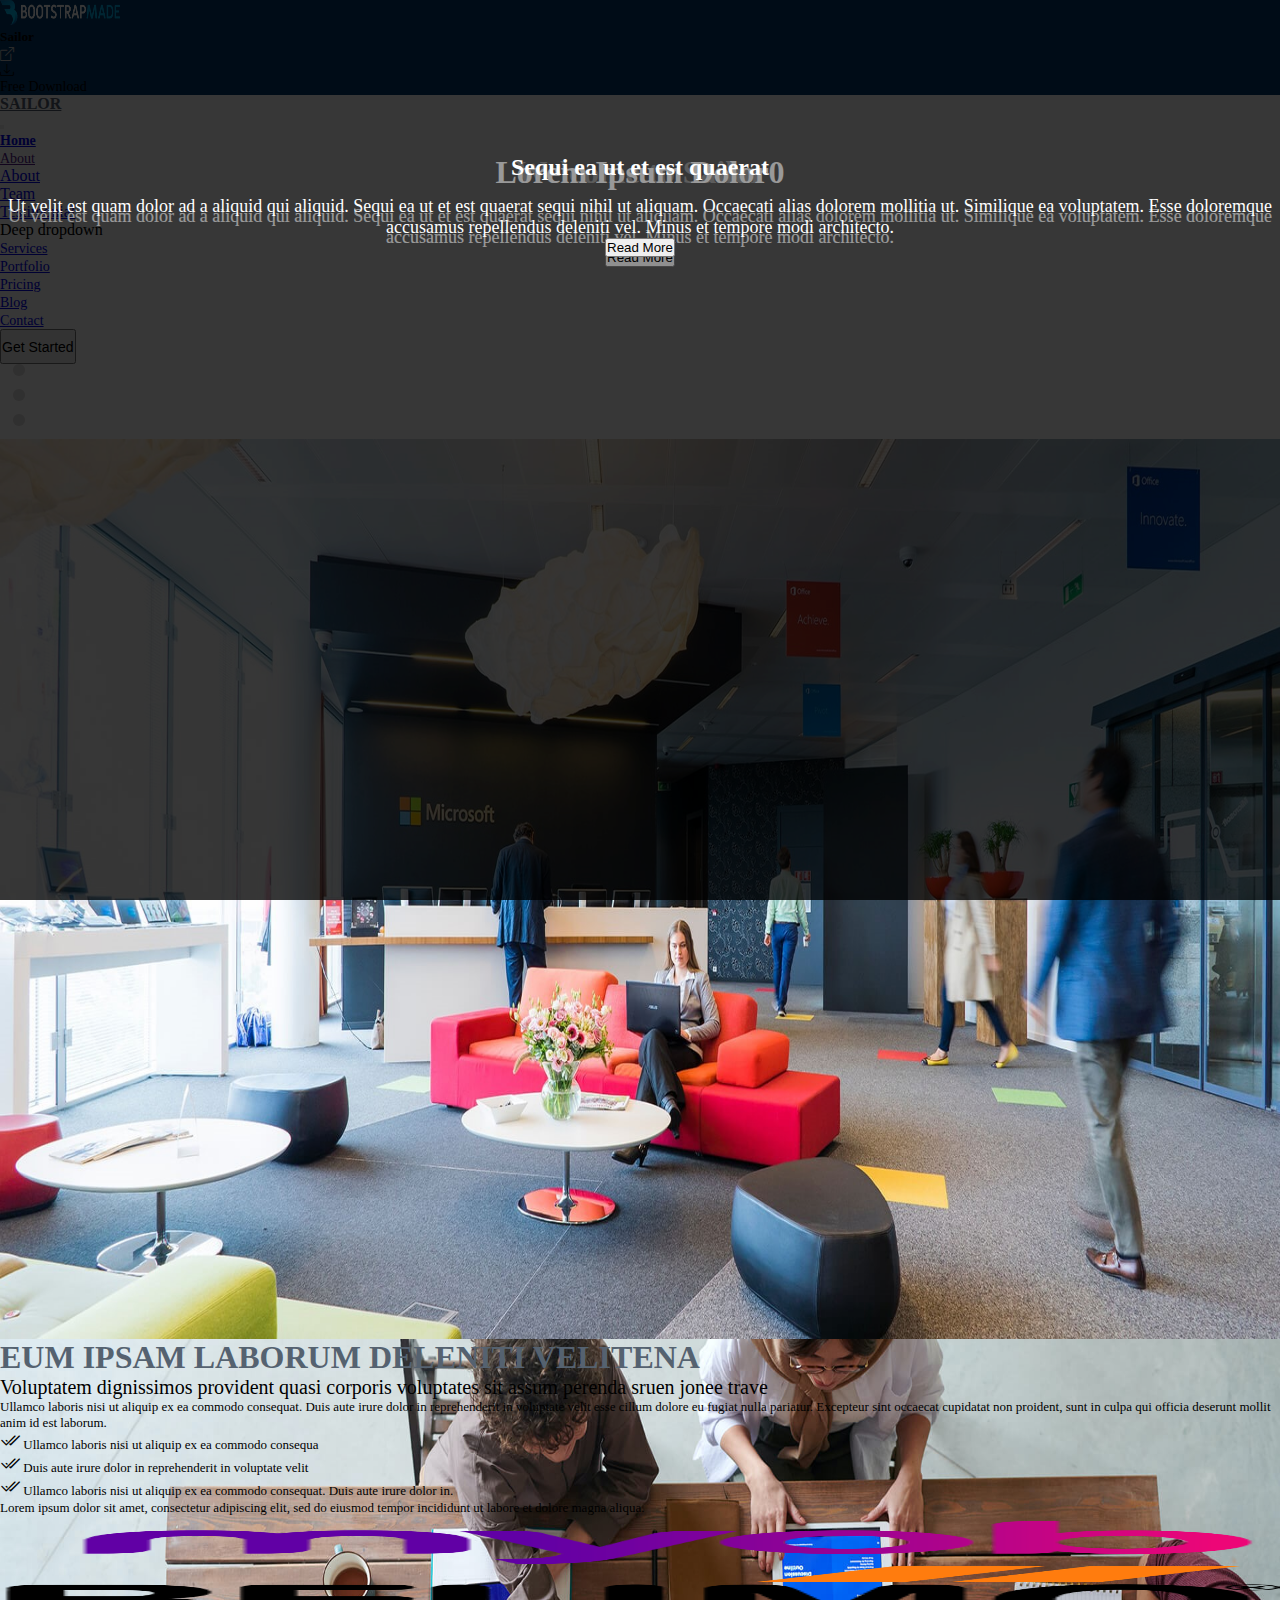
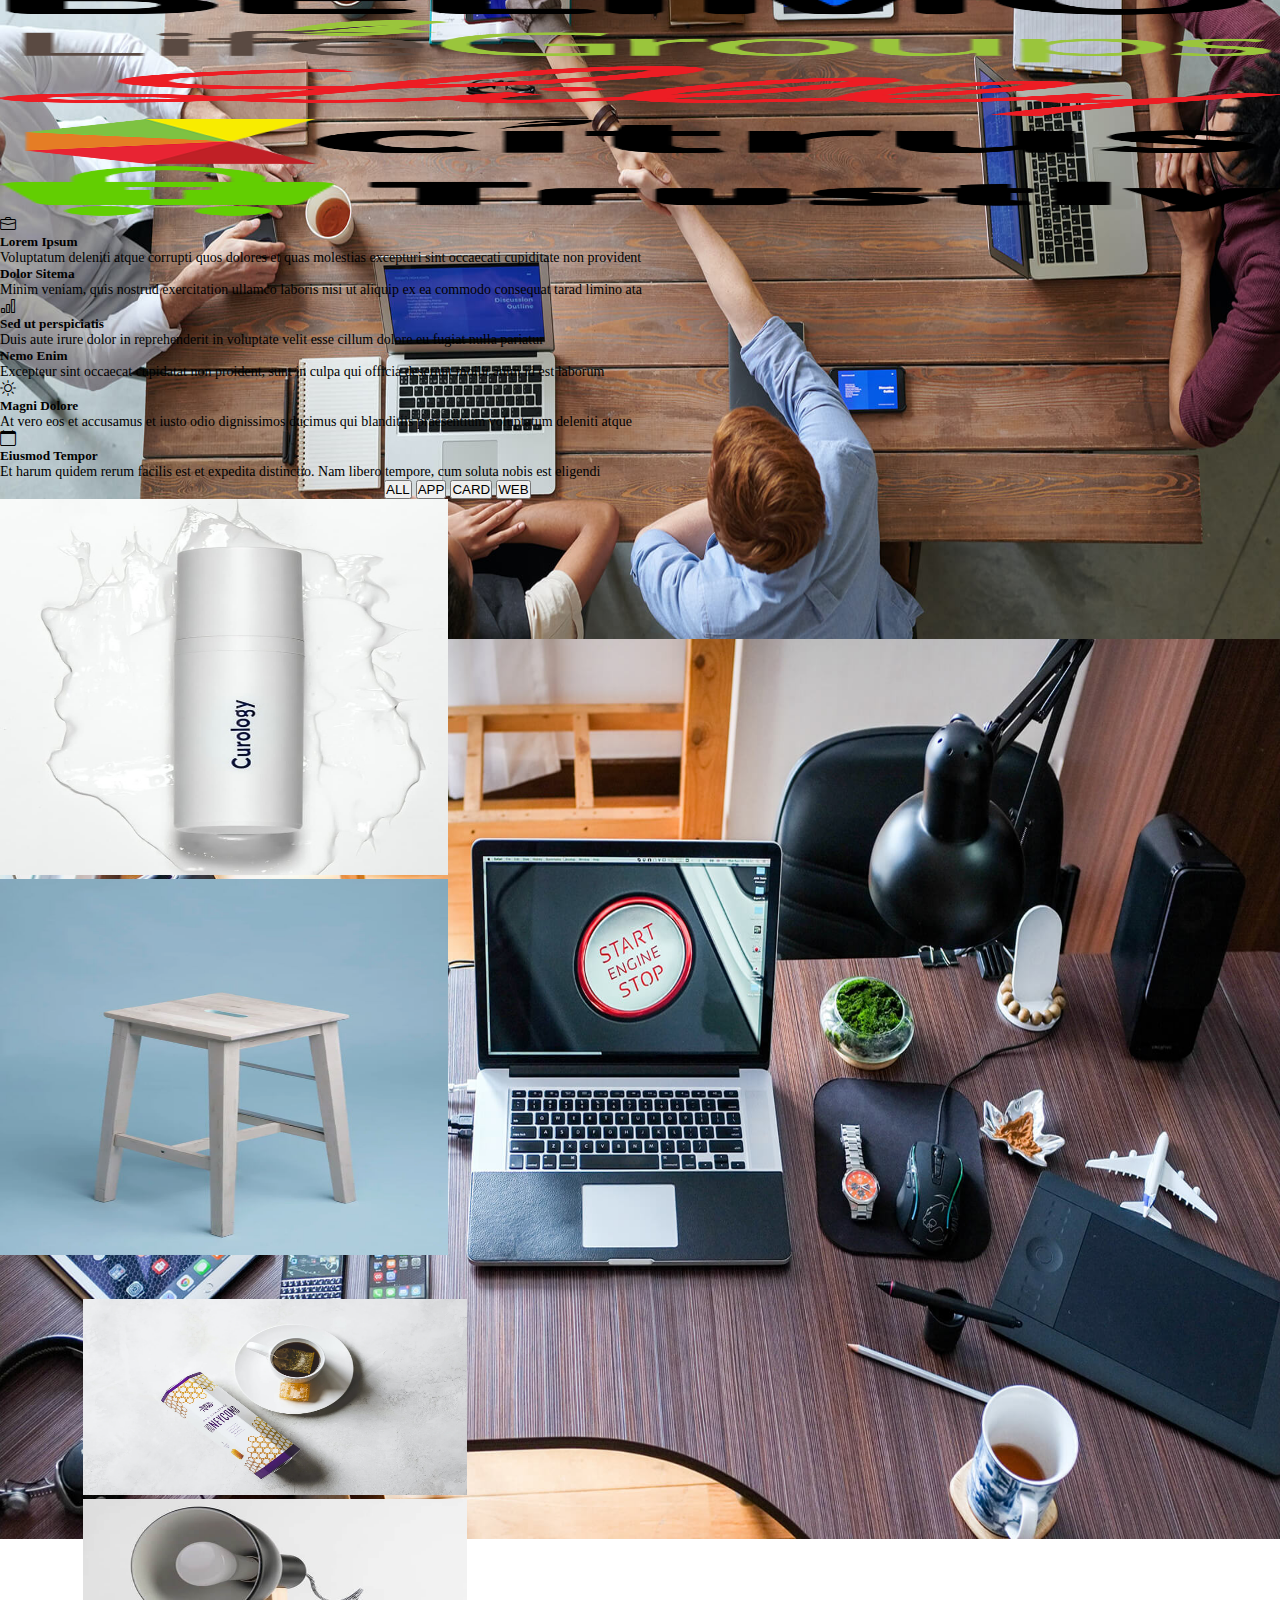
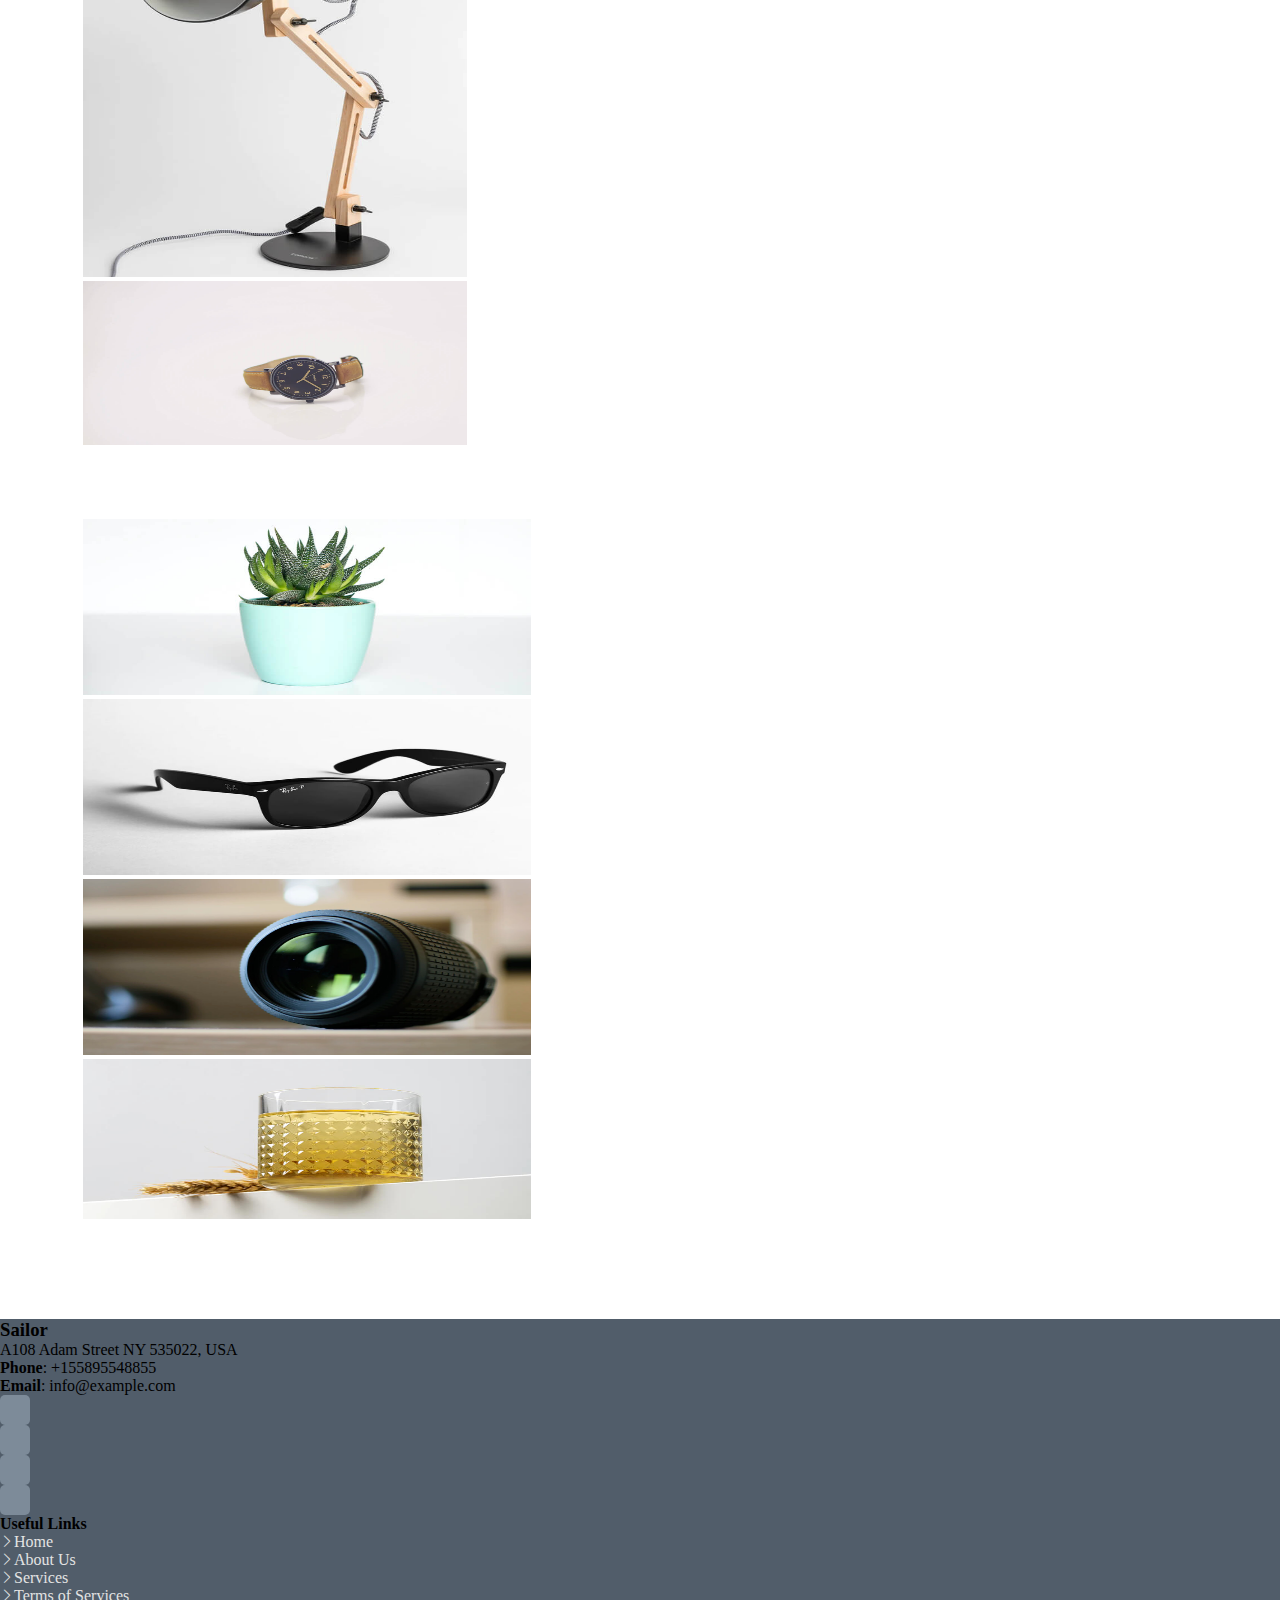
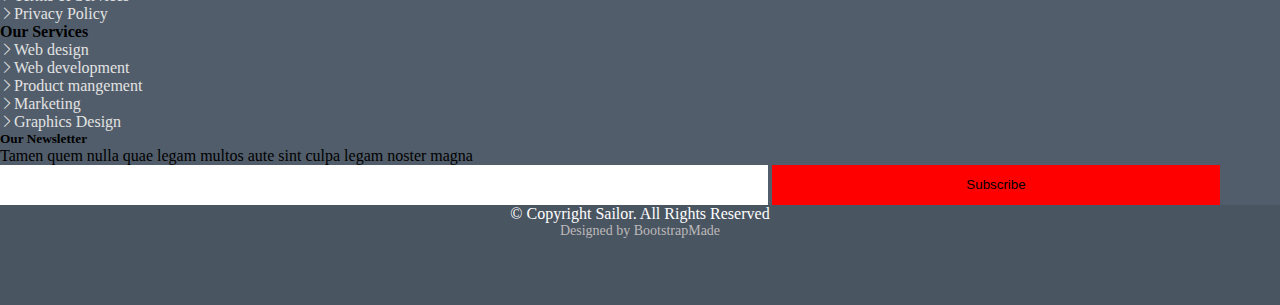
<file: index.html>
<!doctype html>
<html lang="en">

<head>
    <meta charset="utf-8">
    <meta name="viewport" content="width=device-width, initial-scale=1">
    <title>Sailor</title>
    <link rel="stylesheet" href="style.css">
    <link href="https://cdn.jsdelivr.net/npm/bootstrap@5.3.2/dist/css/bootstrap.min.css" rel="stylesheet"
        integrity="sha384-T3c6CoIi6uLrA9TneNEoa7RxnatzjcDSCmG1MXxSR1GAsXEV/Dwwykc2MPK8M2HN" crossorigin="anonymous">
    <link rel="stylesheet" href="https://cdn.jsdelivr.net/npm/bootstrap-icons@1.11.3/font/bootstrap-icons.min.css">
    <link rel="stylesheet" href="https://cdnjs.cloudflare.com/ajax/libs/font-awesome/6.4.0/css/all.min.css"
        integrity="sha512-iecdLmaskl7CVkqkXNQ/ZH/XLlvWZOJyj7Yy7tcenmpD1ypASozpmT/E0iPtmFIB46ZmdtAc9eNBvH0H/ZpiBw=="
        crossorigin="anonymous" referrerpolicy="no-referrer">
</head>

<body>
    <!-- header -->
    <div class="container-fluid w-100 c1">
        <div class="row">
            <div class="col-md-3 col-sm-2 d-flex">
                <a href="#" class="navbar-brand mt-1">
                    <img src="./Media/logo.png" height="25px" width="120px" alt="">
                </a>
                <a href="" class="ms-3 mt-1 text-decoration-none text-light icon active"><i class="fa-solid fa-desktop"
                        style="font-size: 14px"></i></a>
                <a href="" class="ms-3 mt-1 text-decoration-none text-light icon"><i class="bi bi-tablet"
                        style="font-size: 14px"></i></a>
                <a href="" class="ms-3 mt-1 text-decoration-none text-light icon"><i class="bi bi-phone"
                        style="font-size: 14px"></i></a>
            </div>
            <div class="col-7 d-flex">
                <h5 class="text-light mt-1 mb-1 m-auto">Sailor</h5>
                <i class="bi bi-box-arrow-up-right mt-1 mb-1" style="color: rgb(199, 196, 196); font-size:14px"></i>
            </div>
            <div class="col-md-2 col-3 font-weight-bold bg-info d-flex text-light justify-content-center align-items-center"
                style="font-size:14px">
                <i class="bi bi-download"></i>
                <p class="p1 m-1">Free Download</p>
            </div>
        </div>
    </div>

    <!-- navbar -->
    <nav class="navbar navbar-expand-lg bg-light" id="nav_1">
        <div class="container-fluid">
            <a href="#" class="navbar-brand ms-3" style="color:#556270;">
                <h4>SAILOR</h4>
            </a>
            <button class="navbar-toggler" type="button" data-bs-toggle="collapse"
                data-bs-target="#navbarSupportedContent" aria-controls="navbarSupportedContent" aria-expanded="false"
                aria-label="Toggle navigation">
                <span class="navbar-toggler-icon"></span>
            </button>
            <div class="navbar navbar-collapse" id="navbarSupportedContent">
                <ul class="navbar-nav ms-lg-auto ms-md-0  mb-2 mb-lg-0" id="nav1">
                    <li class="nav-item">
                        <a href="#" class="nav-link text-danger" style="font-size:14px; font-weight:bold">Home</a>
                    </li>
                    <li class="nav-item">
                        <div class="dropdown">
                            <a href="" data-bs-toggle="dropdown" class="nav-link dropdown-toggle"
                                style="font-size:14px;">About</a>
                            <ul class="dropdown-menu">
                                <li class="dropdown-item"><a href="about.html"
                                        class="text-decoration-none text-dark">About</a></li>
                                <li class="dropdown-item"><a href="team.html"
                                        class="text-decoration-none text-dark">Team</a></li>
                                <li class="dropdown-item"><a href="testimonial.html"
                                        class="text-decoration-none text-dark">Testimonial</a>
                                </li>
                                <li class="dropdown-item">Deep dropdown</li>
                            </ul>
                        </div>
                    </li>
                    <li class="nav-item">
                        <a href="services.html" class="nav-link" style="font-size:14px;">Services</a>
                    </li>
                    <li class="nav-item">
                        <a href="portfolio.html" class="nav-link" style="font-size:14px;">Portfolio</a>
                    </li>
                    <li class="nav-item">
                        <a href="pricing.html" class="nav-link" style="font-size:14px;">Pricing</a>
                    </li>
                    <li class="nav-item">
                        <a href="blog.html" class="nav-link" style="font-size:14px;">Blog</a>
                    </li>
                    <li class="nav-item">
                        <a href="contact.html" class="nav-link" style="font-size:14px;">Contact</a>
                    </li>
                    <li class="nav-item me-5">
                        <button class="btn btn-danger" style="height: 35px; font-size:14px">Get Started</button>
                    </li>
                </ul>
            </div>
        </div>
    </nav>

    <!-- carousel-slider -->
    <div id="carouselExampleIndicators" class="carousel slide">
        <div class="carousel-indicators" id="carousel_id">
            <div type="button" data-bs-target="#carouselExampleIndicators" data-bs-slide-to="0" class="active"
                aria-current="true" aria-label="Slide 1"></div>
            <div type="button" data-bs-target="#carouselExampleIndicators" data-bs-slide-to="1" aria-label="Slide 2">
            </div>
            <div type="button" data-bs-target="#carouselExampleIndicators" data-bs-slide-to="2" aria-label="Slide 3">
            </div>
        </div>

        <div class="carousel-inner slider_img">
            <div class="carousel-item active">
                <img src="./Media/10001.jpg" class="d-block w-100" alt="" height="100%" width="100%">
                <div class="content_1">
                    <h1>Welcome to Sailor</h1>
                    <p class="m-5">Ut velit est quam dolor ad a aliquid qui aliquid. Sequi ea ut et est quaerat sequi
                        nihil ut
                        aliquam. Occaecati alias
                        dolorem mollitia ut. Similique ea voluptatem. Esse doloremque accusamus repellendus deleniti
                        vel. Minus et tempore modi
                        architecto.</p>
                    <button class="btn btn-danger">Read More</button>
                </div>
            </div>
            <div class="carousel-item">
                <img src="./Media/10002.jpg" class="d-block w-100" alt="" height="100%" width="100%">
                <div class="content_1">
                    <h1>Lorem Ipsum Dolor0</h1>
                    <p class="m-5">Ut velit est quam dolor ad a aliquid qui aliquid. Sequi ea ut et est quaerat sequi
                        nihil ut
                        aliquam. Occaecati alias
                        dolorem mollitia ut. Similique ea voluptatem. Esse doloremque accusamus repellendus deleniti
                        vel. Minus et tempore modi
                        architecto.</p>
                    <button class="btn btn-danger">Read More</button>
                </div>
            </div>
            <div class="carousel-item">
                <img src="./Media/10003.jpg" class="d-block w-100" alt="" height="100%" width="100%">
                <div class="content_1">
                    <h2>Sequi ea ut et est quaerat</h2>
                    <p class="m-5">Ut velit est quam dolor ad a aliquid qui aliquid. Sequi ea ut et est quaerat sequi
                        nihil ut
                        aliquam. Occaecati alias
                        dolorem mollitia ut. Similique ea voluptatem. Esse doloremque accusamus repellendus deleniti
                        vel. Minus et tempore modi
                        architecto.</p>
                    <button class="btn btn-danger">Read More</button>
                </div>
            </div>
        </div>

    </div>

    <!-- about -->
    <div class="container-fluid">
        <div class="row">
            <div class="p-5 pb-0 col-md-6 col-12 col-sm-12">
                <h1 style="color:#556270;">EUM IPSAM LABORUM DELENITI VELITENA</h1>
                <p style="font-size: 20px">Voluptatem dignissimos provident quasi corporis voluptates sit assum perenda
                    sruen jonee trave</p>
            </div>
            <div class="p-5 col-md-6 col-12 col-sm-12">
                <p style="font-size:13px">
                    Ullamco laboris nisi ut aliquip ex ea commodo consequat. Duis aute irure dolor in reprehenderit in
                    voluptate velit esse
                    cillum dolore eu fugiat nulla pariatur. Excepteur sint occaecat cupidatat non proident, sunt in
                    culpa
                    qui officia
                    deserunt mollit anim id est laborum.
                </p>
                <p style="font-size: 13px"><i class="bi bi-check2-all text-danger" style="font-size: 20px;"></i>
                    Ullamco laboris nisi ut aliquip ex ea commodo consequa
                </p>
                <p style="font-size: 13px">
                    <i class="bi bi-check2-all text-danger" style="font-size: 20px;"></i>
                    Duis aute irure dolor in reprehenderit in voluptate velit
                </p>
                <p style="font-size: 13px">
                    <i class="bi bi-check2-all text-danger" style="font-size: 20px;"></i>
                    Ullamco laboris nisi ut aliquip ex ea commodo consequat. Duis aute irure
                    dolor in.
                </p>
                <p style="font-size:13px">Lorem ipsum dolor sit amet, consectetur adipiscing elit, sed do eiusmod tempor
                    incididunt ut labore
                    et
                    dolore magna
                    aliqua.</p>
            </div>
        </div>
    </div>

    <!-- other logo -->
    <div class="container-fluid">
        <div class="row p-2" class="ic_1">
            <div class="col-10 ms-5 col-sm-5 col-md-2 pt-2 pb-2 ms-sm-4 ms-md-0 ic1">
                <img src="./Media/1.png" height="100%" width="100%" alt="">
            </div>
            <div class="col-10 ms-5 col-sm-5 col-md-2 pt-2 pb-2 ms-sm-4 ms-md-0 ic1">
                <img src="./Media/2.png" height="100%" width="100%" alt="">
            </div>
            <div class="col-10 ms-5 col-sm-5 col-md-2 pt-2 pb-2 ms-sm-4 ms-md-0 ic1">
                <img src="./Media/3.png" height="100%" width="100%" alt="">
            </div>
            <div class="col-10 ms-5 col-sm-5 col-md-2 pt-2 pb-2 ms-sm-4 ms-md-0 ic1">
                <img src="./Media/4.png" height="100%" width="100%" alt="">
            </div>
            <div class="col-10 ms-5 col-sm-5 col-md-2 pt-2 pb-2 ms-sm-4 ms-md-0 ic1">
                <img src="./Media/5.png" height="100%" width="100%" alt="">
            </div>
            <div class="col-10 ms-5 col-sm-5 col-md-2 pt-2 pb-2 ms-sm-4 ms-md-0 ic1">
                <img src="./Media/6.png" height="100%" width="100%" alt="">
            </div>
        </div>
    </div>

    <!-- services -->
    <div class="container-fluid mt-5">
        <div class="row d-flex">
            <div class="s1 col-10 col-sm-10 p-3 col-md-5 col-lg-5 me-5 ms-5 bg-light d-flex">
                <div class="h-100 ms-4 d-flex justify-content-center align-items-center" style="width: 4%;">
                    <i class="bi bi-briefcase display-4 text-danger"></i>
                </div>
                <div class="ms-5">
                    <h5>Lorem Ipsum</h5>
                    <p style="font-size: 14px;">Voluptatum deleniti atque corrupti quos dolores et quas molestias
                        excepturi sint occaecati
                        cupiditate
                        non provident</p>
                </div>
            </div>
            <div
                class="s1 col-10 col-sm-10 p-3 col-md-5 col-lg-5 ms-md-3 ms-5 mt-5 ms-sm-5 mt-md-0 mt-sm-5 bg-light d-flex">
                <div class="h-100 ms-4 d-flex justify-content-center align-items-center" style="width: 4%;">
                    <i class="fa-regular fa-square-check display-4 text-danger"></i>
                </div>
                <div class="ms-5">
                    <h5>Dolor Sitema</h5>
                    <p style="font-size: 14px;">Minim veniam, quis nostrud exercitation ullamco laboris nisi ut aliquip
                        ex ea commodo consequat tarad limino ata</p>
                </div>
            </div>
        </div>
    </div>
    <div class="container-fluid mt-5">
        <div class="row d-flex">
            <div class="s1 col-10 col-sm-10 p-3 col-md-5 col-lg-5 me-5 ms-5 bg-light d-flex">
                <div class="h-100 ms-4 d-flex justify-content-center align-items-center" style="width: 4%;">
                    <i class="bi bi-bar-chart display-4 text-danger"></i>
                </div>
                <div class="ms-5">
                    <h5>Sed ut perspiciatis</h5>
                    <p style="font-size: 14px;">Duis aute irure dolor in reprehenderit in voluptate velit esse cillum
                        dolore eu fugiat nulla pariatur</p>
                </div>
            </div>
            <div
                class="s1 col-10 ms-5 col-sm-10 p-3 col-md-5 col-lg-5 ms-md-3 ms-sm-5 mt-md-0 mt-5 mt-sm-5 bg-light d-flex">
                <div class="h-100 ms-4 d-flex justify-content-center align-items-center" style="width: 4%;">
                    <i class="fa-regular fa-square-check display-4 text-danger"></i>
                </div>
                <div class="ms-5">
                    <h5>Nemo Enim</h5>
                    <p style="font-size: 14px;">Excepteur sint occaecat cupidatat non proident, sunt in culpa qui
                        officia deserunt mollit anim id est laborum</p>
                </div>
            </div>
        </div>
    </div>
    <div class="container-fluid mt-5">
        <div class="row d-flex">
            <div class="s1 col-10 col-sm-10 p-3 col-md-5 col-lg-5 me-5 ms-5 bg-light d-flex">
                <div class="h-100 ms-4 d-flex justify-content-center align-items-center" style="width: 4%;">
                    <i class="bi bi-brightness-high display-4 text-danger"></i>
                </div>
                <div class="ms-5">
                    <h5>Magni Dolore</h5>
                    <p style="font-size: 14px;">At vero eos et accusamus et iusto odio dignissimos ducimus qui
                        blanditiis praesentium voluptatum deleniti atque</p>
                </div>
            </div>
            <div
                class="s1 col-10 ms-5 col-sm-10 p-3  mt-5 col-md-5 col-lg-5 ms-md-3 ms-sm-5 mt-md-0 mt-sm-5 bg-light d-flex">
                <div class="h-100 ms-4 d-flex justify-content-center align-items-center" style="width: 4%;">
                    <i class="bi bi-calendar display-4 text-danger"></i>
                </div>
                <div class="ms-5">
                    <h5>Eiusmod Tempor</h5>
                    <p style="font-size: 14px;">Et harum quidem rerum facilis est et expedita distinctio. Nam libero
                        tempore, cum soluta nobis est eligendi</p>
                </div>
            </div>
        </div>
    </div>

    <!-- portfolio -->
    <div class="mt-5 mb-5 d-flex justify-content-center align-items-center" style="width: 40%;margin:auto">
        <button class="btn btn-danger">ALL</button>
        <button class="btn btn-light ms-3">APP</button>
        <button class="btn btn-light ms-3">CARD</button>
        <button class="btn btn-light ms-3">WEB</button>
    </div>
    <div class="container-fluid w-100 d-md-flex ps-5" id="port_img">
        <div class="p1_img image1">
            <img src="./Media/11.jpg" height="47%" width="100%" alt="">
            <img src="./Media/14.jpg" height="47%" class="mt-4" width="100%" alt="">
        </div>
        <div class="p2_img image1">
            <img src="./Media/12.jpg" height="24%" width="100%" alt="">
            <img src="./Media/15.jpg" height="46%" class="mt-4" width="100%" alt="">
            <img src="./Media/18.jpg" height="20%" width="100%" class="mt-3 mb-5" alt="">
        </div>
        <div class="p3_img mb-5">
            <img src="./Media/13.jpg" height="22%" width="100%" alt="">
            <img src="./Media/16.jpg" height="22%" width="100%" class="mt-4" alt="">
            <img src="./Media/17.jpg" height="22%" width="100%" class="mt-4" alt="">
            <img src="./Media/19.jpg" height="20%" width="100%" class="mt-4" alt="">
        </div>

    </div>

    <!-- footer -->
    <footer class="container-fluid" id="foot_1">
        <div class="row" id="foot_2" style="background-color: #515D6A;">
            <div class="col-sm-12 col-md-6 col-lg-3 f1 p-5 text-light">
                <h3 class="font-weight-bold">Sailor</h3>
                <p style="width: 60%">A108 Adam Street
                    NY 535022, USA</p>
                <p class="p3"><b>Phone</b>: +155895548855
                    <br>
                    <b>Email</b>: info@example.com
                </p>
                <div class="d-flex">
                    <div class="icon_1">
                        <i class="fa-brands fa-twitter"></i>
                    </div>
                    <div class="icon_1">
                        <i class="fa-brands fa-facebook"></i>
                    </div>
                    <div class="icon_1">
                        <i class="fa-brands fa-instagram"></i>
                    </div>
                    <div class="icon_1">
                        <i class="fa-brands fa-linkedin"></i>
                    </div>
                </div>
            </div>
            <div class="col-sm-12 col-md-6 col-lg-2 f2 d-flex">
                <div class="col-12 text-light pt-5 pb-5">
                    <b class="font-weight-bold ms-4">Useful Links</b>

                    <ul type="none" class="font-weight-normal mt-2 u1">
                        <li class="mb-2"><i class="bi bi-chevron-right" style="font-size: 14px"></i>Home</li>
                        <li class="mb-2"><i class="bi bi-chevron-right" style="font-size: 14px"></i>About Us</li>
                        <li class="mb-2"><i class="bi bi-chevron-right" style="font-size: 14px"></i>Services</li>
                        <li class="mb-2"><i class="bi bi-chevron-right" style="font-size: 14px"></i>Terms of Services
                        </li>
                        <li class="mb-2"><i class="bi bi-chevron-right" style="font-size: 14px"></i>Privacy Policy</li>
                    </ul>
                </div>
            </div>
            <div class="col-sm-12 col-md-6 col-lg-3 f3 d-flex">
                <div class="col-12 text-light pt-5 pb-5">
                    <b class="font-weight-bold ms-4">Our Services</b>

                    <ul type="none" class="font-weight-normal mt-2 u1">
                        <li class="mb-2"><i class="bi bi-chevron-right" style="font-size: 14px"></i>Web design</li>
                        <li class="mb-2"><i class="bi bi-chevron-right" style="font-size: 14px"></i>Web development</li>
                        <li class="mb-2"><i class="bi bi-chevron-right" style="font-size: 14px"></i>Product mangement
                        </li>
                        <li class="mb-2"><i class="bi bi-chevron-right" style="font-size: 14px"></i>Marketing
                        </li>
                        <li class="mb-2"><i class="bi bi-chevron-right" style="font-size: 14px"></i>Graphics Design</li>
                    </ul>
                </div>
            </div>
            <div class="col-sm-12 col-md-6 col-lg-3 f4 pb-5">
                <h5 class="text-light pt-5">Our Newsletter</h5>
                <p class="text-light p5">Tamen quem nulla quae legam multos aute sint culpa legam noster magna
                </p>
                <form action="" class="d-md-flex">
                    <input type="text" class="p-2" style="width: 60%; height: 40px; border: transparent">
                    <button class="text-light"
                        style="width: 35%; height: 40px; border: transparent; background-color: red;">Subscribe</button>
                </form>
            </div>
        </div>
    </footer>
    <footer class="footer2 pt-4">
        <p class="p6">© Copyright Sailor. All Rights Reserved
        <p class="p7">Designed by BootstrapMade</p>
        </p>
    </footer>
    <!-- back to top div -->
    <div class="fixed_div btn btn-danger">
        <a href="" class="text-decoration-none text-light back-to-top">
            <i class="fa-solid fa-arrow-up"></i>
        </a>
    </div>
    <script src="https://cdn.jsdelivr.net/npm/bootstrap@5.3.2/dist/js/bootstrap.bundle.min.js"
        integrity="sha384-C6RzsynM9kWDrMNeT87bh95OGNyZPhcTNXj1NW7RuBCsyN/o0jlpcV8Qyq46cDfL"
        crossorigin="anonymous"></script>
</body>

</html>
</file>
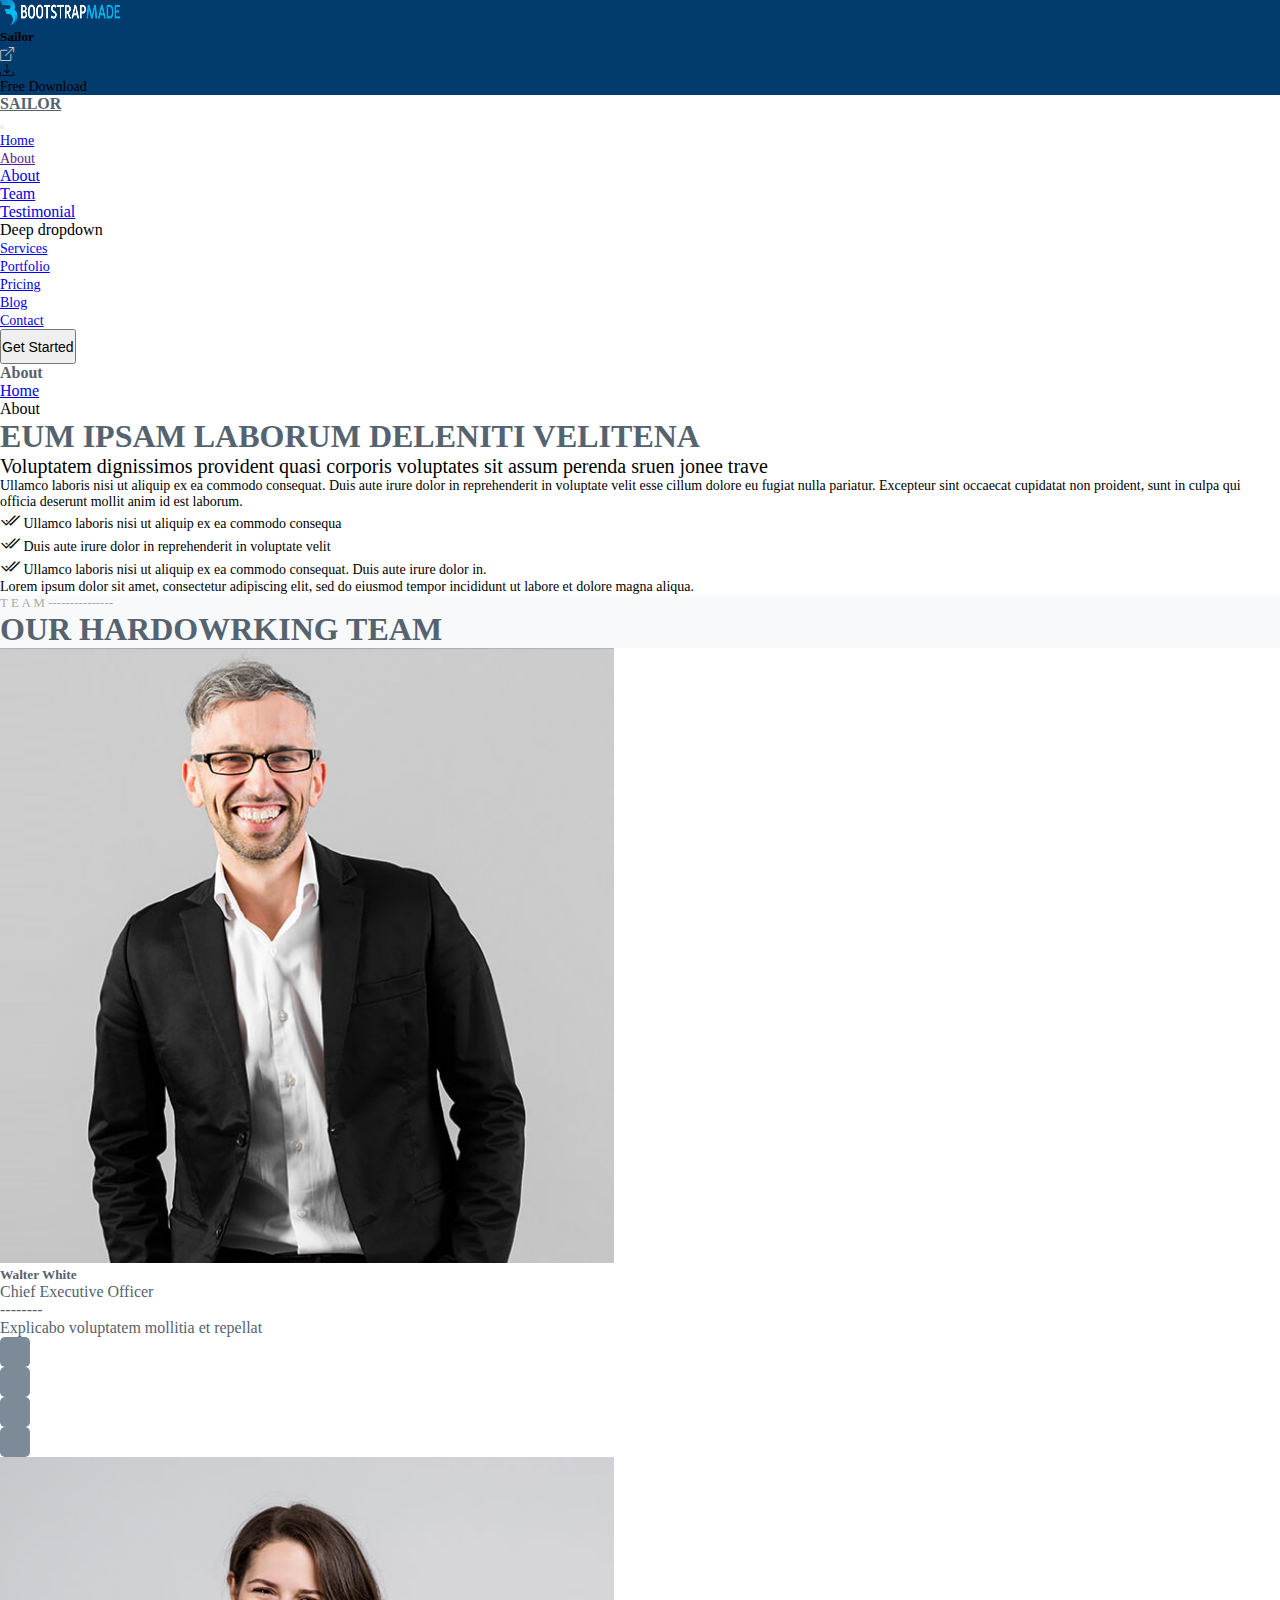
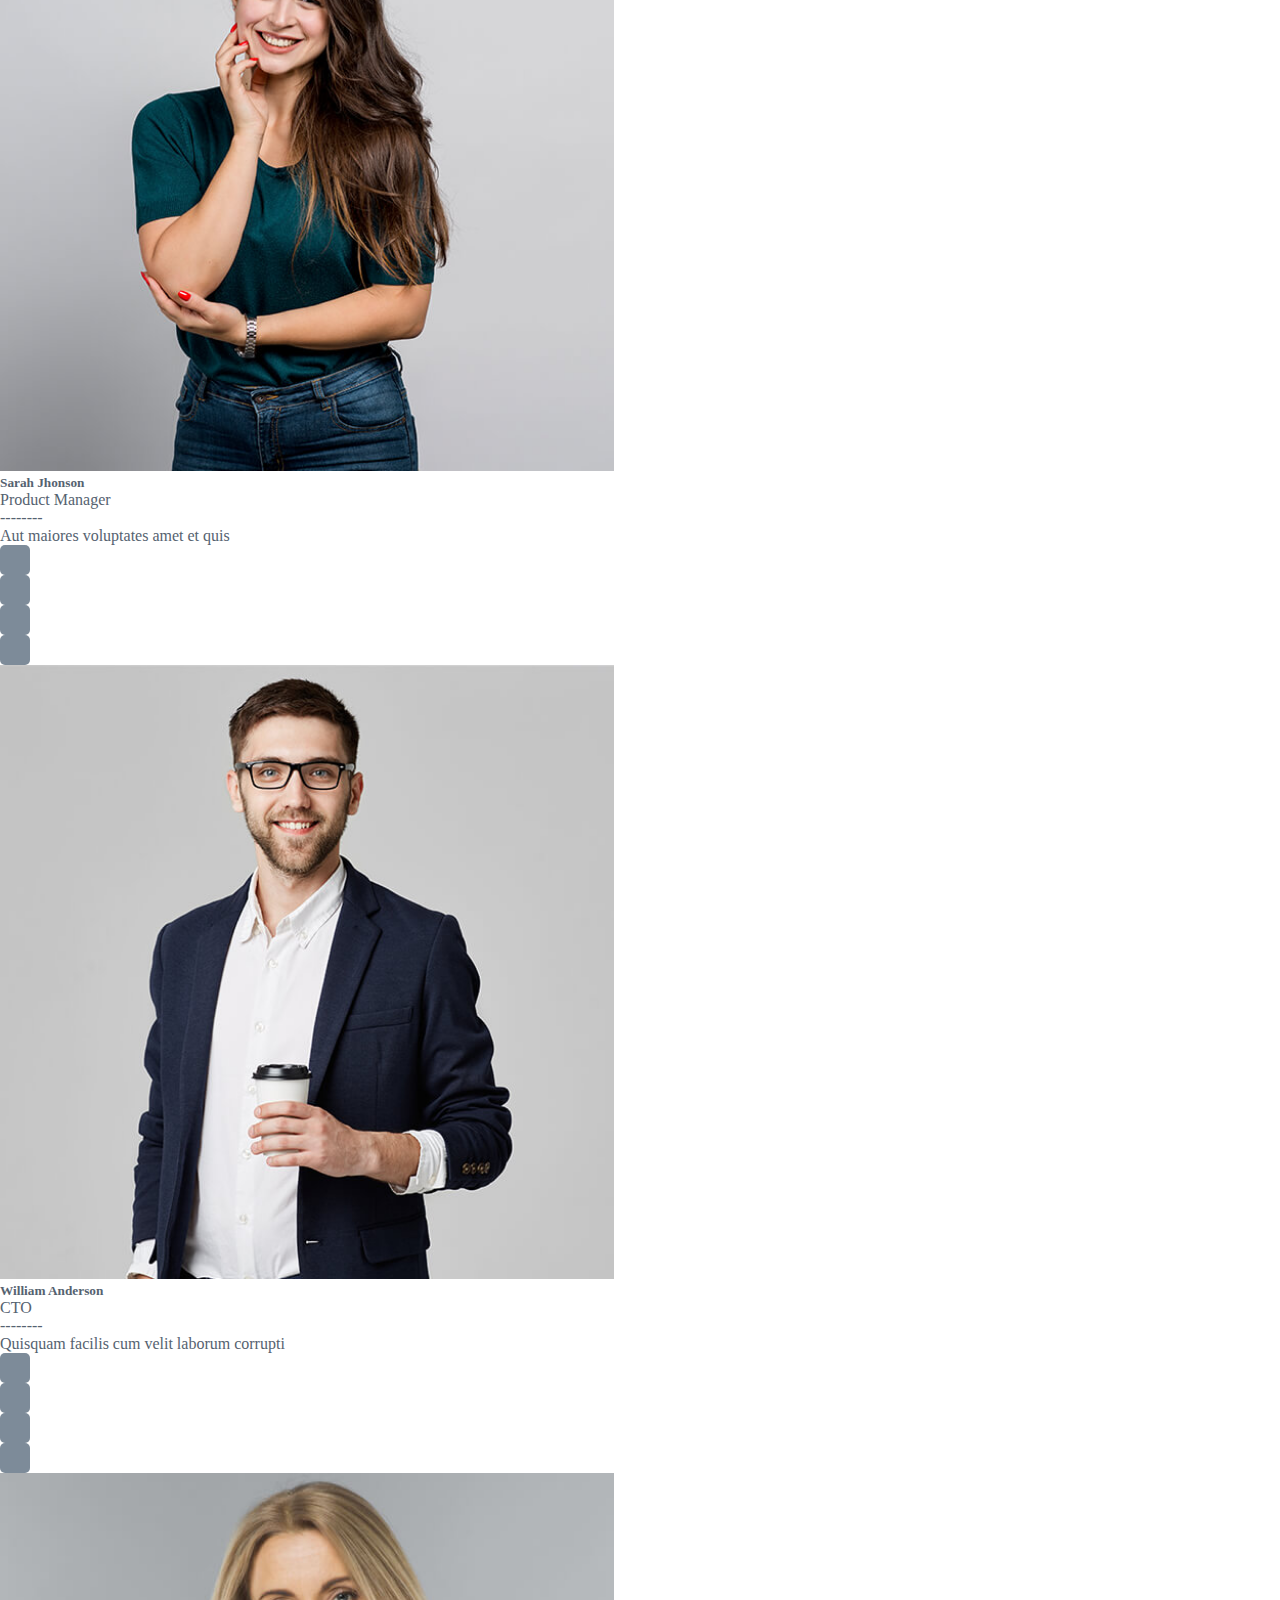
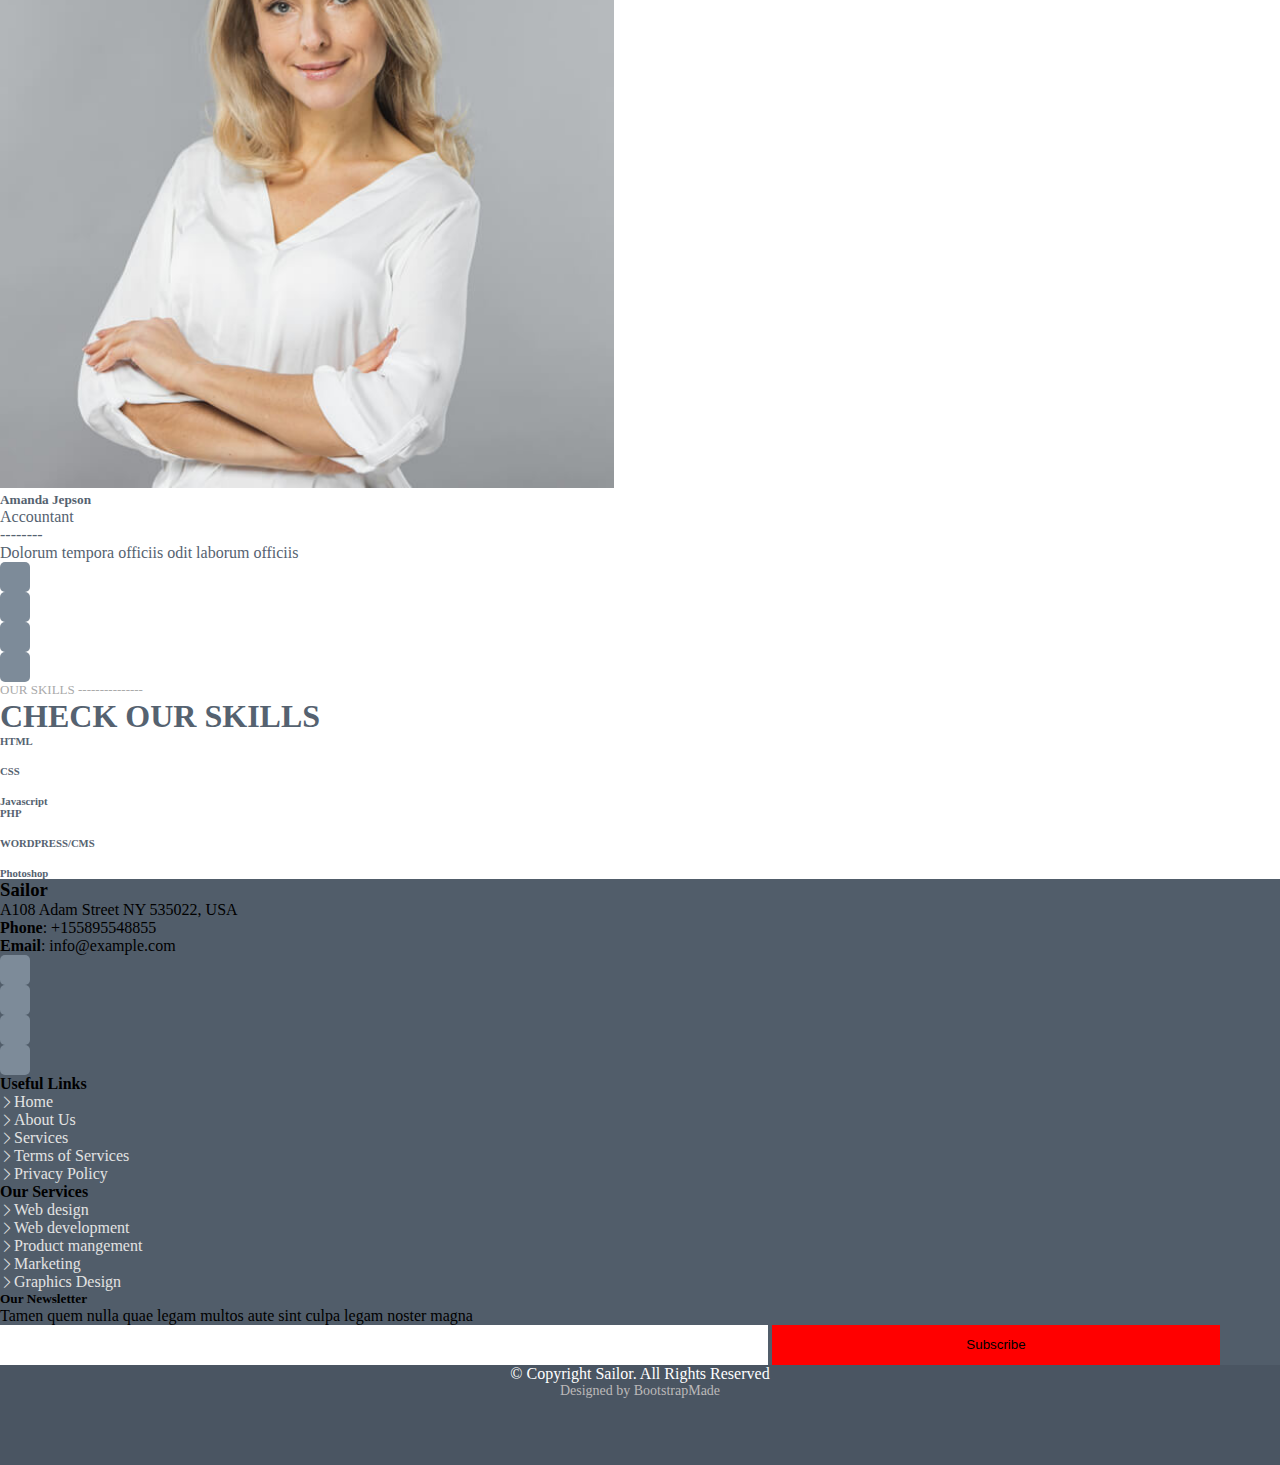
<file: about.html>
<!DOCTYPE html>
<html lang="en">

<head>
    <meta charset="utf-8">
    <meta name="viewport" content="width=device-width, initial-scale=1">
    <title>Sailor-About</title>
    <link rel="stylesheet" href="style.css">
    <link href="https://cdn.jsdelivr.net/npm/bootstrap@5.3.2/dist/css/bootstrap.min.css" rel="stylesheet"
        integrity="sha384-T3c6CoIi6uLrA9TneNEoa7RxnatzjcDSCmG1MXxSR1GAsXEV/Dwwykc2MPK8M2HN" crossorigin="anonymous">
    <link rel="stylesheet" href="https://cdn.jsdelivr.net/npm/bootstrap-icons@1.11.3/font/bootstrap-icons.min.css">
    <link rel="stylesheet" href="https://cdnjs.cloudflare.com/ajax/libs/font-awesome/6.4.0/css/all.min.css"
        integrity="sha512-iecdLmaskl7CVkqkXNQ/ZH/XLlvWZOJyj7Yy7tcenmpD1ypASozpmT/E0iPtmFIB46ZmdtAc9eNBvH0H/ZpiBw=="
        crossorigin="anonymous" referrerpolicy="no-referrer">
</head>

<body>
    <!-- header -->
    <div class="container-fluid w-100 c1">
        <div class="row">
            <div class="col-md-3 col-sm-2 d-flex">
                <a href="#" class="navbar-brand mt-1">
                    <img src="./Media/logo.png" height="25px" width="120px" alt="">
                </a>
                <a href="" class="ms-3 mt-1 text-decoration-none text-light icon active"><i class="fa-solid fa-desktop"
                        style="font-size: 14px"></i></a>
                <a href="" class="ms-3 mt-1 text-decoration-none text-light icon"><i class="bi bi-tablet"
                        style="font-size: 14px"></i></a>
                <a href="" class="ms-3 mt-1 text-decoration-none text-light icon"><i class="bi bi-phone"
                        style="font-size: 14px"></i></a>
            </div>
            <div class="col-7 d-flex">
                <h5 class="text-light mt-1 mb-1 m-auto">Sailor</h5>
                <i class="bi bi-box-arrow-up-right mt-1 mb-1" style="color: rgb(199, 196, 196); font-size:14px"></i>
            </div>
            <div class="col-md-2 col-3 font-weight-bold bg-info d-flex text-light justify-content-center align-items-center"
                style="font-size:14px">
                <i class="bi bi-download"></i>
                <p class="p1 m-1">Free Download</p>
            </div>
        </div>
    </div>
    <!-- navbar -->
    <nav class="navbar navbar-expand-lg bg-light" id="nav_1">
        <div class="container-fluid">
            <a href="#" class="navbar-brand ms-3" style="color:#556270;">
                <h4>SAILOR</h4>
            </a>
            <button class="navbar-toggler" type="button" data-bs-toggle="collapse"
                data-bs-target="#navbarSupportedContent" aria-controls="navbarSupportedContent" aria-expanded="false"
                aria-label="Toggle navigation">
                <span class="navbar-toggler-icon"></span>
            </button>
            <div class="navbar navbar-collapse" id="navbarSupportedContent">
                <ul class="navbar-nav ms-lg-auto ms-md-0  mb-2 mb-lg-0" id="nav1">
                    <li class="nav-item">
                        <a href="index.html" class="nav-link" style="font-size:14px; ">Home</a>
                    </li>
                    <li class="nav-item">
                        <div class="dropdown">
                            <a href="" data-bs-toggle="dropdown" class="nav-link dropdown-toggle"
                                style="font-size:14px;">About</a>
                            <ul class="dropdown-menu">
                                <li class="dropdown-item"><a href="about.html"
                                        class="text-decoration-none text-dark">About</a></li>
                                <li class="dropdown-item"><a href="team.html"
                                        class="text-decoration-none text-dark">Team</a></li>
                                <li class="dropdown-item"><a href="testimonial.html"
                                        class="text-decoration-none text-dark">Testimonial</a>
                                </li>
                                <li class="dropdown-item">Deep dropdown</li>
                            </ul>
                        </div>
                    </li>
                    <li class="nav-item">
                        <a href="services.html" class="nav-link" style="font-size:14px;">Services</a>
                    </li>
                    <li class="nav-item">
                        <a href="portfolio.html" class="nav-link" style="font-size:14px;">Portfolio</a>
                    </li>
                    <li class="nav-item">
                        <a href="pricing.html" class="nav-link" style="font-size:14px;">Pricing</a>
                    </li>
                    <li class="nav-item">
                        <a href="blog.html" class="nav-link" style="font-size:14px;">Blog</a>
                    </li>
                    <li class="nav-item">
                        <a href="contact.html" class="nav-link" style="font-size:14px;">Contact</a>
                    </li>
                    <li class="nav-item me-5">
                        <button class="btn btn-danger" style="height: 35px; font-size:14px">Get Started</button>
                    </li>
                </ul>
            </div>
        </div>
    </nav>
    <!-- About heading -->
    <div class="container-fluid">
        <div class="row mt-3 bg-light">
            <div class="col-md-10 col-12 p-2 ps-5">
                <h4 style="color:#556270;">About</h4>
            </div>
            <div class="col-md-2 col-12 p-2 ps-5">
                <ol class="breadcrumb">
                    <li class="breadcrumb-item"><a href="index.html" class="text-danger text-decoration-none">Home</a>
                    </li>
                    <li class="breadcrumb-item active" aria-current="page">About</li>
                </ol>
            </div>
        </div>
    </div>

    <!-- about -->
    <div class="container-fluid">
        <div class="row">
            <div class="p-5 pb-0 col-md-6 col-12 col-sm-12">
                <h1 style="color:#556270;">EUM IPSAM LABORUM DELENITI VELITENA</h1>
                <p style="font-size: 20px">Voluptatem dignissimos provident quasi corporis voluptates sit assum perenda
                    sruen jonee trave</p>
            </div>
            <div class="p-5 col-md-6 col-12 col-sm-12">
                <p style="font-size:14px">
                    Ullamco laboris nisi ut aliquip ex ea commodo consequat. Duis aute irure dolor in reprehenderit in
                    voluptate velit esse
                    cillum dolore eu fugiat nulla pariatur. Excepteur sint occaecat cupidatat non proident, sunt in
                    culpa
                    qui officia
                    deserunt mollit anim id est laborum.
                </p>
                <p style="font-size: 14px"><i class="bi bi-check2-all text-danger" style="font-size: 20px;"></i>
                    Ullamco laboris nisi ut aliquip ex ea commodo consequa
                </p>
                <p style="font-size: 14px">
                    <i class="bi bi-check2-all text-danger" style="font-size: 20px;"></i>
                    Duis aute irure dolor in reprehenderit in voluptate velit
                </p>
                <p style="font-size: 14px">
                    <i class="bi bi-check2-all text-danger" style="font-size: 20px;"></i>
                    Ullamco laboris nisi ut aliquip ex ea commodo consequat. Duis aute irure
                    dolor in.
                </p>
                <p style="font-size:14px">Lorem ipsum dolor sit amet, consectetur adipiscing elit, sed do eiusmod tempor
                    incididunt ut labore
                    et
                    dolore magna
                    aliqua.</p>
            </div>
        </div>
    </div>

    <div class="container-fluid pb-5" style="background-color: #F8F9FA;">
        <div class="row">
            <div class="col-12 p-5">
                <p class="font-weight-bold" style="font-size: 13px; color:#AAAAAA;">T E A M
                    <i class="ms-2 text-danger fw-bold">---------------</i>
                </p>
                <h1 class="font-weight-bold" style="color:#556270;">OUR HARDOWRKING TEAM</h1>
            </div>
        </div>
        <div class="row">
            <div class="col-md-5 p-3 col-10 ms-5 d-flex pt-3" style="background-color:white;">
                <div class="h-100 img_div_1" style="width:60%;overflow:hidden">
                    <img src="./Media/t1.jpg" height="80%" width="80%" alt="">
                </div>
                <div class="ms-4">
                    <h5 style="color:#556270">Walter White</h5>
                    <p style="color:#556270">Chief Executive Officer<br>
                        -------- <br>Explicabo voluptatem mollitia et repellat
                    </p>
                    <div class="d-flex" style="width:90%;">
                        <div class="icon_1">
                            <i class="fa-brands fa-twitter"></i>
                        </div>
                        <div class="icon_1 ml-3">
                            <i class="fa-brands fa-facebook"></i>
                        </div>
                        <div class="icon_1 ml-3">
                            <i class="fa-brands fa-instagram"></i>
                        </div>
                        <div class="icon_1 ml-3">
                            <i class="fa-brands fa-linkedin"></i>
                        </div>
                    </div>
                </div>
            </div>
            <div class="col-md-5 p-3 mt-md-0 mt-3 col-10 ms-5 d-flex pt-3" style="background-color:white;">
                <div class="h-100 img_div_1" style="width:60%;overflow:hidden">
                    <img src="./Media/t2.jpg" height="80%" width="80%" alt="">
                </div>
                <div class="ms-4">
                    <h5 style="color:#556270">Sarah Jhonson</h5>
                    <p style="color:#556270">Product Manager<br>
                        -------- <br>Aut maiores voluptates amet et quis
                    </p>
                    <div class="d-flex" style="width:90%;">
                        <div class="icon_1">
                            <i class="fa-brands fa-twitter"></i>
                        </div>
                        <div class="icon_1 ml-3">
                            <i class="fa-brands fa-facebook"></i>
                        </div>
                        <div class="icon_1 ml-3">
                            <i class="fa-brands fa-instagram"></i>
                        </div>
                        <div class="icon_1 ml-3">
                            <i class="fa-brands fa-linkedin"></i>
                        </div>
                    </div>
                </div>
            </div>
        </div>
        <div class="row mt-3">
            <div class="col-md-5 p-3 col-10 ms-5 d-flex pt-3" style="background-color:white;">
                <div class="h-100 img_div_1" style="width:60%;overflow:hidden">
                    <img src="./Media/t3.jpg" height="80%" width="80%" alt="">
                </div>
                <div class="ms-4">
                    <h5 style="color:#556270">William Anderson</h5>
                    <p style="color:#556270">CTO<br>
                        -------- <br>Quisquam facilis cum velit laborum corrupti
                    </p>
                    <div class="d-flex" style="width:90%;">
                        <div class="icon_1">
                            <i class="fa-brands fa-twitter"></i>
                        </div>
                        <div class="icon_1 ml-3">
                            <i class="fa-brands fa-facebook"></i>
                        </div>
                        <div class="icon_1 ml-3">
                            <i class="fa-brands fa-instagram"></i>
                        </div>
                        <div class="icon_1 ml-3">
                            <i class="fa-brands fa-linkedin"></i>
                        </div>
                    </div>
                </div>
            </div>
            <div class="col-md-5 p-3 col-10 mt-md-0 mt-3 ms-5 d-flex pt-3" style="background-color:white;">
                <div class="h-100 img_div_1" style="width:60%;overflow:hidden">
                    <img src="./Media/t4.jpg" height="80%" width="80%" alt="">
                </div>
                <div class="ms-4">
                    <h5 style="color:#556270">Amanda Jepson</h5>
                    <p style="color:#556270">Accountant<br>
                        -------- <br>Dolorum tempora officiis odit laborum officiis
                    </p>
                    <div class="d-flex" style="width:90%;">
                        <div class="icon_1">
                            <i class="fa-brands fa-twitter"></i>
                        </div>
                        <div class="icon_1 ml-3">
                            <i class="fa-brands fa-facebook"></i>
                        </div>
                        <div class="icon_1 ml-3">
                            <i class="fa-brands fa-instagram"></i>
                        </div>
                        <div class="icon_1 ml-3">
                            <i class="fa-brands fa-linkedin"></i>
                        </div>
                    </div>
                </div>
            </div>
        </div>
    </div>

    <div class="container-fluid">
        <div class="row">
            <div class="col-12 p-5">
                <p class="font-weight-bold" style="font-size: 13px; color:#AAAAAA;">OUR SKILLS
                    <i class="ms-2 text-danger fw-bold">---------------</i>
                </p>
                <h1 class="font-weight-bold" style="color:#556270;">CHECK OUR SKILLS</h1>
            </div>
        </div>
        <div class="row pb-5">
            <div class="col-md-5 col-10 me-5 ps-5">
                <h6 style="color:#556270">HTML</h6>
                <div class="progress">
                    <div class="w-100 bg-secondary progress-bar"></div>
                </div>
                <br>
                <h6 style="color:#556270">CSS</h6>
                <div class="progress">
                    <div class="bg-secondary progress-bar" style="width:90%"></div>
                </div>
                <br>
                <h6 style="color:#556270">Javascript</h6>
                <div class="progress">
                    <div class="bg-secondary progress-bar w-75"></div>
                </div>
            </div>
            <div class="col-md-5 col-10 ms-md-5 ms-4 mt-md-0 mt-4">
                <h6 class="ms-md-0 ms-2" style="color:#556270">PHP</h6>
                <div class="progress ms-md-0 ms-2">
                    <div class="bg-secondary progress-bar" style="width:80%"></div>
                </div>
                <br>
                <h6 class="ms-md-0 ms-2" style="color:#556270">WORDPRESS/CMS</h6>
                <div class="progress ms-md-0 ms-2">
                    <div class="bg-secondary progress-bar" style="width:90%"></div>
                </div>
                <br>
                <h6 class="ms-md-0 ms-2" style="color:#556270">Photoshop</h6>
                <div class="progress ms-md-0 ms-2">
                    <div class="bg-secondary progress-bar" style="width: 75%"></div>
                </div>
            </div>
        </div>
    </div>

    <!-- footer -->
    <footer class="container-fluid" id="foot_1">
        <div class="row" id="foot_2" style="background-color: #515D6A;">
            <div class="col-sm-12 col-md-6 col-lg-3 f1 p-5 text-light">
                <h3 class="font-weight-bold">Sailor</h3>
                <p style="width: 60%">A108 Adam Street
                    NY 535022, USA</p>
                <p class="p3"><b>Phone</b>: +155895548855
                    <br>
                    <b>Email</b>: info@example.com
                </p>
                <div class="d-flex">
                    <div class="icon_1">
                        <i class="fa-brands fa-twitter"></i>
                    </div>
                    <div class="icon_1">
                        <i class="fa-brands fa-facebook"></i>
                    </div>
                    <div class="icon_1">
                        <i class="fa-brands fa-instagram"></i>
                    </div>
                    <div class="icon_1">
                        <i class="fa-brands fa-linkedin"></i>
                    </div>
                </div>
            </div>
            <div class="col-sm-12 col-md-6 col-lg-2 f2 d-flex">
                <div class="col-12 text-light pt-5 pb-5">
                    <b class="font-weight-bold ms-4">Useful Links</b>

                    <ul type="none" class="font-weight-normal mt-2 u1">
                        <li class="mb-2"><i class="bi bi-chevron-right" style="font-size: 14px"></i>Home</li>
                        <li class="mb-2"><i class="bi bi-chevron-right" style="font-size: 14px"></i>About Us</li>
                        <li class="mb-2"><i class="bi bi-chevron-right" style="font-size: 14px"></i>Services</li>
                        <li class="mb-2"><i class="bi bi-chevron-right" style="font-size: 14px"></i>Terms of Services
                        </li>
                        <li class="mb-2"><i class="bi bi-chevron-right" style="font-size: 14px"></i>Privacy Policy</li>
                    </ul>
                </div>
            </div>
            <div class="col-sm-12 col-md-6 col-lg-3 f3 d-flex">
                <div class="col-12 text-light pt-5 pb-5">
                    <b class="font-weight-bold ms-4">Our Services</b>

                    <ul type="none" class="font-weight-normal mt-2 u1">
                        <li class="mb-2"><i class="bi bi-chevron-right" style="font-size: 14px"></i>Web design</li>
                        <li class="mb-2"><i class="bi bi-chevron-right" style="font-size: 14px"></i>Web development</li>
                        <li class="mb-2"><i class="bi bi-chevron-right" style="font-size: 14px"></i>Product mangement
                        </li>
                        <li class="mb-2"><i class="bi bi-chevron-right" style="font-size: 14px"></i>Marketing
                        </li>
                        <li class="mb-2"><i class="bi bi-chevron-right" style="font-size: 14px"></i>Graphics Design</li>
                    </ul>
                </div>
            </div>
            <div class="col-sm-12 col-md-6 col-lg-3 f4 pb-5">
                <h5 class="text-light pt-5">Our Newsletter</h5>
                <p class="text-light p5">Tamen quem nulla quae legam multos aute sint culpa legam noster magna
                </p>
                <form action="" class="d-md-flex">
                    <input type="text" class="p-2" style="width: 60%; height: 40px; border: transparent">
                    <button class="text-light"
                        style="width: 35%; height: 40px; border: transparent; background-color: red;">Subscribe</button>
                </form>
            </div>
        </div>
    </footer>
    <footer class="footer2 pt-4">
        <p class="p6">© Copyright Sailor. All Rights Reserved
        <p class="p7">Designed by BootstrapMade</p>
        </p>
    </footer>
    <!-- back to top div -->
    <div class="fixed_div btn btn-danger">
        <a href="" class="text-decoration-none text-light back-to-top">
            <i class="fa-solid fa-arrow-up"></i>
        </a>
    </div>
    <script src="https://cdn.jsdelivr.net/npm/bootstrap@5.3.2/dist/js/bootstrap.bundle.min.js"
        integrity="sha384-C6RzsynM9kWDrMNeT87bh95OGNyZPhcTNXj1NW7RuBCsyN/o0jlpcV8Qyq46cDfL"
        crossorigin="anonymous"></script>
</body>

</html>
</file>
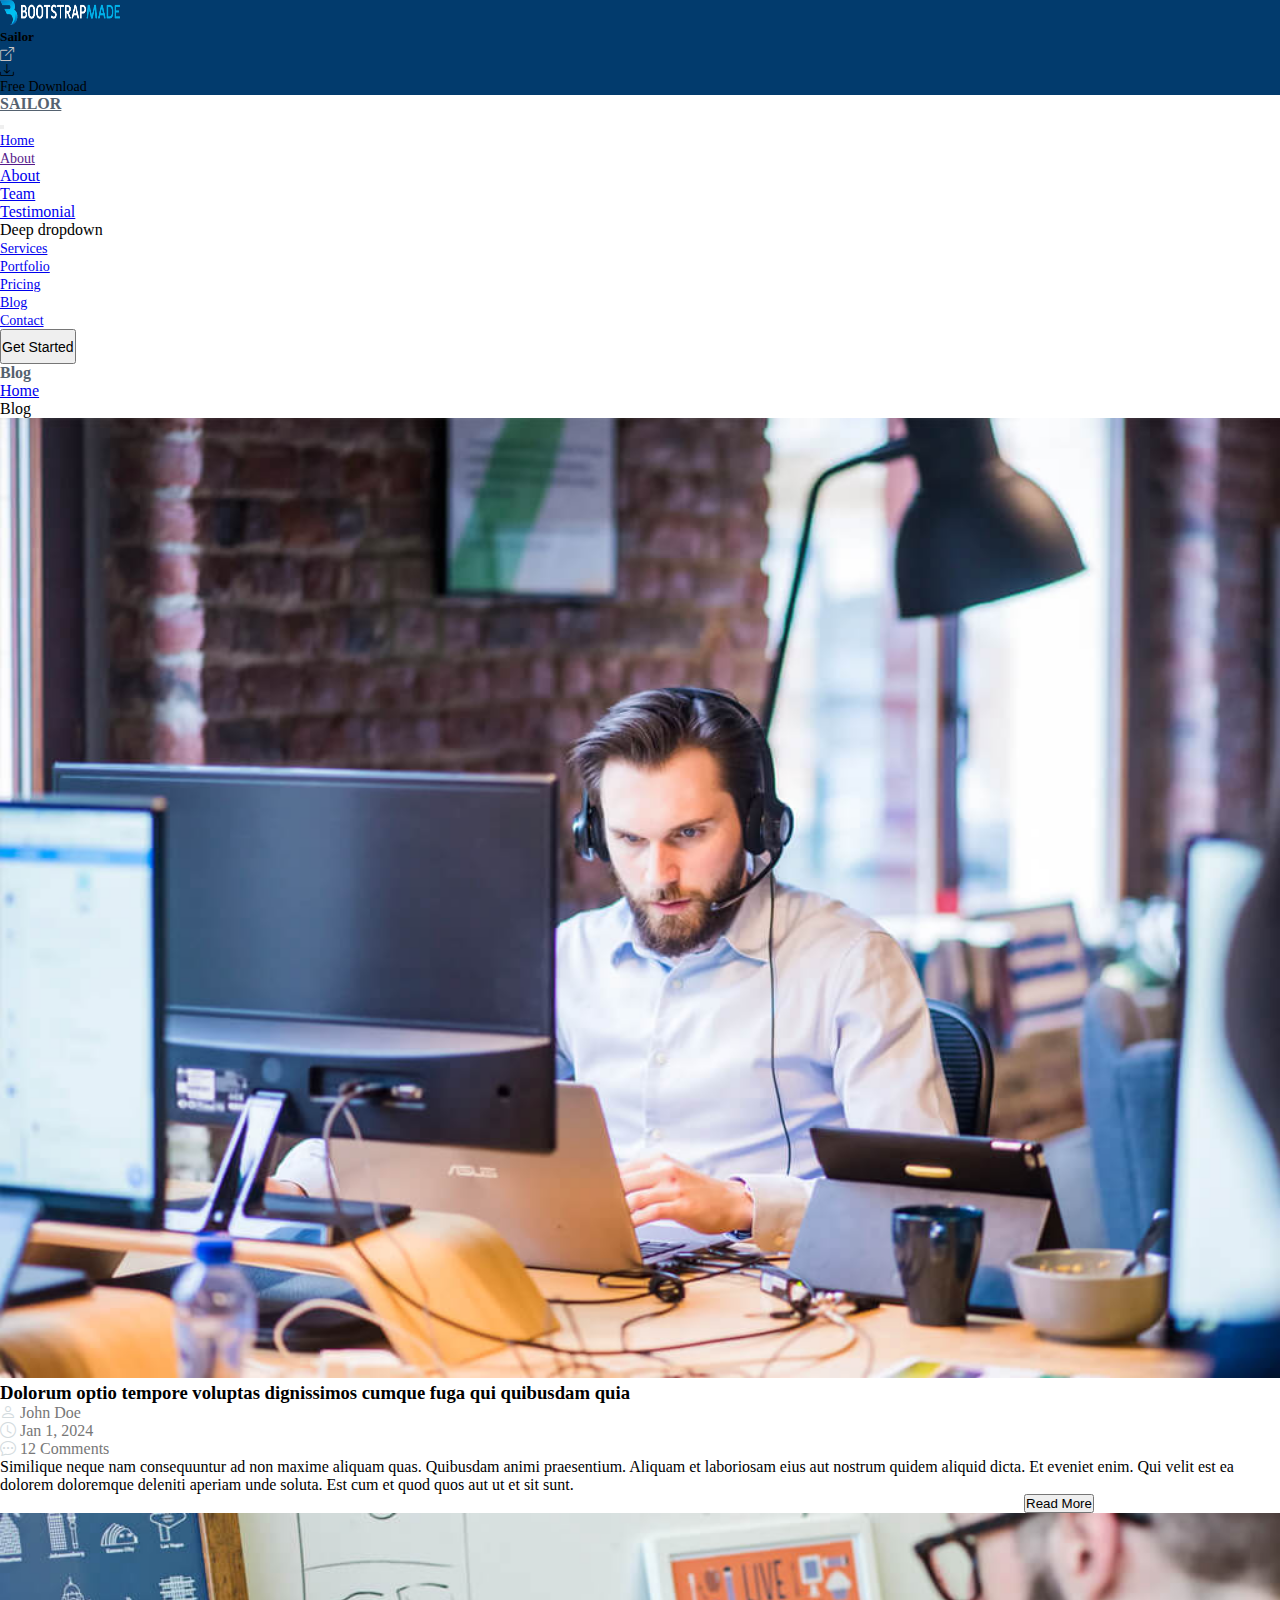
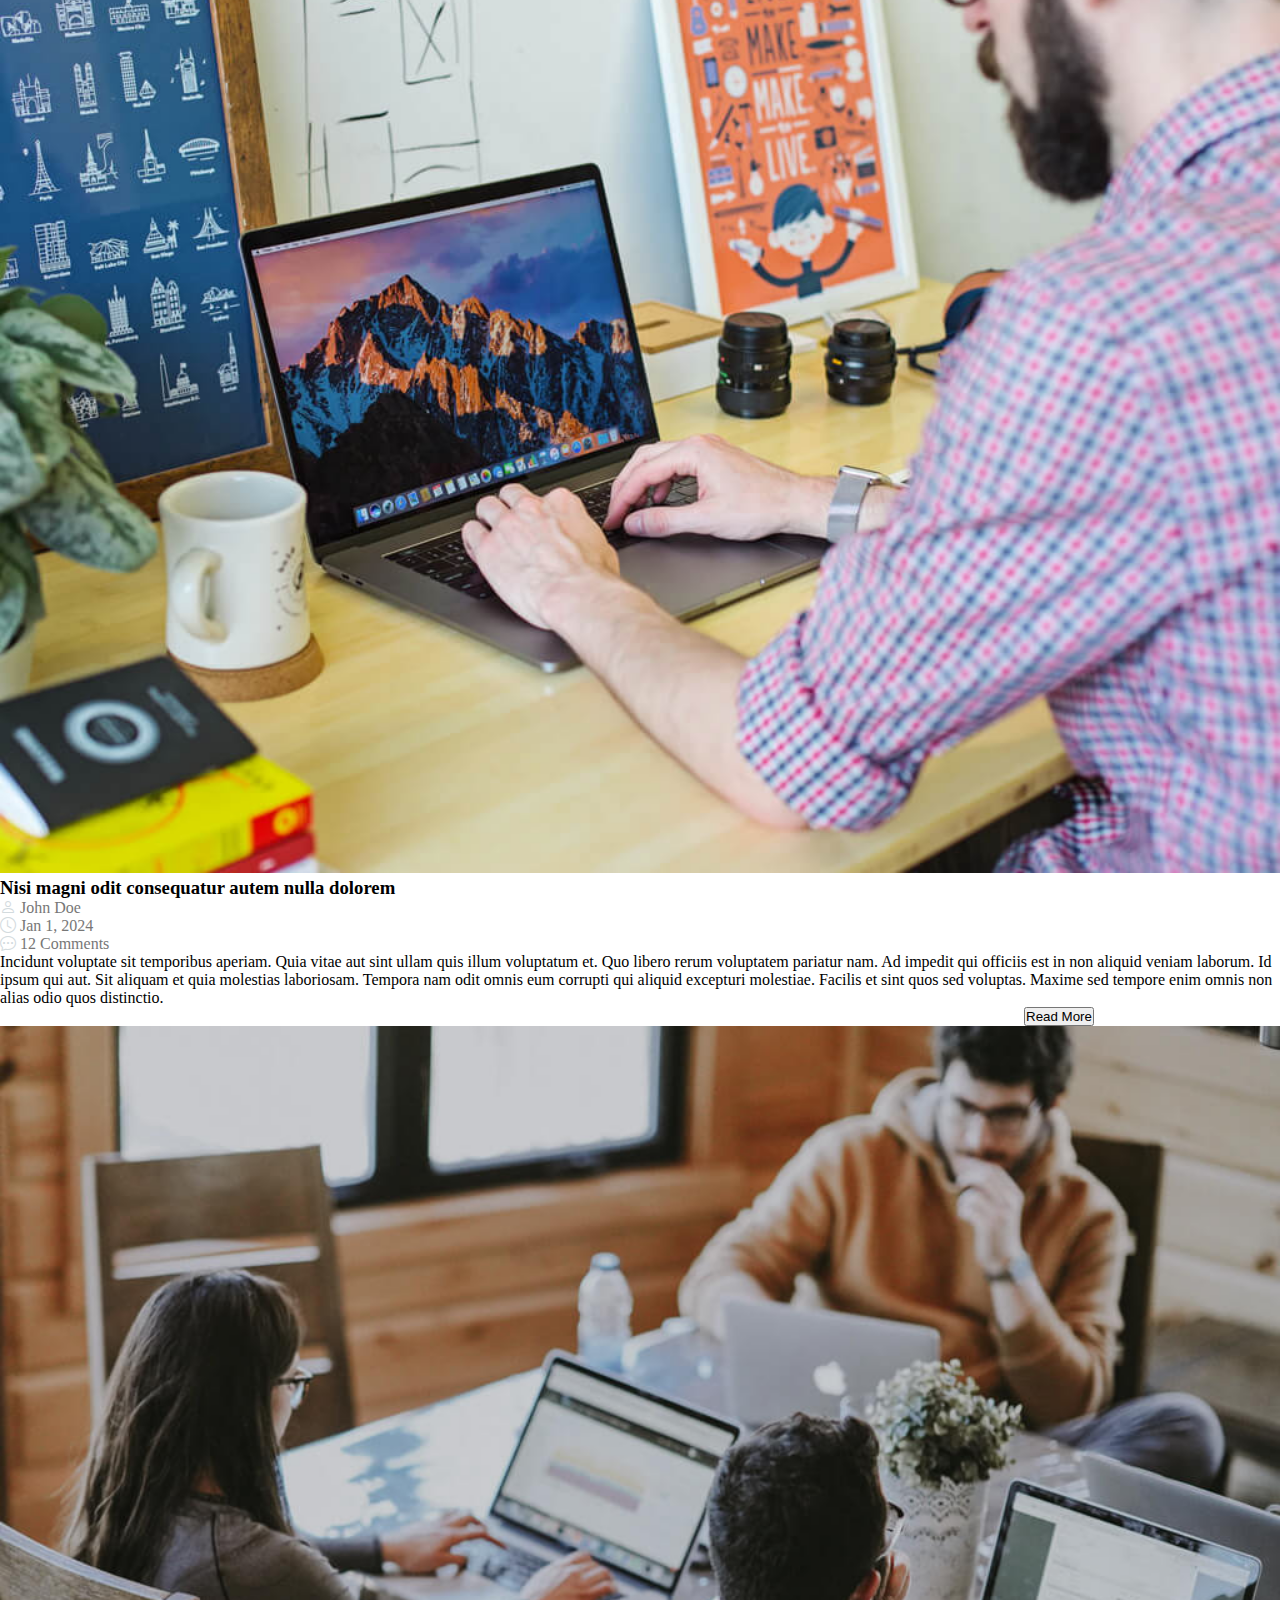
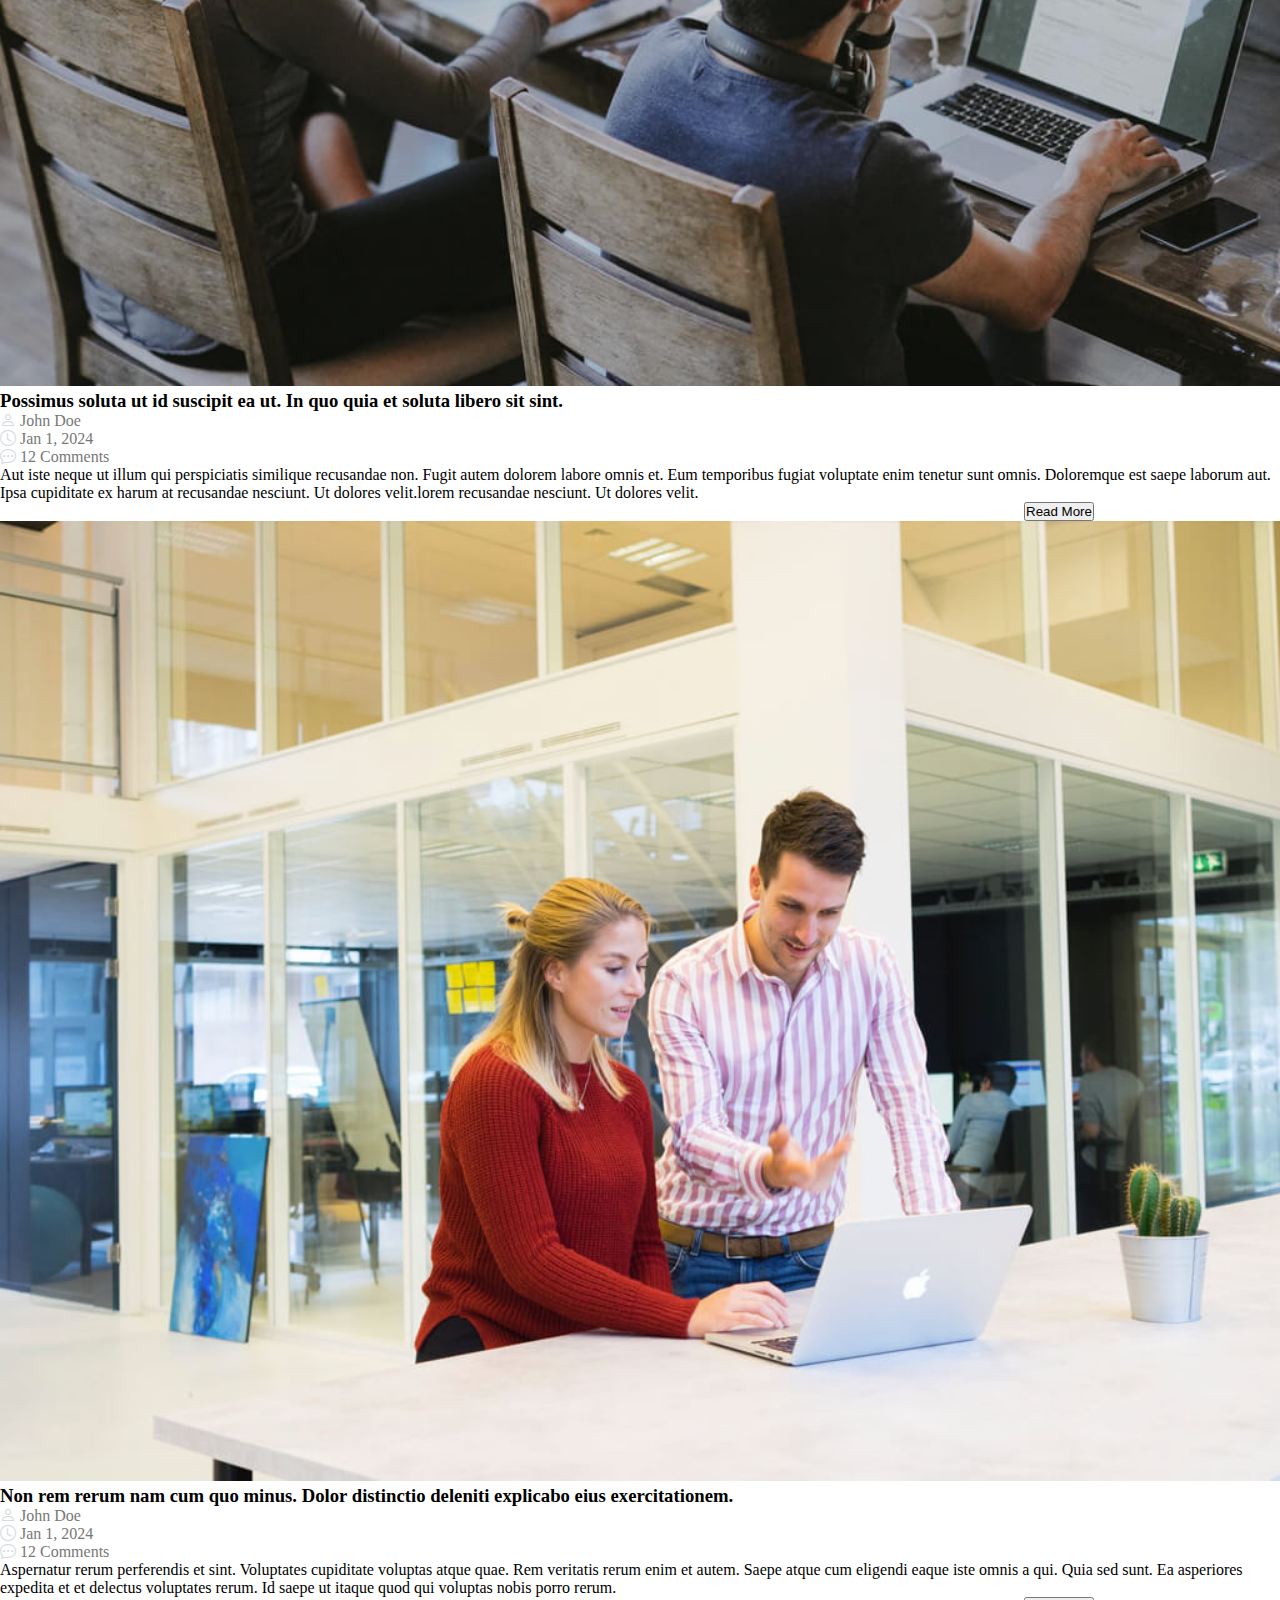
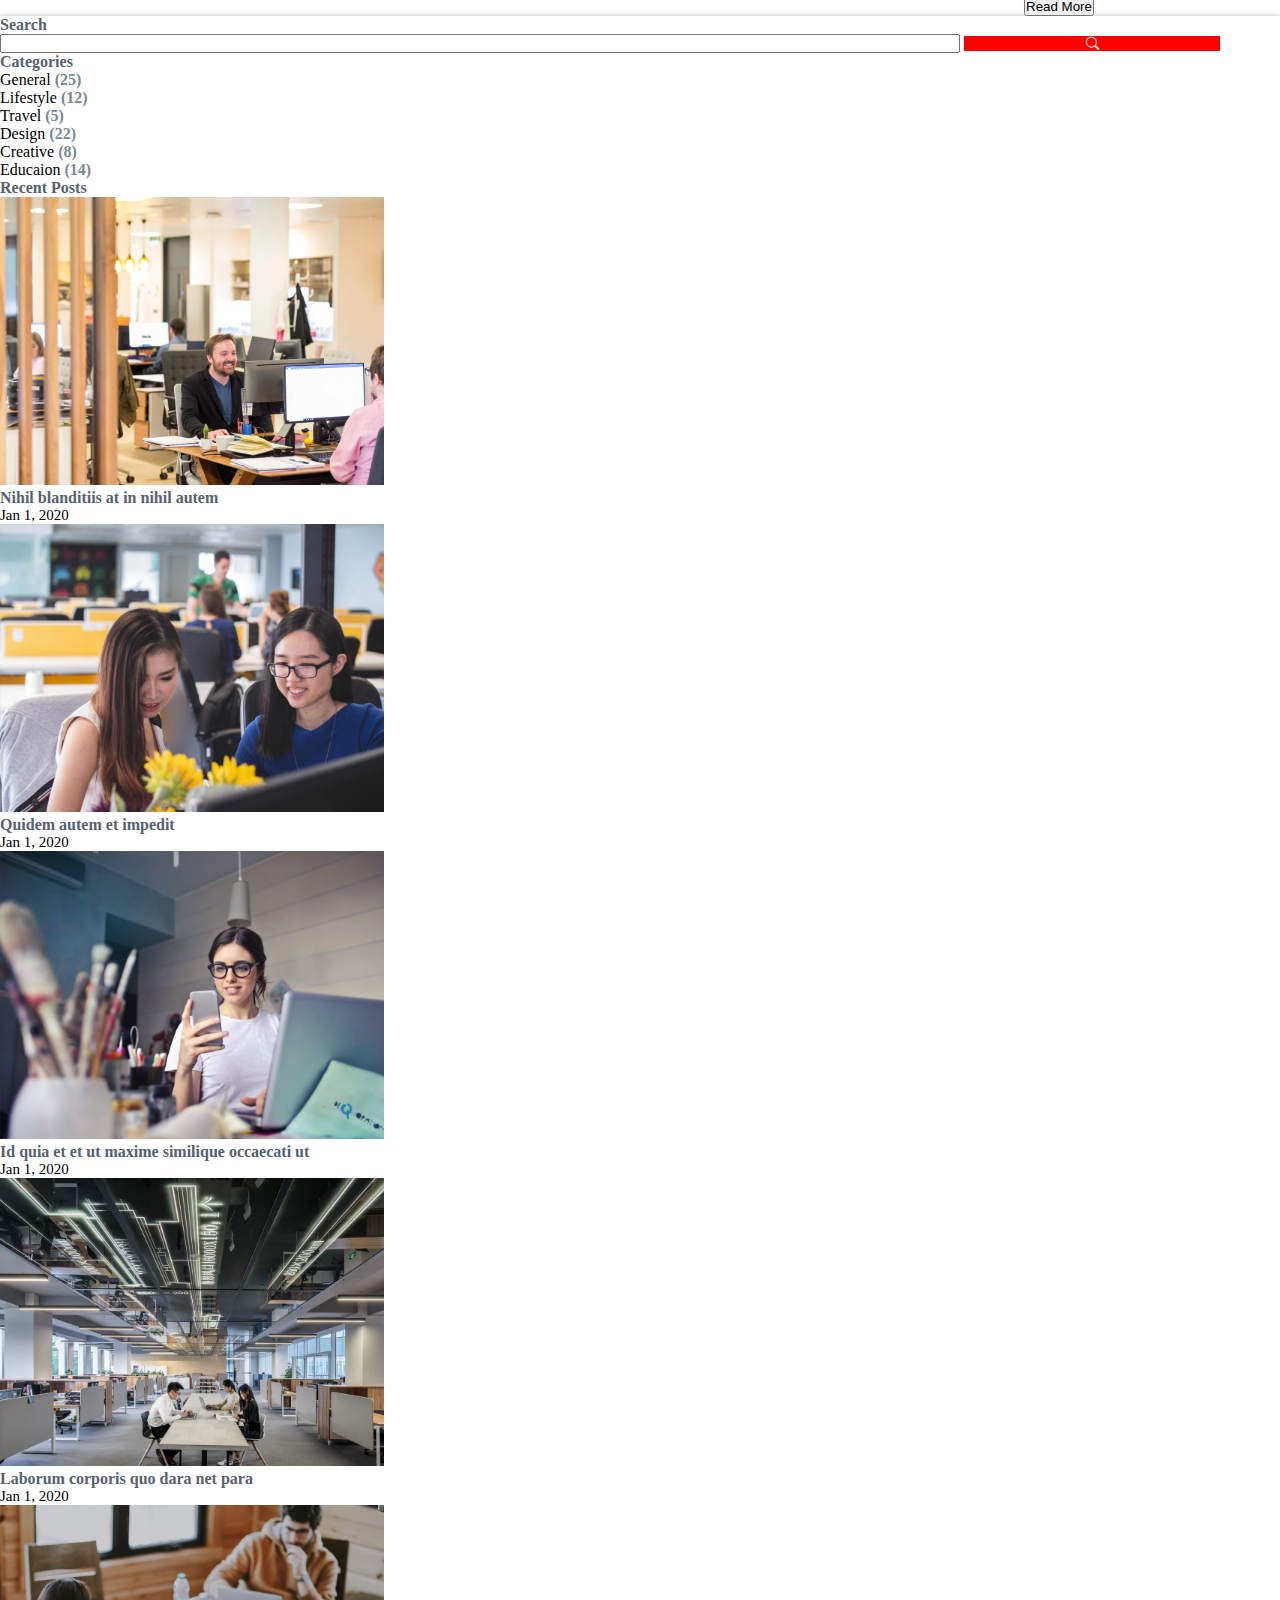
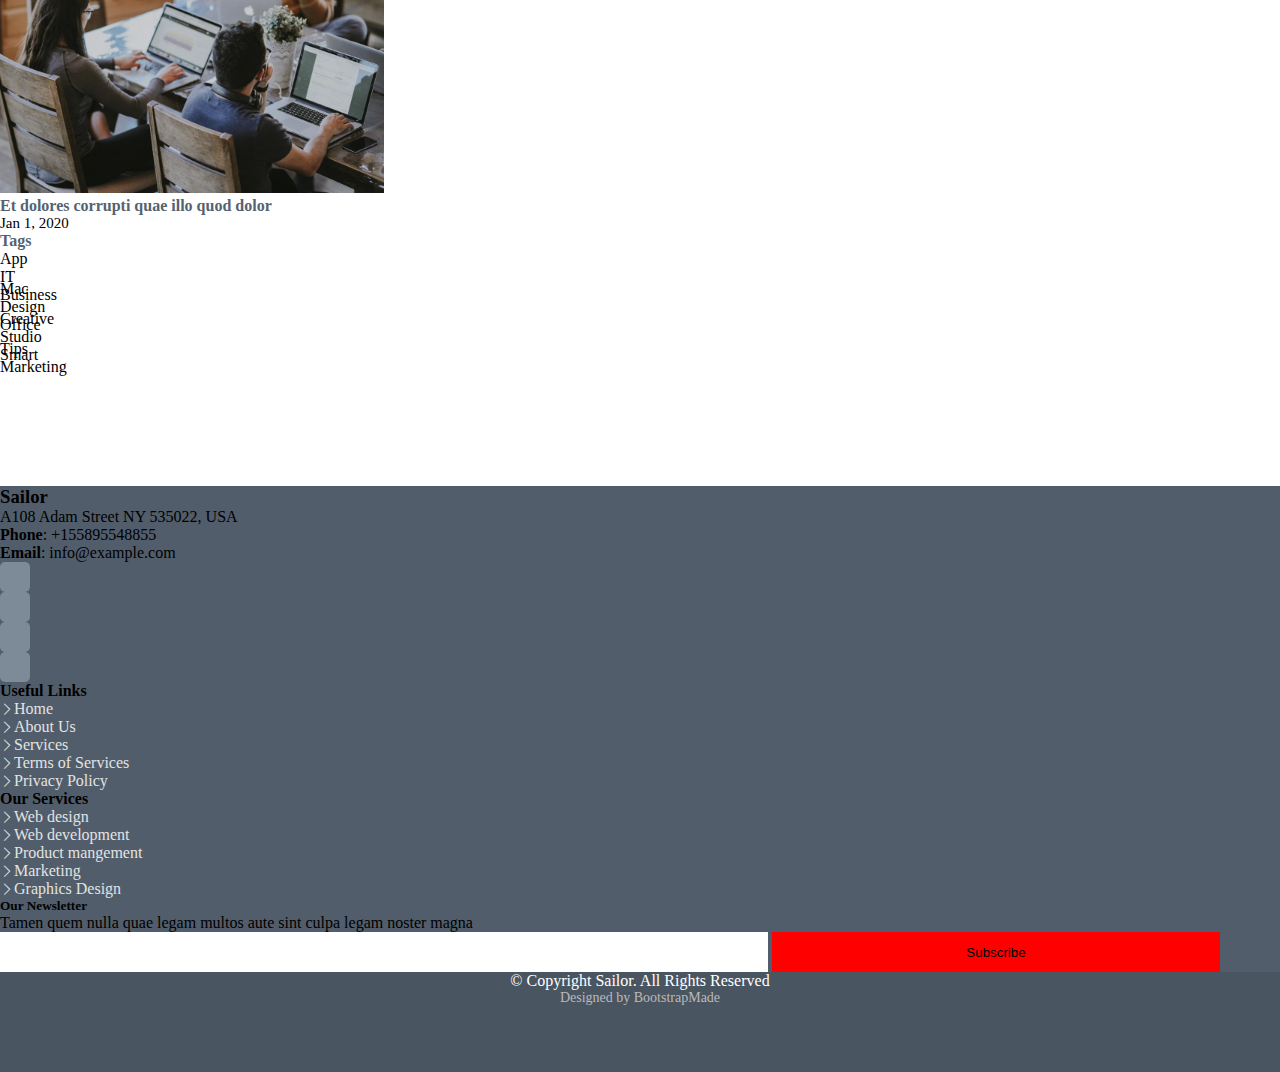
<file: blog.html>
<!DOCTYPE html>
<html lang="en">

<head>
    <meta charset="utf-8">
    <meta name="viewport" content="width=device-width, initial-scale=1">
    <title>Sailor-Blog</title>
    <link rel="stylesheet" href="style.css">
    <link href="https://cdn.jsdelivr.net/npm/bootstrap@5.3.2/dist/css/bootstrap.min.css" rel="stylesheet"
        integrity="sha384-T3c6CoIi6uLrA9TneNEoa7RxnatzjcDSCmG1MXxSR1GAsXEV/Dwwykc2MPK8M2HN" crossorigin="anonymous">
    <link rel="stylesheet" href="https://cdn.jsdelivr.net/npm/bootstrap-icons@1.11.3/font/bootstrap-icons.min.css">
    <link rel="stylesheet" href="https://cdnjs.cloudflare.com/ajax/libs/font-awesome/6.4.0/css/all.min.css"
        integrity="sha512-iecdLmaskl7CVkqkXNQ/ZH/XLlvWZOJyj7Yy7tcenmpD1ypASozpmT/E0iPtmFIB46ZmdtAc9eNBvH0H/ZpiBw=="
        crossorigin="anonymous" referrerpolicy="no-referrer">
</head>

<body>
    <!-- header -->
    <div class="container-fluid w-100 c1">
        <div class="row">
            <div class="col-md-3 col-sm-2 d-flex">
                <a href="#" class="navbar-brand mt-1">
                    <img src="./Media/logo.png" height="25px" width="120px" alt="">
                </a>
                <a href="" class="ms-3 mt-1 text-decoration-none text-light icon active"><i class="fa-solid fa-desktop"
                        style="font-size: 14px"></i></a>
                <a href="" class="ms-3 mt-1 text-decoration-none text-light icon"><i class="bi bi-tablet"
                        style="font-size: 14px"></i></a>
                <a href="" class="ms-3 mt-1 text-decoration-none text-light icon"><i class="bi bi-phone"
                        style="font-size: 14px"></i></a>
            </div>
            <div class="col-7 d-flex">
                <h5 class="text-light mt-1 mb-1 m-auto">Sailor</h5>
                <i class="bi bi-box-arrow-up-right mt-1 mb-1" style="color: rgb(199, 196, 196); font-size:14px"></i>
            </div>
            <div class="col-md-2 col-3 font-weight-bold bg-info d-flex text-light justify-content-center align-items-center"
                style="font-size:14px">
                <i class="bi bi-download"></i>
                <p class="p1 m-1">Free Download</p>
            </div>
        </div>
    </div>
    <!-- navbar -->
    <nav class="navbar navbar-expand-lg bg-light" id="nav_1">
        <div class="container-fluid">
            <a href="#" class="navbar-brand ms-3" style="color:#556270;">
                <h4>SAILOR</h4>
            </a>
            <button class="navbar-toggler" type="button" data-bs-toggle="collapse"
                data-bs-target="#navbarSupportedContent" aria-controls="navbarSupportedContent" aria-expanded="false"
                aria-label="Toggle navigation">
                <span class="navbar-toggler-icon"></span>
            </button>
            <div class="navbar navbar-collapse" id="navbarSupportedContent">
                <ul class="navbar-nav ms-lg-auto ms-md-0  mb-2 mb-lg-0" id="nav1">
                    <li class="nav-item">
                        <a href="index.html" class="nav-link" style="font-size:14px; ">Home</a>
                    </li>
                    <li class="nav-item">
                        <div class="dropdown">
                            <a href="" data-bs-toggle="dropdown" class="nav-link dropdown-toggle"
                                style="font-size:14px;">About</a>
                            <ul class="dropdown-menu">
                                <li class="dropdown-item"><a href="about.html"
                                        class="text-decoration-none text-dark">About</a></li>
                                <li class="dropdown-item"><a href="team.html"
                                        class="text-decoration-none text-dark">Team</a></li>
                                <li class="dropdown-item"><a href="testimonial.html"
                                        class="text-decoration-none text-dark">Testimonial</a>
                                </li>
                                <li class="dropdown-item">Deep dropdown</li>
                            </ul>
                        </div>
                    </li>
                    <li class="nav-item">
                        <a href="services.html" class="nav-link" style="font-size:14px;">Services</a>
                    </li>
                    <li class="nav-item">
                        <a href="portfolio.html" class="nav-link" style="font-size:14px;">Portfolio</a>
                    </li>
                    <li class="nav-item">
                        <a href="pricing.html" class="nav-link" style="font-size:14px;">Pricing</a>
                    </li>
                    <li class="nav-item">
                        <a href="#" class="nav-link text-danger fw-bold" style="font-size:14px;">Blog</a>
                    </li>
                    <li class="nav-item">
                        <a href="contact.html" class="nav-link" style="font-size:14px;">Contact</a>
                    </li>
                    <li class="nav-item me-5">
                        <button class="btn btn-danger" style="height: 35px; font-size:14px">Get Started</button>
                    </li>
                </ul>
            </div>
        </div>
    </nav>
    <!-- Blog heading -->
    <div class="container-fluid">
        <div class="row mt-3 bg-light">
            <div class="col-md-10 col-12 p-2 ps-5">
                <h4 style="color:#556270;">Blog</h4>
            </div>
            <div class="col-md-2 col-12 p-2 ps-5">
                <ol class="breadcrumb">
                    <li class="breadcrumb-item"><a href="index.html" class="text-danger text-decoration-none">Home</a>
                    </li>
                    <li class="breadcrumb-item active" aria-current="page">Blog</li>
                </ol>
            </div>
        </div>
    </div>
    <div class="d-flex">
        <div class="container-fluid">
            <div class="row p-5">
                <div class="col-md-7 col-11 ms-4 ms-md-2">
                    <!-- blog1 -->
                    <div class="card w-100">
                        <div class="card-header p-0" style="height: 55%; width: 100%">
                            <img src="./Media/blog-1.jpg" alt="" height="100%" width="100%">
                        </div>
                        <div class="card-body">
                            <h3 class="text-dark font-weight-bold">Dolorum optio tempore voluptas dignissimos cumque
                                fuga
                                qui
                                quibusdam
                                quia</h3>
                            <div class="d-flex">
                                <p style="color:#777777" class="mr-3"><i class="bi bi-person" style="color:#D3DBDE"></i>
                                    John Doe
                                </p>
                                <p style="color:#777777" class="mr-3"><i class="bi bi-clock" style="color:#D3DBDE"></i>
                                    Jan
                                    1, 2024
                                </p>
                                <p style="color:#777777" class="mr-3"><i class="bi bi-chat-dots"
                                        style="color:#D3DBDE"></i>
                                    12
                                    Comments
                                </p>
                            </div>
                            <p>Similique neque nam consequuntur ad non maxime aliquam quas. Quibusdam animi praesentium.
                                Aliquam et
                                laboriosam eius aut
                                nostrum quidem aliquid dicta. Et eveniet enim. Qui velit est ea dolorem doloremque
                                deleniti
                                aperiam
                                unde
                                soluta. Est cum
                                et quod quos aut ut et sit sunt.
                            </p>
                            <button class="btn btn-danger" style="margin-left: 80%">Read More</button>
                        </div>

                    </div>
                    <!-- blog 2 -->
                    <div class="card w-100 mt-5">
                        <div class="card-header p-0" style="height: 55%; width: 100%">
                            <img src="./Media/blog-2.jpg" alt="" height="100%" width="100%">
                        </div>
                        <div class="card-body">
                            <h3 class="text-dark font-weight-bold">Nisi magni odit consequatur autem nulla dolorem</h3>
                            <div class="d-flex">
                                <p style="color:#777777" class="mr-3"><i class="bi bi-person" style="color:#D3DBDE"></i>
                                    John Doe
                                </p>
                                <p style="color:#777777" class="mr-3"><i class="bi bi-clock" style="color:#D3DBDE"></i>
                                    Jan
                                    1, 2024
                                </p>
                                <p style="color:#777777" class="mr-3"><i class="bi bi-chat-dots"
                                        style="color:#D3DBDE"></i>
                                    12
                                    Comments
                                </p>
                            </div>
                            <p>Incidunt voluptate sit temporibus aperiam. Quia vitae aut sint ullam quis illum
                                voluptatum
                                et. Quo
                                libero
                                rerum
                                voluptatem pariatur nam. Ad impedit qui officiis est in non aliquid veniam laborum. Id
                                ipsum
                                qui
                                aut.
                                Sit aliquam et
                                quia molestias laboriosam. Tempora nam odit omnis eum corrupti qui aliquid excepturi
                                molestiae.
                                Facilis
                                et sint quos sed
                                voluptas. Maxime sed tempore enim omnis non alias odio quos distinctio.
                            </p>
                            <button class="btn btn-danger" style="margin-left: 80%">Read More</button>
                        </div>

                    </div>
                    <!-- blog 3 -->
                    <div class="card w-100 mt-5">
                        <div class="card-header p-0" style="height: 55%; width: 100%">
                            <img src="./Media/blog-3.jpg" alt="" height="100%" width="100%">
                        </div>
                        <div class="card-body">
                            <h3 class="text-dark font-weight-bold">Possimus soluta ut id suscipit ea ut. In quo quia et
                                soluta
                                libero
                                sit sint.</h3>
                            <div class="d-flex">
                                <p style="color:#777777" class="mr-3"><i class="bi bi-person" style="color:#D3DBDE"></i>
                                    John Doe
                                </p>
                                <p style="color:#777777" class="mr-3"><i class="bi bi-clock" style="color:#D3DBDE"></i>
                                    Jan
                                    1, 2024
                                </p>
                                <p style="color:#777777" class="mr-3"><i class="bi bi-chat-dots"
                                        style="color:#D3DBDE"></i>
                                    12
                                    Comments
                                </p>
                            </div>
                            <p>Aut iste neque ut illum qui perspiciatis similique recusandae non. Fugit autem dolorem
                                labore
                                omnis
                                et.
                                Eum temporibus
                                fugiat voluptate enim tenetur sunt omnis. Doloremque est saepe laborum aut. Ipsa
                                cupiditate
                                ex harum
                                at
                                recusandae
                                nesciunt. Ut dolores velit.lorem recusandae
                                nesciunt. Ut dolores velit.
                            </p>
                            <button class="btn btn-danger" style="margin-left: 80%">Read More</button>
                        </div>

                    </div>
                    <!-- blog 4 -->
                    <div class="card w-100 mt-5">
                        <div class="card-header p-0" style="height: 55%; width: 100%">
                            <img src="./Media/blog-4.jpg" alt="" height="100%" width="100%">
                        </div>
                        <div class="card-body">
                            <h3 class="text-dark font-weight-bold">Non rem rerum nam cum quo minus. Dolor distinctio
                                deleniti
                                explicabo
                                eius exercitationem.</h3>
                            <div class="d-flex">
                                <p style="color:#777777" class="mr-3"><i class="bi bi-person" style="color:#D3DBDE"></i>
                                    John Doe
                                </p>
                                <p style="color:#777777" class="mr-3"><i class="bi bi-clock" style="color:#D3DBDE"></i>
                                    Jan
                                    1, 2024
                                </p>
                                <p style="color:#777777" class="mr-3"><i class="bi bi-chat-dots"
                                        style="color:#D3DBDE"></i>
                                    12
                                    Comments
                                </p>
                            </div>
                            <p>Aspernatur rerum perferendis et sint. Voluptates cupiditate voluptas atque quae. Rem
                                veritatis rerum
                                enim
                                et autem.
                                Saepe atque cum eligendi eaque iste omnis a qui. Quia sed sunt. Ea asperiores expedita
                                et et
                                delectus
                                voluptates rerum.
                                Id saepe ut itaque quod qui voluptas nobis porro rerum.

                            </p>
                            <button class="btn btn-danger" style="margin-left: 80%">Read More</button>
                        </div>

                    </div>

                </div>
                <div class="col-md-4 ms-5 mt-5 mt-md-1 pt-3 ps-3 col-10 bg-light"
                    style="box-shadow: 0px 0px 5px 1px rgb(209, 207, 207);height: 230vh" id="images">
                    <h4 style="color:#556270" class="mb-2">Search</h4>
                    <div class="d-flex">
                        <input type="search" style="width:75%">
                        <button style="width: 20%; background-color:red; border:transparent; color:white;">
                            <i class="bi bi-search"></i>
                        </button>
                    </div>

                    <h4 class="mt-4 mb-3" style="color: #556270">Categories</h4>
                    <p class="mb-2">General <b style="color:#78899b">(25)</b></p>
                    <p class="mb-2">Lifestyle <b style="color:#78899b">(12)</b></p>
                    <p class="mb-2">Travel <b style="color:#78899b">(5)</b></p>
                    <p class="mb-2">Design <b style="color:#78899b">(22)</b></p>
                    <p class="mb-2">Creative <b style="color:#78899b">(8)</b></p>
                    <p class="mb-2">Educaion <b style="color:#78899b">(14)</b></p>

                    <h4 class="mt-4 mb-3" style="color: #556270">Recent Posts</h4>
                    <div>
                        <div class="img1 d-flex">
                            <img src="./Media/p1.jpg" height="100%" width="30%" alt="">
                            <div class="ms-4">
                                <b style="color:#556270">Nihil blanditiis at in nihil autem</b>
                                <p style="font-size:15px">Jan 1, 2020</p>
                            </div>
                        </div>

                        <div class="img1 d-flex">
                            <img src="./Media/p2.jpg" height="100%" width="30%" alt="">
                            <div class="ms-4">
                                <b style="color:#556270">Quidem autem et impedit</b>
                                <p style="font-size:15px">Jan 1, 2020</p>
                            </div>
                        </div>

                        <div class="img1 d-flex">
                            <img src="./Media/p3.jpg" height="100%" width="30%" alt="">
                            <div class="ms-4">
                                <b style="color:#556270">Id quia et et ut maxime similique occaecati ut</b>
                                <p style="font-size:15px">Jan 1, 2020</p>
                            </div>
                        </div>

                        <div class="img1 d-flex">
                            <img src="./Media/p4.jpg" height="100%" width="30%" alt="">
                            <div class="ms-4">
                                <b style="color:#556270">Laborum corporis quo dara net para</b>
                                <p style="font-size:15px">Jan 1, 2020</p>
                            </div>
                        </div>

                        <div class="img1 d-flex">
                            <img src="./Media/p5.jpg" height="100%" width="30%" alt="">
                            <div class="ms-4">
                                <b style="color:#556270">Et dolores corrupti quae illo quod dolor</b>
                                <p style="font-size:15px">Jan 1, 2020</p>
                            </div>
                        </div>
                    </div>

                    <h4 class="mt-4 mb-3" style="color: #556270;">Tags</h4>
                    <div class="btn-group d1 mb-2" style="width:100%;height: 30px">
                        <div class="ms-2 w-25 h-100 text-center">App</div>
                        <div class="ms-2 w-25 h-100 text-center">IT</div>
                        <div class="ms-2 w-25 h-100 text-center">Business</div>
                    </div>
                    <div class="btn-group d1 mb-2" style="width:100%; height: 30px">
                        <div class="ms-2 w-25 h-100 text-center">Mac</div>
                        <div class="ms-2 w-25 h-100 text-center">Design</div>
                        <div class="ms-2 w-25 h-100 text-center">Office</div>
                    </div>
                    <div class="btn-group d1 mb-2" style="width:100%;height: 30px">
                        <div class="ms-2 w-25 h-100 text-center">Creative</div>
                        <div class="ms-2 w-25 h-100 text-center">Studio</div>
                        <div class="ms-2 w-25 h-100 text-center">Smart</div>
                    </div>
                    <div class="btn-group d1 mb-2" style="width:100%;height: 30px">
                        <div class="ms-2 w-25 h-100 text-center">Tips</div>
                        <div class="ms-2 h-100 text-center">Marketing</div>
                    </div>
                </div>
            </div>
        </div>
    </div>
    <!-- footer -->
    <footer class="container-fluid" id="foot_1">
        <div class="row" id="foot_2" style="background-color: #515D6A;">
            <div class="col-sm-12 col-md-6 col-lg-3 f1 p-5 text-light">
                <h3 class="font-weight-bold">Sailor</h3>
                <p style="width: 60%">A108 Adam Street
                    NY 535022, USA</p>
                <p class="p3"><b>Phone</b>: +155895548855
                    <br>
                    <b>Email</b>: info@example.com
                </p>
                <div class="d-flex">
                    <div class="icon_1">
                        <i class="fa-brands fa-twitter"></i>
                    </div>
                    <div class="icon_1">
                        <i class="fa-brands fa-facebook"></i>
                    </div>
                    <div class="icon_1">
                        <i class="fa-brands fa-instagram"></i>
                    </div>
                    <div class="icon_1">
                        <i class="fa-brands fa-linkedin"></i>
                    </div>
                </div>
            </div>
            <div class="col-sm-12 col-md-6 col-lg-2 f2 d-flex">
                <div class="col-12 text-light pt-5 pb-5">
                    <b class="font-weight-bold ms-4">Useful Links</b>

                    <ul type="none" class="font-weight-normal mt-2 u1">
                        <li class="mb-2"><i class="bi bi-chevron-right" style="font-size: 14px"></i>Home</li>
                        <li class="mb-2"><i class="bi bi-chevron-right" style="font-size: 14px"></i>About Us</li>
                        <li class="mb-2"><i class="bi bi-chevron-right" style="font-size: 14px"></i>Services</li>
                        <li class="mb-2"><i class="bi bi-chevron-right" style="font-size: 14px"></i>Terms of Services
                        </li>
                        <li class="mb-2"><i class="bi bi-chevron-right" style="font-size: 14px"></i>Privacy Policy</li>
                    </ul>
                </div>
            </div>
            <div class="col-sm-12 col-md-6 col-lg-3 f3 d-flex">
                <div class="col-12 text-light pt-5 pb-5">
                    <b class="font-weight-bold ms-4">Our Services</b>

                    <ul type="none" class="font-weight-normal mt-2 u1">
                        <li class="mb-2"><i class="bi bi-chevron-right" style="font-size: 14px"></i>Web design</li>
                        <li class="mb-2"><i class="bi bi-chevron-right" style="font-size: 14px"></i>Web development</li>
                        <li class="mb-2"><i class="bi bi-chevron-right" style="font-size: 14px"></i>Product mangement
                        </li>
                        <li class="mb-2"><i class="bi bi-chevron-right" style="font-size: 14px"></i>Marketing
                        </li>
                        <li class="mb-2"><i class="bi bi-chevron-right" style="font-size: 14px"></i>Graphics Design</li>
                    </ul>
                </div>
            </div>
            <div class="col-sm-12 col-md-6 col-lg-3 f4 pb-5">
                <h5 class="text-light pt-5">Our Newsletter</h5>
                <p class="text-light p5">Tamen quem nulla quae legam multos aute sint culpa legam noster magna
                </p>
                <form action="" class="d-md-flex">
                    <input type="text" class="p-2" style="width: 60%; height: 40px; border: transparent">
                    <button class="text-light"
                        style="width: 35%; height: 40px; border: transparent; background-color: red;">Subscribe</button>
                </form>
            </div>
        </div>
    </footer>
    <footer class="container-fluid footer2 pt-4">
        <p class="p6">© Copyright Sailor. All Rights Reserved
        <p class="p7">Designed by BootstrapMade</p>
        </p>
    </footer>
    <!-- back to top div -->
    <div class="fixed_div btn btn-danger">
        <a href="" class="text-decoration-none text-light back-to-top">
            <i class="fa-solid fa-arrow-up"></i>
        </a>
    </div>
    <script src="https://cdn.jsdelivr.net/npm/bootstrap@5.3.2/dist/js/bootstrap.bundle.min.js"
        integrity="sha384-C6RzsynM9kWDrMNeT87bh95OGNyZPhcTNXj1NW7RuBCsyN/o0jlpcV8Qyq46cDfL"
        crossorigin="anonymous"></script>
</body>

</html>
</file>
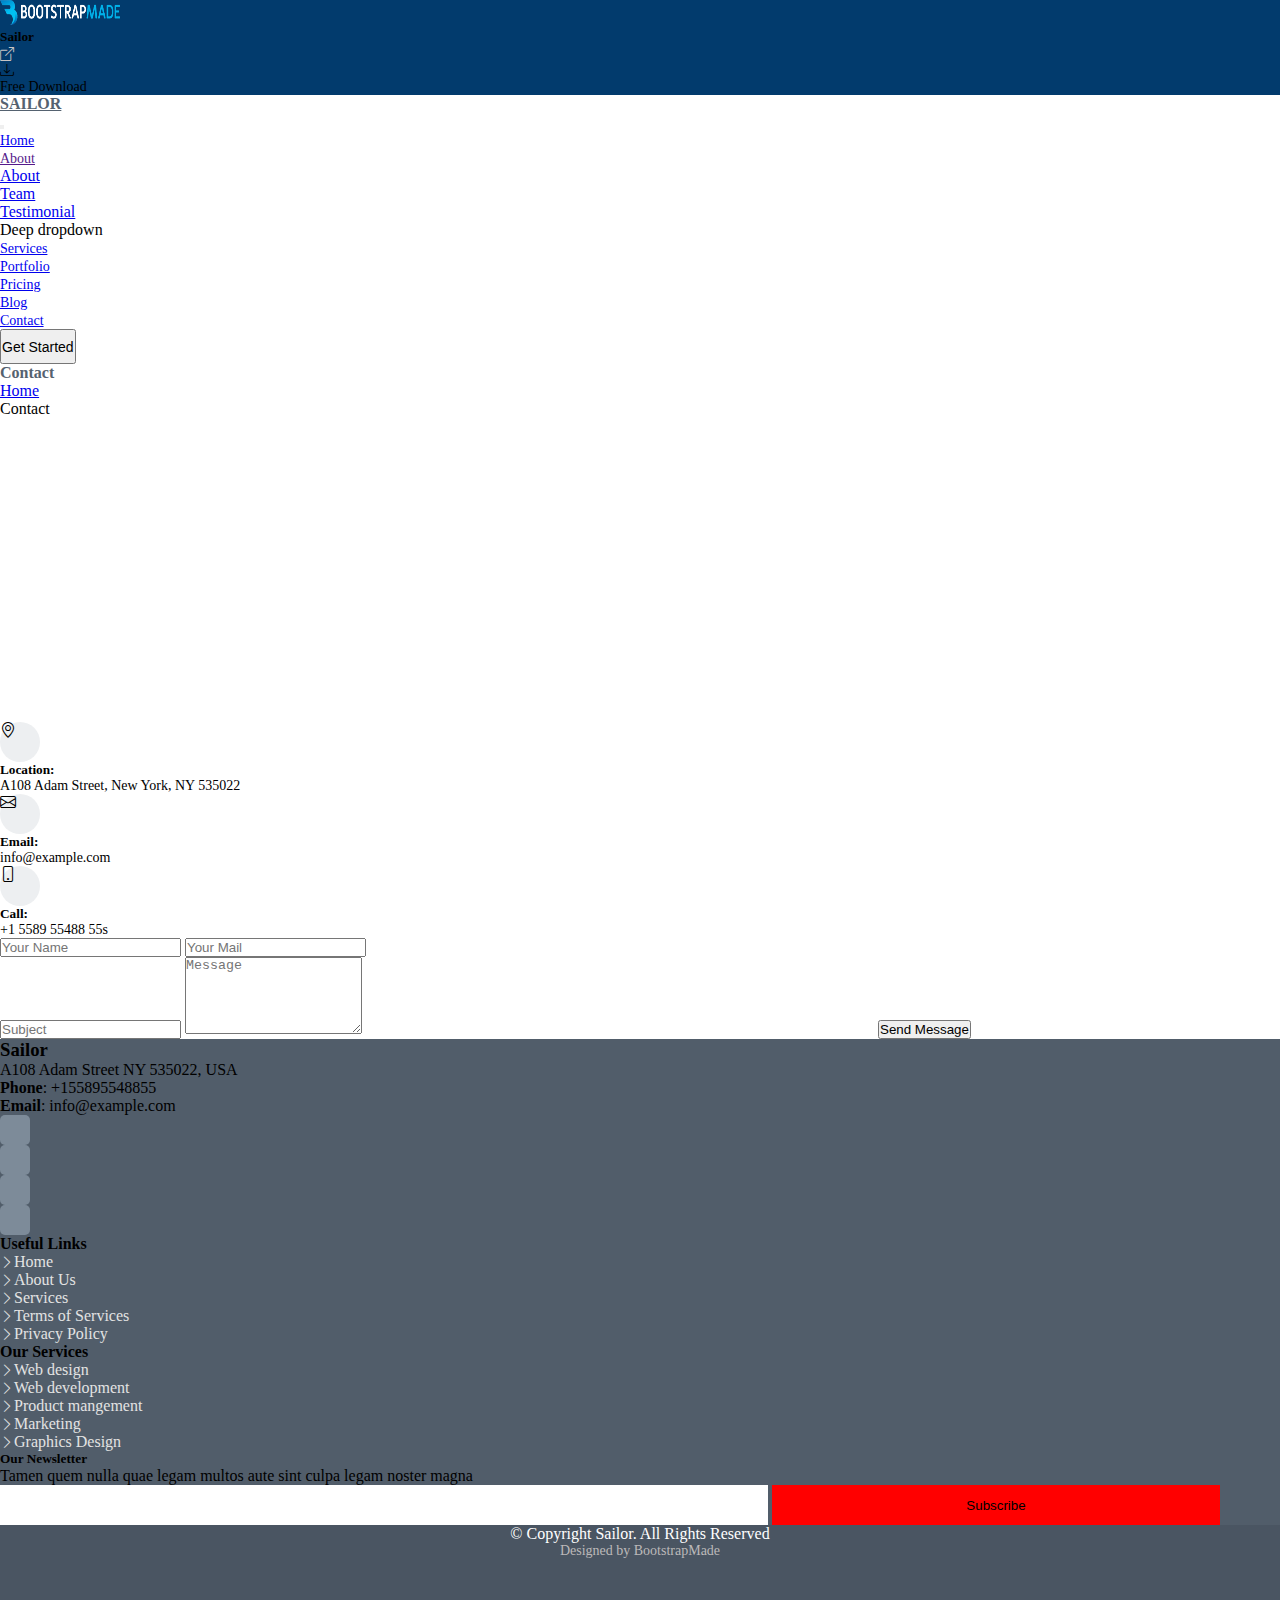
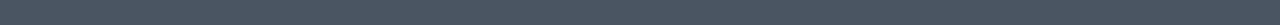
<file: contact.html>
<!DOCTYPE html>
<html lang="en">

<head>
    <meta charset="utf-8">
    <meta name="viewport" content="width=device-width, initial-scale=1">
    <title>Sailor-Contact</title>
    <link rel="stylesheet" href="style.css">
    <link href="https://cdn.jsdelivr.net/npm/bootstrap@5.3.2/dist/css/bootstrap.min.css" rel="stylesheet"
        integrity="sha384-T3c6CoIi6uLrA9TneNEoa7RxnatzjcDSCmG1MXxSR1GAsXEV/Dwwykc2MPK8M2HN" crossorigin="anonymous">
    <link rel="stylesheet" href="https://cdn.jsdelivr.net/npm/bootstrap-icons@1.11.3/font/bootstrap-icons.min.css">
    <link rel="stylesheet" href="https://cdnjs.cloudflare.com/ajax/libs/font-awesome/6.4.0/css/all.min.css"
        integrity="sha512-iecdLmaskl7CVkqkXNQ/ZH/XLlvWZOJyj7Yy7tcenmpD1ypASozpmT/E0iPtmFIB46ZmdtAc9eNBvH0H/ZpiBw=="
        crossorigin="anonymous" referrerpolicy="no-referrer">
</head>

<body>
    <!-- header -->
    <div class="container-fluid w-100 c1">
        <div class="row">
            <div class="col-md-3 col-sm-2 d-flex">
                <a href="#" class="navbar-brand mt-1">
                    <img src="./Media/logo.png" height="25px" width="120px" alt="">
                </a>
                <a href="" class="ms-3 mt-1 text-decoration-none text-light icon active"><i class="fa-solid fa-desktop"
                        style="font-size: 14px"></i></a>
                <a href="" class="ms-3 mt-1 text-decoration-none text-light icon"><i class="bi bi-tablet"
                        style="font-size: 14px"></i></a>
                <a href="" class="ms-3 mt-1 text-decoration-none text-light icon"><i class="bi bi-phone"
                        style="font-size: 14px"></i></a>
            </div>
            <div class="col-7 d-flex">
                <h5 class="text-light mt-1 mb-1 m-auto">Sailor</h5>
                <i class="bi bi-box-arrow-up-right mt-1 mb-1" style="color: rgb(199, 196, 196); font-size:14px"></i>
            </div>
            <div class="col-md-2 col-3 font-weight-bold bg-info d-flex text-light justify-content-center align-items-center"
                style="font-size:14px">
                <i class="bi bi-download"></i>
                <p class="p1 m-1">Free Download</p>
            </div>
        </div>
    </div>
    <!-- navbar -->
    <nav class="navbar navbar-expand-lg bg-light" id="nav_1">
        <div class="container-fluid">
            <a href="#" class="navbar-brand ms-3" style="color:#556270;">
                <h4>SAILOR</h4>
            </a>
            <button class="navbar-toggler" type="button" data-bs-toggle="collapse"
                data-bs-target="#navbarSupportedContent" aria-controls="navbarSupportedContent" aria-expanded="false"
                aria-label="Toggle navigation">
                <span class="navbar-toggler-icon"></span>
            </button>
            <div class="navbar navbar-collapse" id="navbarSupportedContent">
                <ul class="navbar-nav ms-lg-auto ms-md-0  mb-2 mb-lg-0" id="nav1">
                    <li class="nav-item">
                        <a href="index.html" class="nav-link" style="font-size:14px; ">Home</a>
                    </li>
                    <li class="nav-item">
                        <div class="dropdown">
                            <a href="" data-bs-toggle="dropdown" class="nav-link dropdown-toggle"
                                style="font-size:14px;">About</a>
                            <ul class="dropdown-menu">
                                <li class="dropdown-item"><a href="about.html"
                                        class="text-decoration-none text-dark">About</a></li>
                                <li class="dropdown-item"><a href="team.html"
                                        class="text-decoration-none text-dark">Team</a></li>
                                <li class="dropdown-item"><a href="testimonial.html"
                                        class="text-decoration-none text-dark">Testimonial</a>
                                </li>
                                <li class="dropdown-item">Deep dropdown</li>
                            </ul>
                        </div>
                    </li>
                    <li class="nav-item">
                        <a href="services.html" class="nav-link" style="font-size:14px;">Services</a>
                    </li>
                    <li class="nav-item">
                        <a href="portfolio.html" class="nav-link" style="font-size:14px;">Portfolio</a>
                    </li>
                    <li class="nav-item">
                        <a href="pricing.html" class="nav-link" style="font-size:14px;">Pricing</a>
                    </li>
                    <li class="nav-item">
                        <a href="blog.html" class="nav-link" style="font-size:14px;">Blog</a>
                    </li>
                    <li class="nav-item">
                        <a href="#" class="nav-link text-danger fw-bold" style="font-size:14px;">Contact</a>
                    </li>
                    <li class="nav-item me-5">
                        <button class="btn btn-danger" style="height: 35px; font-size:14px">Get Started</button>
                    </li>
                </ul>
            </div>
        </div>
    </nav>
    <!-- Contact heading -->
    <div class="container-fluid">
        <div class="row mt-3 bg-light">
            <div class="col-md-10 col-12 p-2 ps-5">
                <h4 style="color:#556270;">Contact</h4>
            </div>
            <div class="col-md-2 col-12 p-2 ps-5">
                <ol class="breadcrumb">
                    <li class="breadcrumb-item"><a href="index.html" class="text-danger text-decoration-none">Home</a>
                    </li>
                    <li class="breadcrumb-item active" aria-current="page">Contact</li>
                </ol>
            </div>
        </div>
    </div>

    <div class="container-fluid mt-5">
        <div class="row h-25">
            <div class="col-11 ms-md-5 ms-3">
                <iframe
                    src="https://www.google.com/maps/embed?pb=!1m14!1m8!1m3!1d48389.78314118046!2d-74.006138!3d40.710059!3m2!1i1024!2i768!4f13.1!3m3!1m2!1s0x89c25a22a3bda30d%3A0xb89d1fe6bc499443!2sDowntown%20Conference%20Center!5e0!3m2!1sen!2sus!4v1705567767938!5m2!1sen!2sus"
                    width="100%" height="300px" style="border:0;" allowfullscreen="" loading="lazy"
                    referrerpolicy="no-referrer-when-downgrade"></iframe>
            </div>
        </div>
    </div>
    <div class="container-fluid">
        <div class="row ps-5 mt-4 pb-5">
            <div class="col-md-3 col-10">
                <div class="d-flex mt-2">
                    <div class="circle_div2 p-3 d-flex justify-content-center align-items-center">
                        <i class="bi bi-geo-alt"></i>
                    </div>
                    <div class="ms-2">
                        <h5 class="text-dark">Location:</h5>
                        <p style="font-size: 14px;">A108 Adam Street, New York, NY 535022</p>
                    </div>
                </div>
                <div class="d-flex mt-2">
                    <div class="circle_div2 p-3 d-flex justify-content-center align-items-center">
                        <i class="bi bi-envelope"></i>
                    </div>
                    <div class="ms-2">
                        <h5 class="text-dark">Email:</h5>
                        <p style="font-size: 14px;">info@example.com</p>
                    </div>
                </div>
                <div class="d-flex mt-2">
                    <div class="circle_div2 p-3 d-flex justify-content-center align-items-center">
                        <i class="bi bi-phone"></i>
                    </div>
                    <div class="ms-2">
                        <h5 class="text-dark">Call:</h5>
                        <p style="font-size: 14px;">+1 5589 55488 55s</p>
                    </div>
                </div>
            </div>
            <div class="col-md-8 col-10">
                <form action="">
                    <div class="d-md-flex">
                        <input type="text" class="form-control" placeholder="Your Name">
                        <input type="email" class="form-control ms-md-2 mt-2 mt-md-0" placeholder="Your Mail">
                    </div>
                    <input type="text" placeholder="Subject" class="form-control mt-4">

                    <textarea placeholder="Message" class="form-control mt-4" rows="5"></textarea>
                    <button class="btn btn-danger mt-3" style="margin-left: 40%">Send Message</button>
                </form>
            </div>
        </div>
    </div>

    <!-- footer -->
    <footer class="container-fluid" id="foot_1">
        <div class="row" id="foot_2" style="background-color: #515D6A;">
            <div class="col-sm-12 col-md-6 col-lg-3 f1 p-5 text-light">
                <h3 class="font-weight-bold">Sailor</h3>
                <p style="width: 60%">A108 Adam Street
                    NY 535022, USA</p>
                <p class="p3"><b>Phone</b>: +155895548855
                    <br>
                    <b>Email</b>: info@example.com
                </p>
                <div class="d-flex">
                    <div class="icon_1">
                        <i class="fa-brands fa-twitter"></i>
                    </div>
                    <div class="icon_1">
                        <i class="fa-brands fa-facebook"></i>
                    </div>
                    <div class="icon_1">
                        <i class="fa-brands fa-instagram"></i>
                    </div>
                    <div class="icon_1">
                        <i class="fa-brands fa-linkedin"></i>
                    </div>
                </div>
            </div>
            <div class="col-sm-12 col-md-6 col-lg-2 f2 d-flex">
                <div class="col-12 text-light pt-5 pb-5">
                    <b class="font-weight-bold ms-4">Useful Links</b>

                    <ul type="none" class="font-weight-normal mt-2 u1">
                        <li class="mb-2"><i class="bi bi-chevron-right" style="font-size: 14px"></i>Home</li>
                        <li class="mb-2"><i class="bi bi-chevron-right" style="font-size: 14px"></i>About Us</li>
                        <li class="mb-2"><i class="bi bi-chevron-right" style="font-size: 14px"></i>Services</li>
                        <li class="mb-2"><i class="bi bi-chevron-right" style="font-size: 14px"></i>Terms of Services
                        </li>
                        <li class="mb-2"><i class="bi bi-chevron-right" style="font-size: 14px"></i>Privacy Policy</li>
                    </ul>
                </div>
            </div>
            <div class="col-sm-12 col-md-6 col-lg-3 f3 d-flex">
                <div class="col-12 text-light pt-5 pb-5">
                    <b class="font-weight-bold ms-4">Our Services</b>

                    <ul type="none" class="font-weight-normal mt-2 u1">
                        <li class="mb-2"><i class="bi bi-chevron-right" style="font-size: 14px"></i>Web design</li>
                        <li class="mb-2"><i class="bi bi-chevron-right" style="font-size: 14px"></i>Web development</li>
                        <li class="mb-2"><i class="bi bi-chevron-right" style="font-size: 14px"></i>Product mangement
                        </li>
                        <li class="mb-2"><i class="bi bi-chevron-right" style="font-size: 14px"></i>Marketing
                        </li>
                        <li class="mb-2"><i class="bi bi-chevron-right" style="font-size: 14px"></i>Graphics Design</li>
                    </ul>
                </div>
            </div>
            <div class="col-sm-12 col-md-6 col-lg-3 f4 pb-5">
                <h5 class="text-light pt-5">Our Newsletter</h5>
                <p class="text-light p5">Tamen quem nulla quae legam multos aute sint culpa legam noster magna
                </p>
                <form action="" class="d-md-flex">
                    <input type="text" class="p-2" style="width: 60%; height: 40px; border: transparent">
                    <button class="text-light"
                        style="width: 35%; height: 40px; border: transparent; background-color: red;">Subscribe</button>
                </form>
            </div>
        </div>
    </footer>
    <footer class="container-fluid footer2 pt-4">
        <p class="p6">© Copyright Sailor. All Rights Reserved
        <p class="p7">Designed by BootstrapMade</p>
        </p>
    </footer>
    <!-- back to top div -->
    <div class="fixed_div btn btn-danger">
        <a href="" class="text-decoration-none text-light back-to-top">
            <i class="fa-solid fa-arrow-up"></i>
        </a>
    </div>
    <script src="https://cdn.jsdelivr.net/npm/bootstrap@5.3.2/dist/js/bootstrap.bundle.min.js"
        integrity="sha384-C6RzsynM9kWDrMNeT87bh95OGNyZPhcTNXj1NW7RuBCsyN/o0jlpcV8Qyq46cDfL"
        crossorigin="anonymous"></script>
</body>

</html>
</file>
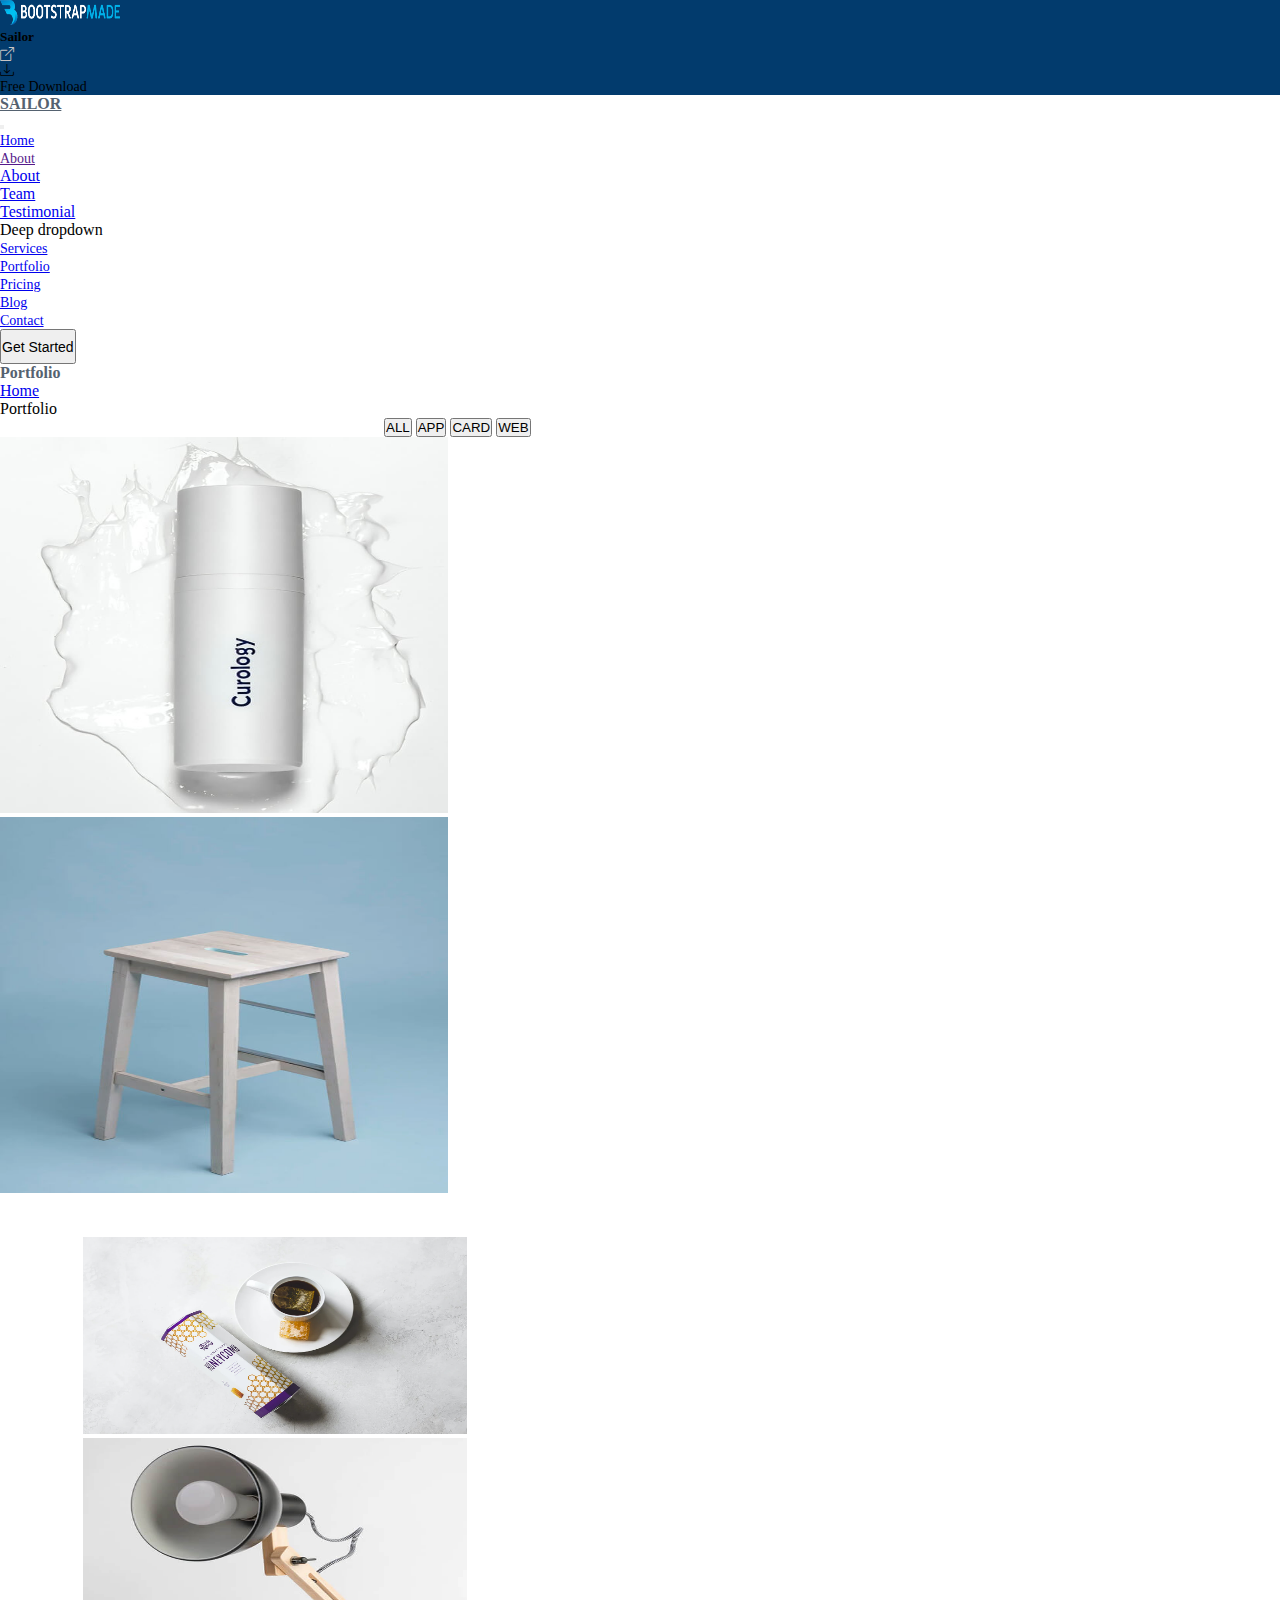
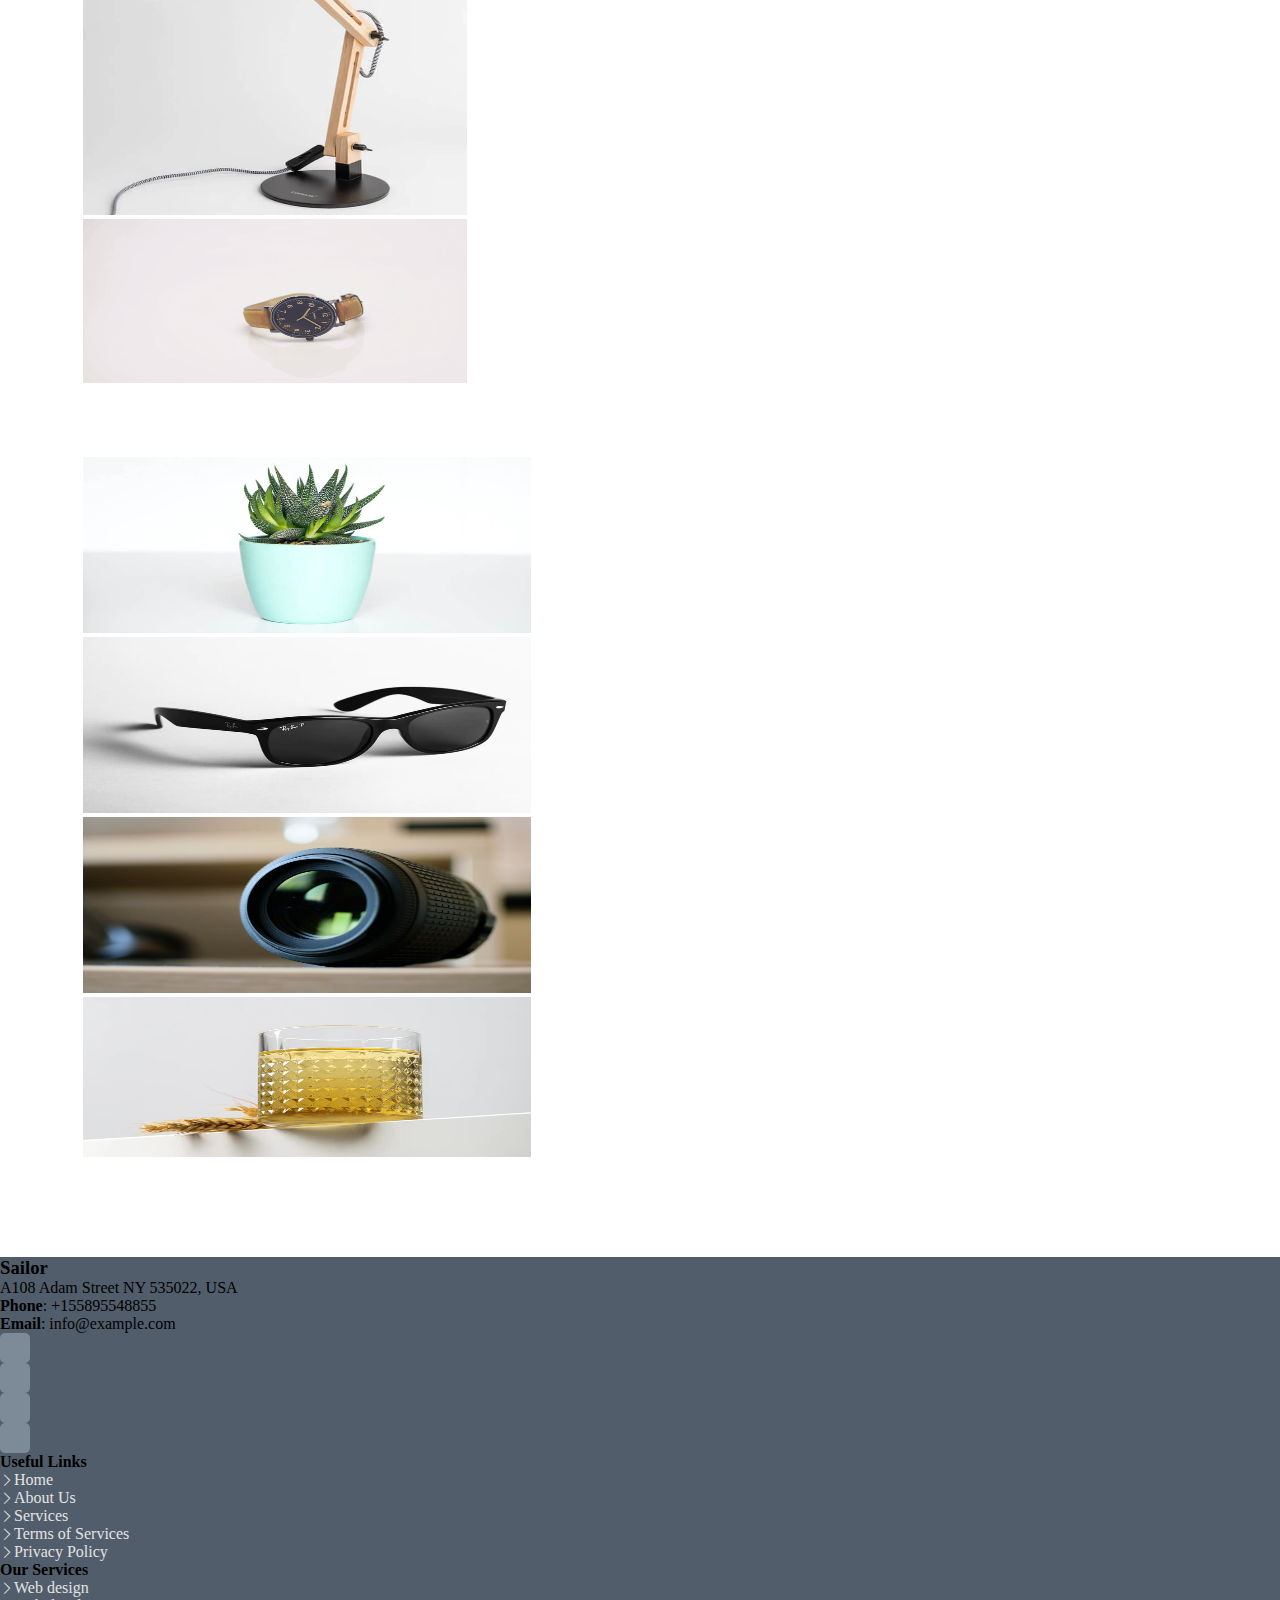
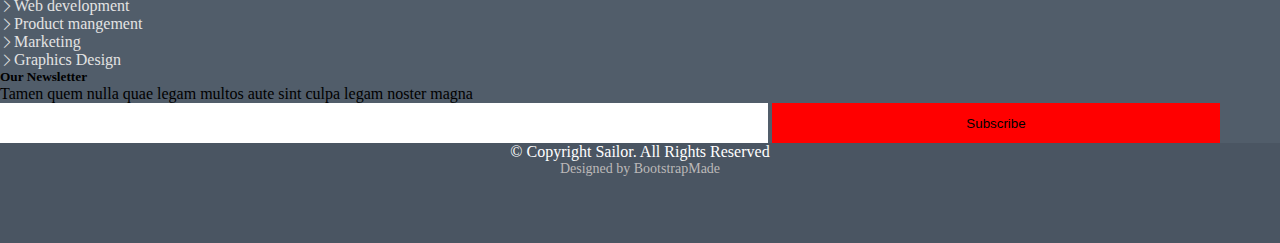
<file: portfolio.html>
<!DOCTYPE html>
<html lang="en">

<head>
    <meta charset="utf-8">
    <meta name="viewport" content="width=device-width, initial-scale=1">
    <title>Sailor - Portfolio</title>
    <link rel="stylesheet" href="style.css">
    <link href="https://cdn.jsdelivr.net/npm/bootstrap@5.3.2/dist/css/bootstrap.min.css" rel="stylesheet"
        integrity="sha384-T3c6CoIi6uLrA9TneNEoa7RxnatzjcDSCmG1MXxSR1GAsXEV/Dwwykc2MPK8M2HN" crossorigin="anonymous">
    <link rel="stylesheet" href="https://cdn.jsdelivr.net/npm/bootstrap-icons@1.11.3/font/bootstrap-icons.min.css">
    <link rel="stylesheet" href="https://cdnjs.cloudflare.com/ajax/libs/font-awesome/6.4.0/css/all.min.css"
        integrity="sha512-iecdLmaskl7CVkqkXNQ/ZH/XLlvWZOJyj7Yy7tcenmpD1ypASozpmT/E0iPtmFIB46ZmdtAc9eNBvH0H/ZpiBw=="
        crossorigin="anonymous" referrerpolicy="no-referrer">
</head>

<body>
    <!-- header -->
    <div class="container-fluid w-100 c1">
        <div class="row">
            <div class="col-md-3 col-sm-2 d-flex">
                <a href="#" class="navbar-brand mt-1">
                    <img src="./Media/logo.png" height="25px" width="120px" alt="">
                </a>
                <a href="" class="ms-3 mt-1 text-decoration-none text-light icon active"><i class="fa-solid fa-desktop"
                        style="font-size: 14px"></i></a>
                <a href="" class="ms-3 mt-1 text-decoration-none text-light icon"><i class="bi bi-tablet"
                        style="font-size: 14px"></i></a>
                <a href="" class="ms-3 mt-1 text-decoration-none text-light icon"><i class="bi bi-phone"
                        style="font-size: 14px"></i></a>
            </div>
            <div class="col-7 d-flex">
                <h5 class="text-light mt-1 mb-1 m-auto">Sailor</h5>
                <i class="bi bi-box-arrow-up-right mt-1 mb-1" style="color: rgb(199, 196, 196); font-size:14px"></i>
            </div>
            <div class="col-md-2 col-3 font-weight-bold bg-info d-flex text-light justify-content-center align-items-center"
                style="font-size:14px">
                <i class="bi bi-download"></i>
                <p class="p1 m-1">Free Download</p>
            </div>
        </div>
    </div>
    <!-- navbar -->
    <nav class="navbar navbar-expand-lg bg-light" id="nav_1">
        <div class="container-fluid">
            <a href="#" class="navbar-brand ms-3" style="color:#556270;">
                <h4>SAILOR</h4>
            </a>
            <button class="navbar-toggler" type="button" data-bs-toggle="collapse"
                data-bs-target="#navbarSupportedContent" aria-controls="navbarSupportedContent" aria-expanded="false"
                aria-label="Toggle navigation">
                <span class="navbar-toggler-icon"></span>
            </button>
            <div class="navbar navbar-collapse" id="navbarSupportedContent">
                <ul class="navbar-nav ms-lg-auto ms-md-0  mb-2 mb-lg-0" id="nav1">
                    <li class="nav-item">
                        <a href="index.html" class="nav-link" style="font-size:14px; ">Home</a>
                    </li>
                    <li class="nav-item">
                        <div class="dropdown">
                            <a href="" data-bs-toggle="dropdown" class="nav-link dropdown-toggle"
                                style="font-size:14px;">About</a>
                            <ul class="dropdown-menu">
                                <li class="dropdown-item"><a href="about.html"
                                        class="text-decoration-none text-dark">About</a></li>
                                <li class="dropdown-item"><a href="team.html"
                                        class="text-decoration-none text-dark">Team</a></li>
                                <li class="dropdown-item"><a href="testimonial.html"
                                        class="text-decoration-none text-dark">Testimonial</a>
                                </li>
                                <li class="dropdown-item">Deep dropdown</li>
                            </ul>
                        </div>
                    </li>
                    <li class="nav-item">
                        <a href="services.html" class="nav-link" style="font-size:14px;">Services</a>
                    </li>
                    <li class="nav-item">
                        <a href="#" class="nav-link text-danger fw-bold" style="font-size:14px;">Portfolio</a>
                    </li>
                    <li class="nav-item">
                        <a href="pricing.html" class="nav-link" style="font-size:14px;">Pricing</a>
                    </li>
                    <li class="nav-item">
                        <a href="blog.html" class="nav-link" style="font-size:14px;">Blog</a>
                    </li>
                    <li class="nav-item">
                        <a href="contact.html" class="nav-link" style="font-size:14px;">Contact</a>
                    </li>
                    <li class="nav-item me-5">
                        <button class="btn btn-danger" style="height: 35px; font-size:14px">Get Started</button>
                    </li>
                </ul>
            </div>
        </div>
    </nav>
    <!-- Portfolio heading -->
    <div class="container-fluid">
        <div class="row mt-3 bg-light">
            <div class="col-md-10 col-12 p-2 ps-5">
                <h4 style="color:#556270;">Portfolio</h4>
            </div>
            <div class="col-md-2 col-12 p-2 ps-5">
                <ol class="breadcrumb">
                    <li class="breadcrumb-item"><a href="index.html" class="text-danger text-decoration-none">Home</a>
                    </li>
                    <li class="breadcrumb-item active" aria-current="page">Portfolio</li>
                </ol>
            </div>
        </div>
    </div>

    <!-- portfolio -->
    <div class="mt-5 mb-5 d-flex justify-content-center align-items-center" style="width: 40%;margin:auto">
        <button class="btn btn-danger">ALL</button>
        <button class="btn btn-light ms-3">APP</button>
        <button class="btn btn-light ms-3">CARD</button>
        <button class="btn btn-light ms-3">WEB</button>
    </div>
    <div class="container-fluid w-100 d-md-flex ps-5" id="port_img">
        <div class="p1_img image1">
            <img src="./Media/11.jpg" height="47%" width="100%" alt="">
            <img src="./Media/14.jpg" height="47%" class="mt-4" width="100%" alt="">
        </div>
        <div class="p2_img image1">
            <img src="./Media/12.jpg" height="24%" width="100%" alt="">
            <img src="./Media/15.jpg" height="46%" class="mt-4" width="100%" alt="">
            <img src="./Media/18.jpg" height="20%" width="100%" class="mt-3 mb-5" alt="">
        </div>
        <div class="p3_img mb-5">
            <img src="./Media/13.jpg" height="22%" width="100%" alt="">
            <img src="./Media/16.jpg" height="22%" width="100%" class="mt-4" alt="">
            <img src="./Media/17.jpg" height="22%" width="100%" class="mt-4" alt="">
            <img src="./Media/19.jpg" height="20%" width="100%" class="mt-4" alt="">
        </div>

    </div>

    <!-- footer -->
    <footer class="container-fluid" id="foot_1">
        <div class="row" id="foot_2" style="background-color: #515D6A;">
            <div class="col-sm-12 col-md-6 col-lg-3 f1 p-5 text-light">
                <h3 class="font-weight-bold">Sailor</h3>
                <p style="width: 60%">A108 Adam Street
                    NY 535022, USA</p>
                <p class="p3"><b>Phone</b>: +155895548855
                    <br>
                    <b>Email</b>: info@example.com
                </p>
                <div class="d-flex">
                    <div class="icon_1">
                        <i class="fa-brands fa-twitter"></i>
                    </div>
                    <div class="icon_1">
                        <i class="fa-brands fa-facebook"></i>
                    </div>
                    <div class="icon_1">
                        <i class="fa-brands fa-instagram"></i>
                    </div>
                    <div class="icon_1">
                        <i class="fa-brands fa-linkedin"></i>
                    </div>
                </div>
            </div>
            <div class="col-sm-12 col-md-6 col-lg-2 f2 d-flex">
                <div class="col-12 text-light pt-5 pb-5">
                    <b class="font-weight-bold ms-4">Useful Links</b>

                    <ul type="none" class="font-weight-normal mt-2 u1">
                        <li class="mb-2"><i class="bi bi-chevron-right" style="font-size: 14px"></i>Home</li>
                        <li class="mb-2"><i class="bi bi-chevron-right" style="font-size: 14px"></i>About Us</li>
                        <li class="mb-2"><i class="bi bi-chevron-right" style="font-size: 14px"></i>Services</li>
                        <li class="mb-2"><i class="bi bi-chevron-right" style="font-size: 14px"></i>Terms of Services
                        </li>
                        <li class="mb-2"><i class="bi bi-chevron-right" style="font-size: 14px"></i>Privacy Policy</li>
                    </ul>
                </div>
            </div>
            <div class="col-sm-12 col-md-6 col-lg-3 f3 d-flex">
                <div class="col-12 text-light pt-5 pb-5">
                    <b class="font-weight-bold ms-4">Our Services</b>

                    <ul type="none" class="font-weight-normal mt-2 u1">
                        <li class="mb-2"><i class="bi bi-chevron-right" style="font-size: 14px"></i>Web design</li>
                        <li class="mb-2"><i class="bi bi-chevron-right" style="font-size: 14px"></i>Web development</li>
                        <li class="mb-2"><i class="bi bi-chevron-right" style="font-size: 14px"></i>Product mangement
                        </li>
                        <li class="mb-2"><i class="bi bi-chevron-right" style="font-size: 14px"></i>Marketing
                        </li>
                        <li class="mb-2"><i class="bi bi-chevron-right" style="font-size: 14px"></i>Graphics Design</li>
                    </ul>
                </div>
            </div>
            <div class="col-sm-12 col-md-6 col-lg-3 f4 pb-5">
                <h5 class="text-light pt-5">Our Newsletter</h5>
                <p class="text-light p5">Tamen quem nulla quae legam multos aute sint culpa legam noster magna
                </p>
                <form action="" class="d-md-flex">
                    <input type="text" class="p-2" style="width: 60%; height: 40px; border: transparent">
                    <button class="text-light"
                        style="width: 35%; height: 40px; border: transparent; background-color: red;">Subscribe</button>
                </form>
            </div>
        </div>
    </footer>
    <footer class="footer2 pt-4">
        <p class="p6">© Copyright Sailor. All Rights Reserved
        <p class="p7">Designed by BootstrapMade</p>
        </p>
    </footer>
    <!-- back to top div -->
    <div class="fixed_div btn btn-danger">
        <a href="" class="text-decoration-none text-light back-to-top">
            <i class="fa-solid fa-arrow-up"></i>
        </a>
    </div>
    <script src="https://cdn.jsdelivr.net/npm/bootstrap@5.3.2/dist/js/bootstrap.bundle.min.js"
        integrity="sha384-C6RzsynM9kWDrMNeT87bh95OGNyZPhcTNXj1NW7RuBCsyN/o0jlpcV8Qyq46cDfL"
        crossorigin="anonymous"></script>
</body>

</html>
</file>
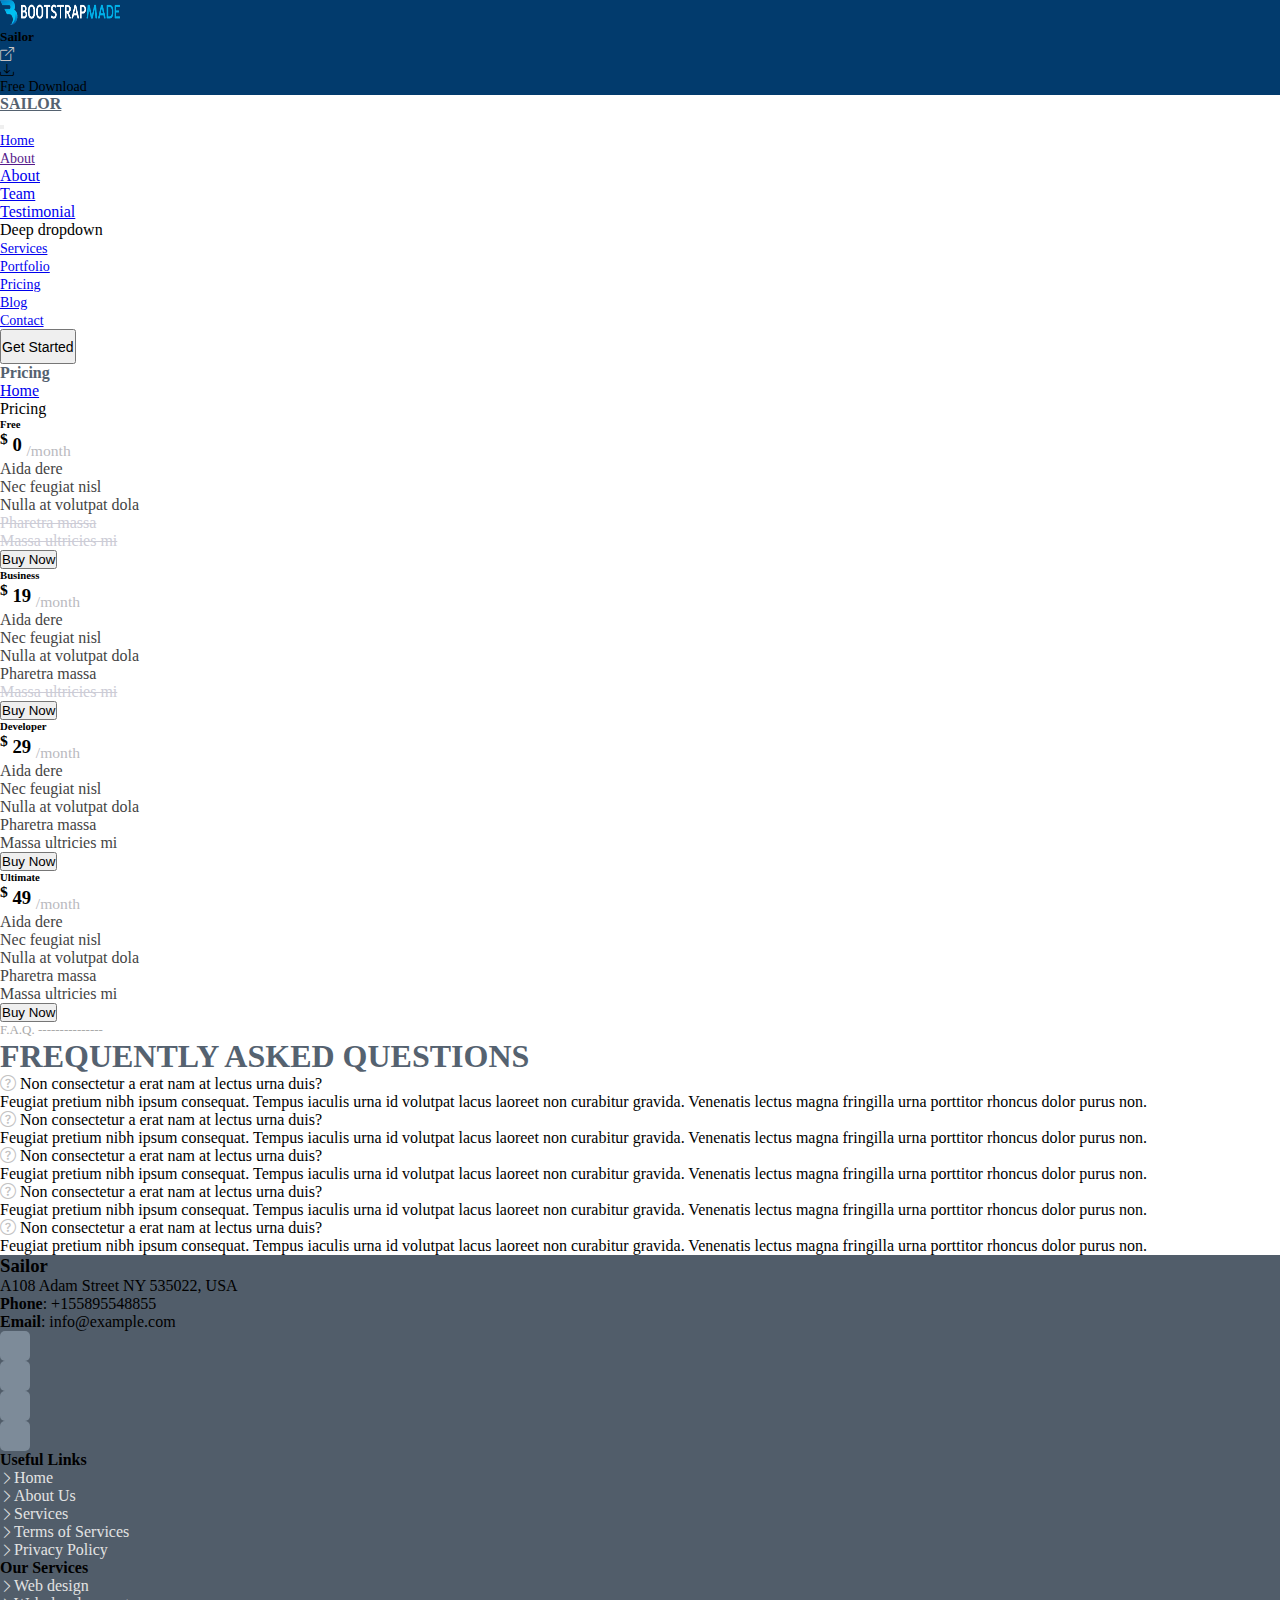
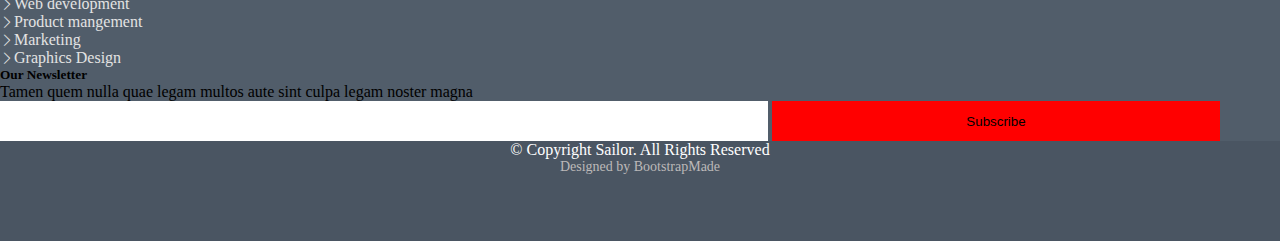
<file: pricing.html>
<!DOCTYPE html>
<html lang="en">

<head>
    <meta charset="utf-8">
    <meta name="viewport" content="width=device-width, initial-scale=1">
    <title>Sailor-Pricing</title>
    <link rel="stylesheet" href="style.css">
    <link href="https://cdn.jsdelivr.net/npm/bootstrap@5.3.2/dist/css/bootstrap.min.css" rel="stylesheet"
        integrity="sha384-T3c6CoIi6uLrA9TneNEoa7RxnatzjcDSCmG1MXxSR1GAsXEV/Dwwykc2MPK8M2HN" crossorigin="anonymous">
    <link rel="stylesheet" href="https://cdn.jsdelivr.net/npm/bootstrap-icons@1.11.3/font/bootstrap-icons.min.css">
    <link rel="stylesheet" href="https://cdnjs.cloudflare.com/ajax/libs/font-awesome/6.4.0/css/all.min.css"
        integrity="sha512-iecdLmaskl7CVkqkXNQ/ZH/XLlvWZOJyj7Yy7tcenmpD1ypASozpmT/E0iPtmFIB46ZmdtAc9eNBvH0H/ZpiBw=="
        crossorigin="anonymous" referrerpolicy="no-referrer">
</head>

<body>
    <!-- header -->
    <div class="container-fluid w-100 c1">
        <div class="row">
            <div class="col-md-3 col-sm-2 d-flex">
                <a href="#" class="navbar-brand mt-1">
                    <img src="./Media/logo.png" height="25px" width="120px" alt="">
                </a>
                <a href="" class="ms-3 mt-1 text-decoration-none text-light icon active"><i class="fa-solid fa-desktop"
                        style="font-size: 14px"></i></a>
                <a href="" class="ms-3 mt-1 text-decoration-none text-light icon"><i class="bi bi-tablet"
                        style="font-size: 14px"></i></a>
                <a href="" class="ms-3 mt-1 text-decoration-none text-light icon"><i class="bi bi-phone"
                        style="font-size: 14px"></i></a>
            </div>
            <div class="col-7 d-flex">
                <h5 class="text-light mt-1 mb-1 m-auto">Sailor</h5>
                <i class="bi bi-box-arrow-up-right mt-1 mb-1" style="color: rgb(199, 196, 196); font-size:14px"></i>
            </div>
            <div class="col-md-2 col-3 font-weight-bold bg-info d-flex text-light justify-content-center align-items-center"
                style="font-size:14px">
                <i class="bi bi-download"></i>
                <p class="p1 m-1">Free Download</p>
            </div>
        </div>
    </div>
    <!-- navbar -->
    <nav class="navbar navbar-expand-lg bg-light" id="nav_1">
        <div class="container-fluid">
            <a href="#" class="navbar-brand ms-3" style="color:#556270;">
                <h4>SAILOR</h4>
            </a>
            <button class="navbar-toggler" type="button" data-bs-toggle="collapse"
                data-bs-target="#navbarSupportedContent" aria-controls="navbarSupportedContent" aria-expanded="false"
                aria-label="Toggle navigation">
                <span class="navbar-toggler-icon"></span>
            </button>
            <div class="navbar navbar-collapse" id="navbarSupportedContent">
                <ul class="navbar-nav ms-lg-auto ms-md-0  mb-2 mb-lg-0" id="nav1">
                    <li class="nav-item">
                        <a href="index.html" class="nav-link" style="font-size:14px; ">Home</a>
                    </li>
                    <li class="nav-item">
                        <div class="dropdown">
                            <a href="" data-bs-toggle="dropdown" class="nav-link dropdown-toggle"
                                style="font-size:14px;">About</a>
                            <ul class="dropdown-menu">
                                <li class="dropdown-item"><a href="about.html"
                                        class="text-decoration-none text-dark">About</a></li>
                                <li class="dropdown-item"><a href="team.html"
                                        class="text-decoration-none text-dark">Team</a></li>
                                <li class="dropdown-item"><a href="testimonial.html"
                                        class="text-decoration-none text-dark">Testimonial</a>
                                </li>
                                <li class="dropdown-item">Deep dropdown</li>
                            </ul>
                        </div>
                    </li>
                    <li class="nav-item">
                        <a href="services.html" class="nav-link" style="font-size:14px;">Services</a>
                    </li>
                    <li class="nav-item">
                        <a href="portfolio.html" class="nav-link" style="font-size:14px;">Portfolio</a>
                    </li>
                    <li class="nav-item">
                        <a href="#" class="nav-link text-danger fw-bold" style="font-size:14px;">Pricing</a>
                    </li>
                    <li class="nav-item">
                        <a href="blog.html" class="nav-link" style="font-size:14px;">Blog</a>
                    </li>
                    <li class="nav-item">
                        <a href="contact.html" class="nav-link" style="font-size:14px;">Contact</a>
                    </li>
                    <li class="nav-item me-5">
                        <button class="btn btn-danger" style="height: 35px; font-size:14px">Get Started</button>
                    </li>
                </ul>
            </div>
        </div>
    </nav>
    <!-- Pricing heading -->
    <div class="container-fluid">
        <div class="row mt-3 bg-light">
            <div class="col-md-10 col-12 p-2 ps-5">
                <h4 style="color:#556270;">Pricing</h4>
            </div>
            <div class="col-md-2 col-12 p-2 ps-5">
                <ol class="breadcrumb">
                    <li class="breadcrumb-item"><a href="index.html" class="text-danger text-decoration-none">Home</a>
                    </li>
                    <li class="breadcrumb-item active" aria-current="page">Pricing</li>
                </ol>
            </div>
        </div>
    </div>

    <div class="container-fluid">
        <div class="row pb-5">
            <div class="col-md-3 col-sm-5 ms-4 ms-md-0 col-11">
                <div class="card mt-3 ml-5 w-100 ">
                    <div class="card-header text-center">
                        <h6>Free</h6>
                    </div>
                    <div class="card-body text-center mt-3">
                        <h3 class="text-danger" style="font-weight: 900"> <sup>$</sup> 0 <sub
                                style="color:#BABAC0; font-weight: 100">/month</sub></h3>
                        <p class="mt-3" style="color:#444444;font-weight: 100">Aida dere <br>
                            Nec feugiat nisl <br>
                            Nulla at volutpat dola
                            <br>
                            <del style="color:#CCCCD6" class="mt-2">Pharetra massa <br>
                                Massa ultricies mi</del>
                        </p>


                    </div>
                    <div class="card-footer text-center">
                        <button class="btn btn-danger">Buy Now</button>
                    </div>
                </div>
            </div>
            <div class="col-md-3 col-sm-5 ms-4 ms-md-0 col-11">
                <div class="card mt-3">
                    <div class="card-header text-center bg-danger text-light">
                        <h6>Business</h6>
                    </div>
                    <div class="card-body text-center mt-3">
                        <h3 class="text-danger" style="font-weight:bold"> <sup>$</sup> 19 <sub
                                style="color:#BABAC0; font-weight: 100">/month</sub></h3>
                        <p class="mt-3" style="color:#444444;font-weight: 100">Aida dere <br>
                            Nec feugiat nisl <br>
                            Nulla at volutpat dola
                            <br>Pharetra massa <br>
                            <del style="color:#CCCCD6" class="mt-2">
                                Massa ultricies mi</del>
                        </p>


                    </div>
                    <div class="card-footer text-center">
                        <button class="btn btn-danger">Buy Now</button>
                    </div>
                </div>
            </div>
            <div class="col-md-3 col-sm-5 ms-4 ms-md-0 col-11">
                <div class="card mt-3">
                    <div class="card-header text-center">
                        <h6>Developer</h6>
                    </div>
                    <div class="card-body text-center mt-3">
                        <h3 class="text-danger" style="font-weight:bold"> <sup>$</sup> 29 <sub
                                style="color:#BABAC0; font-weight: 100">/month</sub></h3>
                        <p class="mt-3" style="color:#444444;font-weight: 100">Aida dere <br>
                            Nec feugiat nisl <br>
                            Nulla at volutpat dola
                            <br>Pharetra massa <br>
                            Massa ultricies mi
                        </p>


                    </div>
                    <div class="card-footer text-center">
                        <button class="btn btn-danger">Buy Now</button>
                    </div>
                </div>
            </div>
            <div class="col-md-3 col-sm-5 ms-4 ms-md-0 col-11">
                <div class="card mt-3 mr-5">
                    <div class="card-header text-center">
                        <h6>Ultimate</h6>
                    </div>
                    <div class="card-body text-center mt-3">
                        <h3 class="text-danger" style="font-weight:bold"> <sup>$</sup> 49 <sub
                                style="color:#BABAC0; font-weight: 100">/month</sub></h3>
                        <p class="mt-3" style="color:#444444;font-weight: 100">Aida dere <br>
                            Nec feugiat nisl <br>
                            Nulla at volutpat dola
                            <br>Pharetra massa <br>
                            Massa ultricies mi
                        </p>


                    </div>
                    <div class="card-footer text-center">
                        <button class="btn btn-danger">Buy Now</button>
                    </div>
                </div>
            </div>
        </div>
    </div>

    <div class="container-fluid">
        <div class="row pb-0">
            <div class="col-12 p-5">
                <p class="font-weight-bold" style="font-size: 13px; color:#AAAAAA;">F.A.Q.
                    <i class="ms-2 text-danger fw-bold">---------------</i>
                </p>
                <h1 class="font-weight-bold" style="color:#556270;">FREQUENTLY ASKED QUESTIONS</h1>
            </div>
        </div>

        <div class="row ps-5 pb-2">
            <div class="col-lg-5 col-10">
                <p> <i class="bi bi-question-circle" style="color:rgb(195, 195, 195);"></i> Non consectetur a erat nam
                    at lectus urna
                    duis?
                </p>
            </div>
            <div class="col-lg-6 col-10">
                <p>Feugiat pretium nibh ipsum consequat. Tempus iaculis urna id volutpat lacus laoreet non curabitur
                    gravida. Venenatis
                    lectus magna fringilla urna porttitor rhoncus dolor purus non.</p>
            </div>
        </div>
        <div class="row ps-5 pb-2">
            <div class="col-lg-5 col-10">
                <p> <i class="bi bi-question-circle" style="color:rgb(195, 195, 195);"></i> Non consectetur a erat nam
                    at lectus urna
                    duis?
                </p>
            </div>
            <div class="col-lg-6 col-10">
                <p>Feugiat pretium nibh ipsum consequat. Tempus iaculis urna id volutpat lacus laoreet non curabitur
                    gravida. Venenatis
                    lectus magna fringilla urna porttitor rhoncus dolor purus non.</p>
            </div>
        </div>
        <div class="row ps-5 pb-2">
            <div class="col-lg-5 col-10">
                <p> <i class="bi bi-question-circle" style="color:rgb(195, 195, 195);"></i> Non consectetur a erat nam
                    at lectus urna
                    duis?
                </p>
            </div>
            <div class="col-lg-6 col-10">
                <p>Feugiat pretium nibh ipsum consequat. Tempus iaculis urna id volutpat lacus laoreet non curabitur
                    gravida. Venenatis
                    lectus magna fringilla urna porttitor rhoncus dolor purus non.</p>
            </div>
        </div>
        <div class="row ps-5 pb-2">
            <div class="col-lg-5 col-10">
                <p> <i class="bi bi-question-circle" style="color:rgb(195, 195, 195);"></i> Non consectetur a erat nam
                    at lectus urna
                    duis?
                </p>
            </div>
            <div class="col-lg-6 col-10">
                <p>Feugiat pretium nibh ipsum consequat. Tempus iaculis urna id volutpat lacus laoreet non curabitur
                    gravida. Venenatis
                    lectus magna fringilla urna porttitor rhoncus dolor purus non.</p>
            </div>
        </div>
        <div class="row ps-5 pb-5">
            <div class="col-lg-5 col-10">
                <p> <i class="bi bi-question-circle" style="color:rgb(195, 195, 195);"></i> Non consectetur a erat nam
                    at lectus urna
                    duis?
                </p>
            </div>
            <div class="col-lg-6 col-10">
                <p>Feugiat pretium nibh ipsum consequat. Tempus iaculis urna id volutpat lacus laoreet non curabitur
                    gravida. Venenatis
                    lectus magna fringilla urna porttitor rhoncus dolor purus non.</p>
            </div>
        </div>
    </div>


    <!-- footer -->
    <footer class="container-fluid" id="foot_1">
        <div class="row" id="foot_2" style="background-color: #515D6A;">
            <div class="col-sm-12 col-md-6 col-lg-3 f1 p-5 text-light">
                <h3 class="font-weight-bold">Sailor</h3>
                <p style="width: 60%">A108 Adam Street
                    NY 535022, USA</p>
                <p class="p3"><b>Phone</b>: +155895548855
                    <br>
                    <b>Email</b>: info@example.com
                </p>
                <div class="d-flex">
                    <div class="icon_1">
                        <i class="fa-brands fa-twitter"></i>
                    </div>
                    <div class="icon_1">
                        <i class="fa-brands fa-facebook"></i>
                    </div>
                    <div class="icon_1">
                        <i class="fa-brands fa-instagram"></i>
                    </div>
                    <div class="icon_1">
                        <i class="fa-brands fa-linkedin"></i>
                    </div>
                </div>
            </div>
            <div class="col-sm-12 col-md-6 col-lg-2 f2 d-flex">
                <div class="col-12 text-light pt-5 pb-5">
                    <b class="font-weight-bold ms-4">Useful Links</b>

                    <ul type="none" class="font-weight-normal mt-2 u1">
                        <li class="mb-2"><i class="bi bi-chevron-right" style="font-size: 14px"></i>Home</li>
                        <li class="mb-2"><i class="bi bi-chevron-right" style="font-size: 14px"></i>About Us</li>
                        <li class="mb-2"><i class="bi bi-chevron-right" style="font-size: 14px"></i>Services</li>
                        <li class="mb-2"><i class="bi bi-chevron-right" style="font-size: 14px"></i>Terms of Services
                        </li>
                        <li class="mb-2"><i class="bi bi-chevron-right" style="font-size: 14px"></i>Privacy Policy</li>
                    </ul>
                </div>
            </div>
            <div class="col-sm-12 col-md-6 col-lg-3 f3 d-flex">
                <div class="col-12 text-light pt-5 pb-5">
                    <b class="font-weight-bold ms-4">Our Services</b>

                    <ul type="none" class="font-weight-normal mt-2 u1">
                        <li class="mb-2"><i class="bi bi-chevron-right" style="font-size: 14px"></i>Web design</li>
                        <li class="mb-2"><i class="bi bi-chevron-right" style="font-size: 14px"></i>Web development</li>
                        <li class="mb-2"><i class="bi bi-chevron-right" style="font-size: 14px"></i>Product mangement
                        </li>
                        <li class="mb-2"><i class="bi bi-chevron-right" style="font-size: 14px"></i>Marketing
                        </li>
                        <li class="mb-2"><i class="bi bi-chevron-right" style="font-size: 14px"></i>Graphics Design</li>
                    </ul>
                </div>
            </div>
            <div class="col-sm-12 col-md-6 col-lg-3 f4 pb-5">
                <h5 class="text-light pt-5">Our Newsletter</h5>
                <p class="text-light p5">Tamen quem nulla quae legam multos aute sint culpa legam noster magna
                </p>
                <form action="" class="d-md-flex">
                    <input type="text" class="p-2" style="width: 60%; height: 40px; border: transparent">
                    <button class="text-light"
                        style="width: 35%; height: 40px; border: transparent; background-color: red;">Subscribe</button>
                </form>
            </div>
        </div>
    </footer>
    <footer class="container-fluid footer2 pt-4">
        <p class="p6">© Copyright Sailor. All Rights Reserved
        <p class="p7">Designed by BootstrapMade</p>
        </p>
    </footer>
    <!-- back to top div -->
    <div class="fixed_div btn btn-danger">
        <a href="" class="text-decoration-none text-light back-to-top">
            <i class="fa-solid fa-arrow-up"></i>
        </a>
    </div>
    <script src="https://cdn.jsdelivr.net/npm/bootstrap@5.3.2/dist/js/bootstrap.bundle.min.js"
        integrity="sha384-C6RzsynM9kWDrMNeT87bh95OGNyZPhcTNXj1NW7RuBCsyN/o0jlpcV8Qyq46cDfL"
        crossorigin="anonymous"></script>
</body>

</html>
</file>
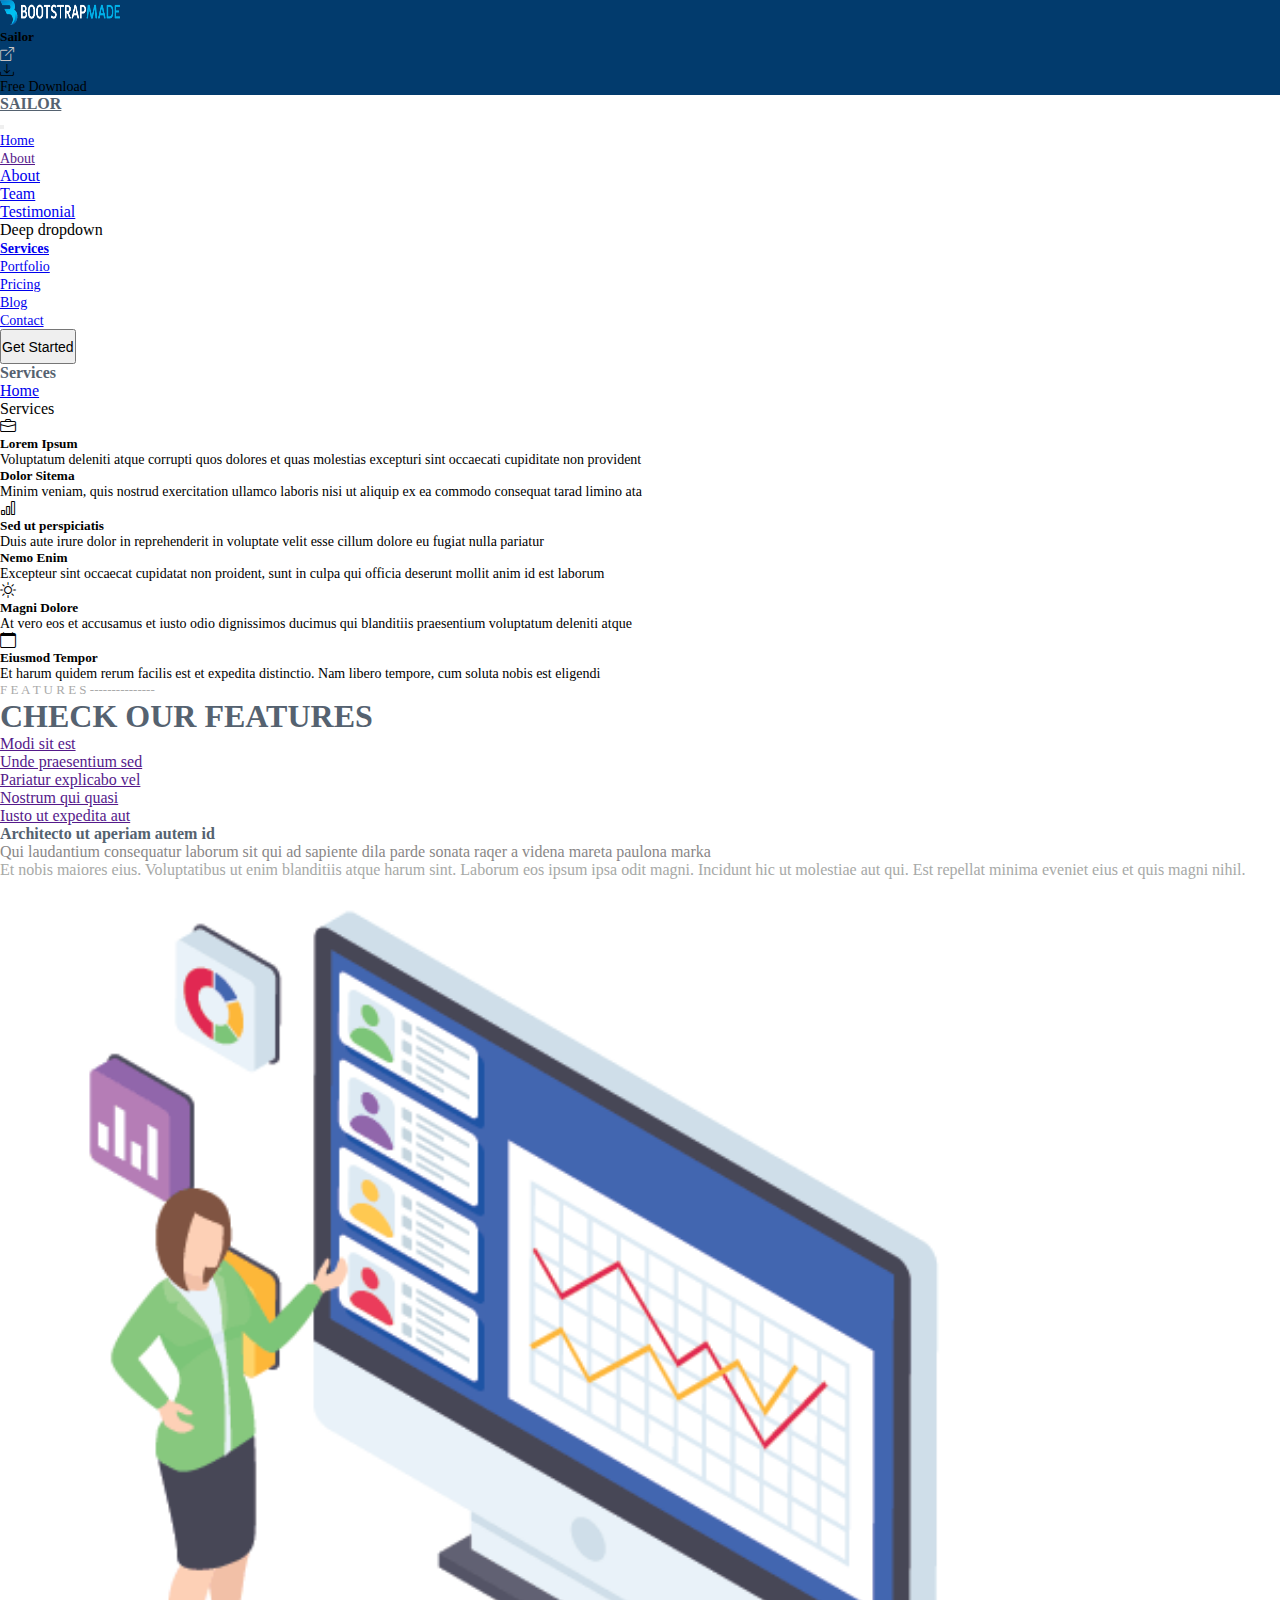
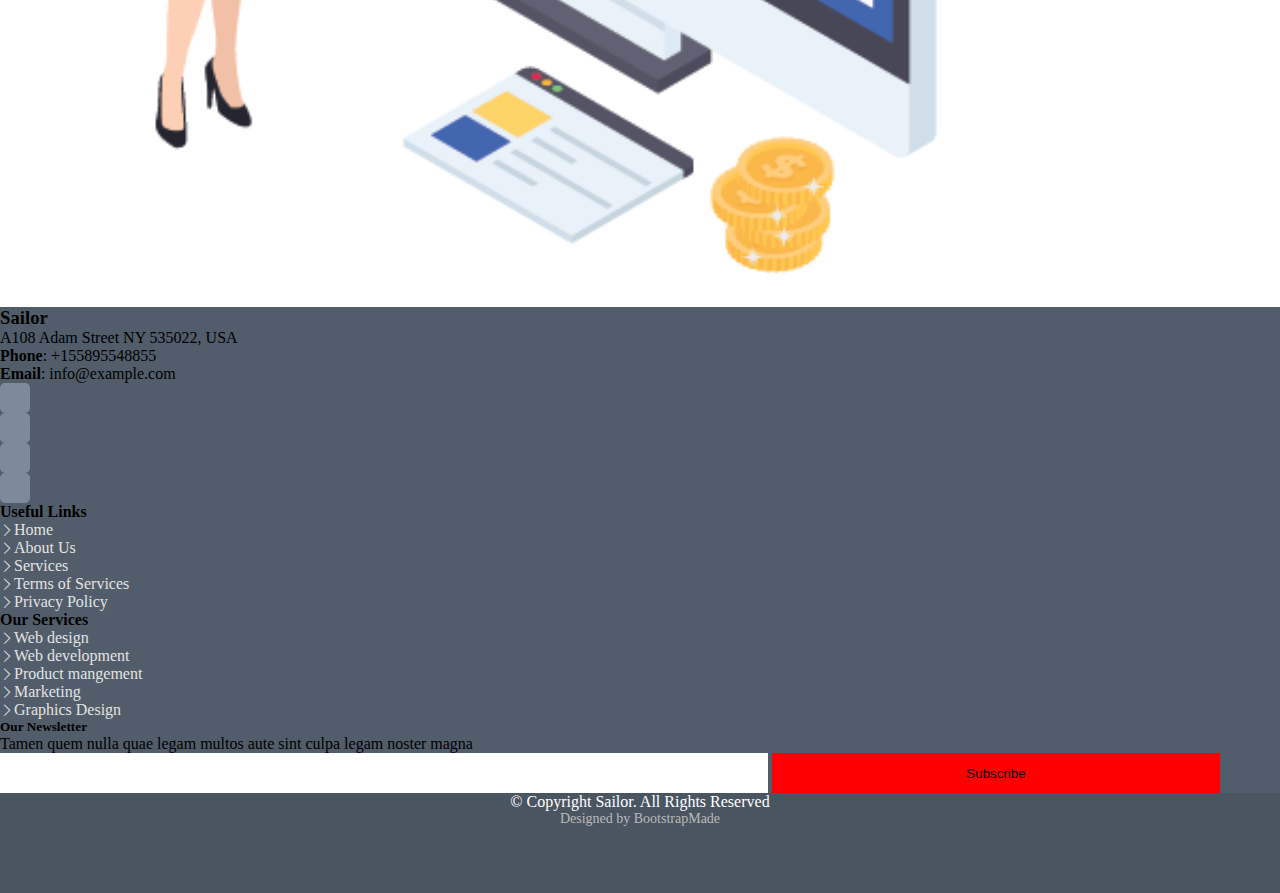
<file: services.html>
<!DOCTYPE html>
<html lang="en">

<head>
    <meta charset="utf-8">
    <meta name="viewport" content="width=device-width, initial-scale=1">
    <title>Sailor-Services</title>
    <link rel="stylesheet" href="style.css">
    <link href="https://cdn.jsdelivr.net/npm/bootstrap@5.3.2/dist/css/bootstrap.min.css" rel="stylesheet"
        integrity="sha384-T3c6CoIi6uLrA9TneNEoa7RxnatzjcDSCmG1MXxSR1GAsXEV/Dwwykc2MPK8M2HN" crossorigin="anonymous">
    <link rel="stylesheet" href="https://cdn.jsdelivr.net/npm/bootstrap-icons@1.11.3/font/bootstrap-icons.min.css">
    <link rel="stylesheet" href="https://cdnjs.cloudflare.com/ajax/libs/font-awesome/6.4.0/css/all.min.css"
        integrity="sha512-iecdLmaskl7CVkqkXNQ/ZH/XLlvWZOJyj7Yy7tcenmpD1ypASozpmT/E0iPtmFIB46ZmdtAc9eNBvH0H/ZpiBw=="
        crossorigin="anonymous" referrerpolicy="no-referrer">
</head>

<body>
    <!-- header -->
    <div class="container-fluid w-100 c1">
        <div class="row">
            <div class="col-md-3 col-sm-2 d-flex">
                <a href="#" class="navbar-brand mt-1">
                    <img src="./Media/logo.png" height="25px" width="120px" alt="">
                </a>
                <a href="" class="ms-3 mt-1 text-decoration-none text-light icon active"><i class="fa-solid fa-desktop"
                        style="font-size: 14px"></i></a>
                <a href="" class="ms-3 mt-1 text-decoration-none text-light icon"><i class="bi bi-tablet"
                        style="font-size: 14px"></i></a>
                <a href="" class="ms-3 mt-1 text-decoration-none text-light icon"><i class="bi bi-phone"
                        style="font-size: 14px"></i></a>
            </div>
            <div class="col-7 d-flex">
                <h5 class="text-light mt-1 mb-1 m-auto">Sailor</h5>
                <i class="bi bi-box-arrow-up-right mt-1 mb-1" style="color: rgb(199, 196, 196); font-size:14px"></i>
            </div>
            <div class="col-md-2 col-3 font-weight-bold bg-info d-flex text-light justify-content-center align-items-center"
                style="font-size:14px">
                <i class="bi bi-download"></i>
                <p class="p1 m-1">Free Download</p>
            </div>
        </div>
    </div>
    <!-- navbar -->
    <nav class="navbar navbar-expand-lg bg-light" id="nav_1">
        <div class="container-fluid">
            <a href="#" class="navbar-brand ms-3" style="color:#556270;">
                <h4>SAILOR</h4>
            </a>
            <button class="navbar-toggler" type="button" data-bs-toggle="collapse"
                data-bs-target="#navbarSupportedContent" aria-controls="navbarSupportedContent" aria-expanded="false"
                aria-label="Toggle navigation">
                <span class="navbar-toggler-icon"></span>
            </button>
            <div class="navbar navbar-collapse" id="navbarSupportedContent">
                <ul class="navbar-nav ms-lg-auto ms-md-0  mb-2 mb-lg-0" id="nav1">
                    <li class="nav-item">
                        <a href="index.html" class="nav-link" style="font-size:14px; ">Home</a>
                    </li>
                    <li class="nav-item">
                        <div class="dropdown">
                            <a href="" data-bs-toggle="dropdown" class="nav-link dropdown-toggle"
                                style="font-size:14px;">About</a>
                            <ul class="dropdown-menu">
                                <li class="dropdown-item"><a href="about.html"
                                        class="text-decoration-none text-dark">About</a></li>
                                <li class="dropdown-item"><a href="team.html"
                                        class="text-decoration-none text-dark">Team</a></li>
                                <li class="dropdown-item"><a href="testimonial.html"
                                        class="text-decoration-none text-dark">Testimonial</a>
                                </li>
                                <li class="dropdown-item">Deep dropdown</li>
                            </ul>
                        </div>
                    </li>
                    <li class="nav-item">
                        <a href="#" class="nav-link text-danger" style="font-size:14px;font-weight:bold">Services</a>
                    </li>
                    <li class="nav-item">
                        <a href="portfolio.html" class="nav-link" style="font-size:14px;">Portfolio</a>
                    </li>
                    <li class="nav-item">
                        <a href="pricing.html" class="nav-link" style="font-size:14px;">Pricing</a>
                    </li>
                    <li class="nav-item">
                        <a href="blog.html" class="nav-link" style="font-size:14px;">Blog</a>
                    </li>
                    <li class="nav-item">
                        <a href="contact.html" class="nav-link" style="font-size:14px;">Contact</a>
                    </li>
                    <li class="nav-item me-5">
                        <button class="btn btn-danger" style="height: 35px; font-size:14px">Get Started</button>
                    </li>
                </ul>
            </div>
        </div>
    </nav>
    <!-- service heading -->
    <div class="container-fluid">
        <div class="row mt-3 bg-light">
            <div class="col-md-10 col-12 p-2 ps-5">
                <h4 style="color:#556270;">Services</h4>
            </div>
            <div class="col-md-2 col-12 p-2 ps-5">
                <ol class="breadcrumb">
                    <li class="breadcrumb-item"><a href="index.html" class="text-danger text-decoration-none">Home</a>
                    </li>
                    <li class="breadcrumb-item active" aria-current="page">Services</li>
                </ol>
            </div>
        </div>
    </div>

    <!-- services -->
    <div class="container-fluid mt-5">
        <div class="row d-flex">
            <div class="s1 col-10 col-sm-10 p-3 col-md-5 col-lg-5 me-5 ms-5 bg-light d-flex">
                <div class="h-100 ms-4 d-flex justify-content-center align-items-center" style="width: 4%;">
                    <i class="bi bi-briefcase display-4 text-danger"></i>
                </div>
                <div class="ms-5">
                    <h5>Lorem Ipsum</h5>
                    <p style="font-size: 14px;">Voluptatum deleniti atque corrupti quos dolores et quas molestias
                        excepturi sint occaecati
                        cupiditate
                        non provident</p>
                </div>
            </div>
            <div
                class="s1 col-10 col-sm-10 p-3 col-md-5 col-lg-5 ms-md-3 ms-5 mt-5 ms-sm-5 mt-md-0 mt-sm-5 bg-light d-flex">
                <div class="h-100 ms-4 d-flex justify-content-center align-items-center" style="width: 4%;">
                    <i class="fa-regular fa-square-check display-4 text-danger"></i>
                </div>
                <div class="ms-5">
                    <h5>Dolor Sitema</h5>
                    <p style="font-size: 14px;">Minim veniam, quis nostrud exercitation ullamco laboris nisi ut aliquip
                        ex ea commodo consequat tarad limino ata</p>
                </div>
            </div>
        </div>
    </div>
    <div class="container-fluid mt-5">
        <div class="row d-flex">
            <div class="s1 col-10 col-sm-10 p-3 col-md-5 col-lg-5 me-5 ms-5 bg-light d-flex">
                <div class="h-100 ms-4 d-flex justify-content-center align-items-center" style="width: 4%;">
                    <i class="bi bi-bar-chart display-4 text-danger"></i>
                </div>
                <div class="ms-5">
                    <h5>Sed ut perspiciatis</h5>
                    <p style="font-size: 14px;">Duis aute irure dolor in reprehenderit in voluptate velit esse cillum
                        dolore eu fugiat nulla pariatur</p>
                </div>
            </div>
            <div
                class="s1 col-10 ms-5 col-sm-10 p-3 col-md-5 col-lg-5 ms-md-3 ms-sm-5 mt-md-0 mt-5 mt-sm-5 bg-light d-flex">
                <div class="h-100 ms-4 d-flex justify-content-center align-items-center" style="width: 4%;">
                    <i class="fa-regular fa-square-check display-4 text-danger"></i>
                </div>
                <div class="ms-5">
                    <h5>Nemo Enim</h5>
                    <p style="font-size: 14px;">Excepteur sint occaecat cupidatat non proident, sunt in culpa qui
                        officia deserunt mollit anim id est laborum</p>
                </div>
            </div>
        </div>
    </div>
    <div class="container-fluid mt-5">
        <div class="row d-flex">
            <div class="s1 col-10 col-sm-10 p-3 col-md-5 col-lg-5 me-5 ms-5 bg-light d-flex">
                <div class="h-100 ms-4 d-flex justify-content-center align-items-center" style="width: 4%;">
                    <i class="bi bi-brightness-high display-4 text-danger"></i>
                </div>
                <div class="ms-5">
                    <h5>Magni Dolore</h5>
                    <p style="font-size: 14px;">At vero eos et accusamus et iusto odio dignissimos ducimus qui
                        blanditiis praesentium voluptatum deleniti atque</p>
                </div>
            </div>
            <div
                class="s1 col-10 ms-5 col-sm-10 p-3  mt-5 col-md-5 col-lg-5 ms-md-3 ms-sm-5 mt-md-0 mt-sm-5 bg-light d-flex">
                <div class="h-100 ms-4 d-flex justify-content-center align-items-center" style="width: 4%;">
                    <i class="bi bi-calendar display-4 text-danger"></i>
                </div>
                <div class="ms-5">
                    <h5>Eiusmod Tempor</h5>
                    <p style="font-size: 14px;">Et harum quidem rerum facilis est et expedita distinctio. Nam libero
                        tempore, cum soluta nobis est eligendi</p>
                </div>
            </div>
        </div>
    </div>

    <!-- features -->
    <section class="container-fluid">
        <div class="row">
            <div class="col-12 p-5">
                <p class="font-weight-bold" style="font-size: 13px; color:#AAAAAA;">F E A T U R E
                    S <i class="ms-2 text-danger fw-bold">---------------</i>
                </p>
                <h1 class="font-weight-bold" style="color:#556270;">CHECK OUR FEATURES</h1>
            </div>
        </div>

        <div class="row p-5 pt-0">
            <div class="col-md-3 col-10">
                <div class="w-100 p-2 d_h2"><a href="" class="text-decoration-none text-danger">Modi
                        sit est</a>
                </div>
                <div class="p-2 w-100 d_h2"><a href="" class="text-decoration-none text-dark">Unde praesentium
                        sed</a>
                </div>
                <div class="p-2 w-100 d_h2"><a href="" class="text-decoration-none text-dark">Pariatur explicabo
                        vel</a>
                </div>
                <div class="p-2 w-100 d_h2"><a href="" class="text-decoration-none text-dark">Nostrum qui quasi</a>
                </div>
                <div class="p-2 w-100 d_h2"><a href="" class="text-decoration-none text-dark">Iusto ut expedita
                        aut</a>
                </div>
            </div>
            <div class="col-md-5 col-11 ms-md-5 ms-0 mt-2 mt-md-0">
                <h4 style="color:#556270" class="pb-2">Architecto ut aperiam autem id</h4>
                <p style="color:#8a8787">Qui laudantium consequatur laborum sit qui ad sapiente dila parde sonata raqer
                    a videna mareta
                    paulona marka</p>
                <p style="color:#A7A9A7">Et nobis maiores eius. Voluptatibus ut enim blanditiis atque harum sint.
                    Laborum eos ipsum ipsa odit
                    magni. Incidunt hic
                    ut molestiae aut qui. Est repellat minima eveniet eius et quis magni nihil.</p>
            </div>
            <div class="col-md-3 col-10 ms-lg-5 ms-0">
                <img src="./Media/features-1.png" height="80%" width="80%" alt="">
            </div>
        </div>
    </section>

    <!-- footer -->
    <footer class="container-fluid" id="foot_1">
        <div class="row" id="foot_2" style="background-color: #515D6A;">
            <div class="col-sm-12 col-md-6 col-lg-3 f1 p-5 text-light">
                <h3 class="font-weight-bold">Sailor</h3>
                <p style="width: 60%">A108 Adam Street
                    NY 535022, USA</p>
                <p class="p3"><b>Phone</b>: +155895548855
                    <br>
                    <b>Email</b>: info@example.com
                </p>
                <div class="d-flex">
                    <div class="icon_1">
                        <i class="fa-brands fa-twitter"></i>
                    </div>
                    <div class="icon_1">
                        <i class="fa-brands fa-facebook"></i>
                    </div>
                    <div class="icon_1">
                        <i class="fa-brands fa-instagram"></i>
                    </div>
                    <div class="icon_1">
                        <i class="fa-brands fa-linkedin"></i>
                    </div>
                </div>
            </div>
            <div class="col-sm-12 col-md-6 col-lg-2 f2 d-flex">
                <div class="col-12 text-light pt-5 pb-5">
                    <b class="font-weight-bold ms-4">Useful Links</b>

                    <ul type="none" class="font-weight-normal mt-2 u1">
                        <li class="mb-2"><i class="bi bi-chevron-right" style="font-size: 14px"></i>Home</li>
                        <li class="mb-2"><i class="bi bi-chevron-right" style="font-size: 14px"></i>About Us</li>
                        <li class="mb-2"><i class="bi bi-chevron-right" style="font-size: 14px"></i>Services</li>
                        <li class="mb-2"><i class="bi bi-chevron-right" style="font-size: 14px"></i>Terms of Services
                        </li>
                        <li class="mb-2"><i class="bi bi-chevron-right" style="font-size: 14px"></i>Privacy Policy</li>
                    </ul>
                </div>
            </div>
            <div class="col-sm-12 col-md-6 col-lg-3 f3 d-flex">
                <div class="col-12 text-light pt-5 pb-5">
                    <b class="font-weight-bold ms-4">Our Services</b>

                    <ul type="none" class="font-weight-normal mt-2 u1">
                        <li class="mb-2"><i class="bi bi-chevron-right" style="font-size: 14px"></i>Web design</li>
                        <li class="mb-2"><i class="bi bi-chevron-right" style="font-size: 14px"></i>Web development</li>
                        <li class="mb-2"><i class="bi bi-chevron-right" style="font-size: 14px"></i>Product mangement
                        </li>
                        <li class="mb-2"><i class="bi bi-chevron-right" style="font-size: 14px"></i>Marketing
                        </li>
                        <li class="mb-2"><i class="bi bi-chevron-right" style="font-size: 14px"></i>Graphics Design</li>
                    </ul>
                </div>
            </div>
            <div class="col-sm-12 col-md-6 col-lg-3 f4 pb-5">
                <h5 class="text-light pt-5">Our Newsletter</h5>
                <p class="text-light p5">Tamen quem nulla quae legam multos aute sint culpa legam noster magna
                </p>
                <form action="" class="d-md-flex">
                    <input type="text" class="p-2" style="width: 60%; height: 40px; border: transparent">
                    <button class="text-light"
                        style="width: 35%; height: 40px; border: transparent; background-color: red;">Subscribe</button>
                </form>
            </div>
        </div>
    </footer>
    <footer class="footer2 pt-4">
        <p class="p6">© Copyright Sailor. All Rights Reserved
        <p class="p7">Designed by BootstrapMade</p>
        </p>
    </footer>
    <!-- back to top div -->
    <div class="fixed_div btn btn-danger">
        <a href="" class="text-decoration-none text-light back-to-top">
            <i class="fa-solid fa-arrow-up"></i>
        </a>
    </div>
    <script src="https://cdn.jsdelivr.net/npm/bootstrap@5.3.2/dist/js/bootstrap.bundle.min.js"
        integrity="sha384-C6RzsynM9kWDrMNeT87bh95OGNyZPhcTNXj1NW7RuBCsyN/o0jlpcV8Qyq46cDfL"
        crossorigin="anonymous"></script>
</body>

</html>
</file>
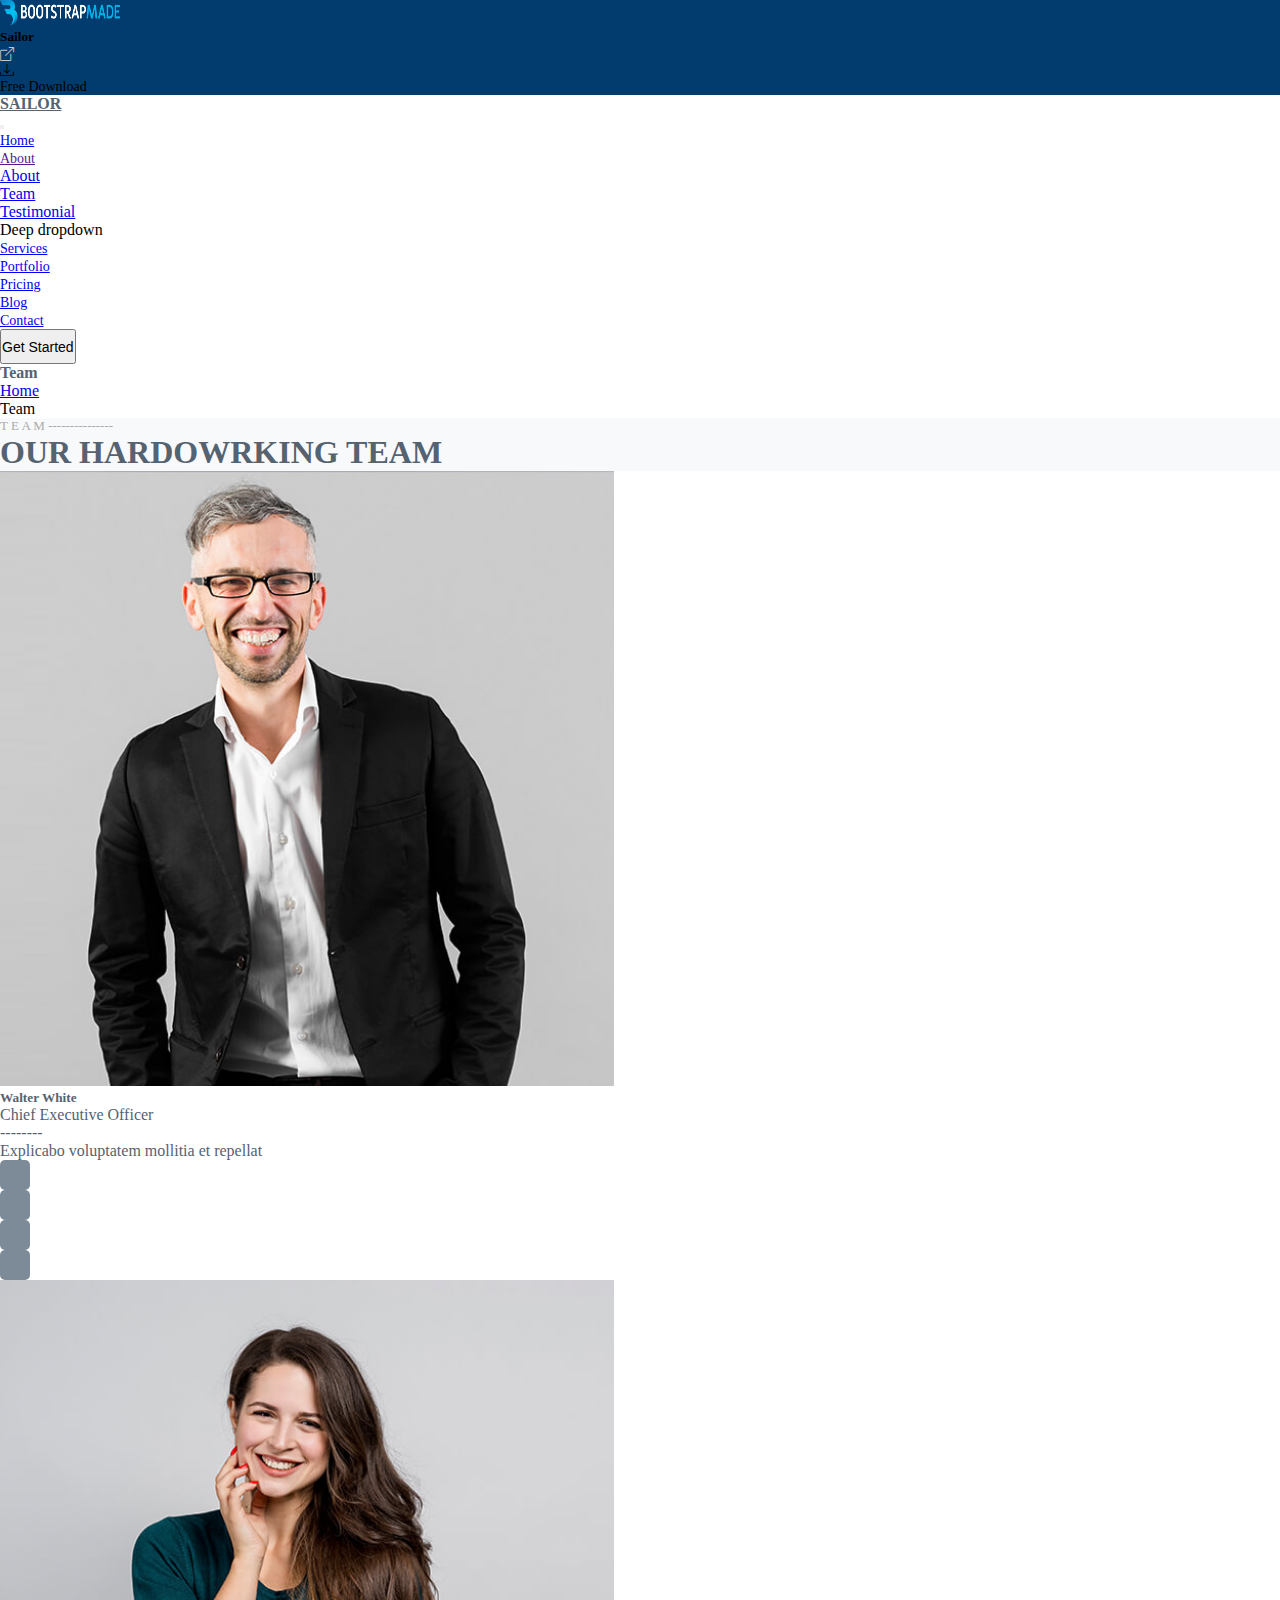
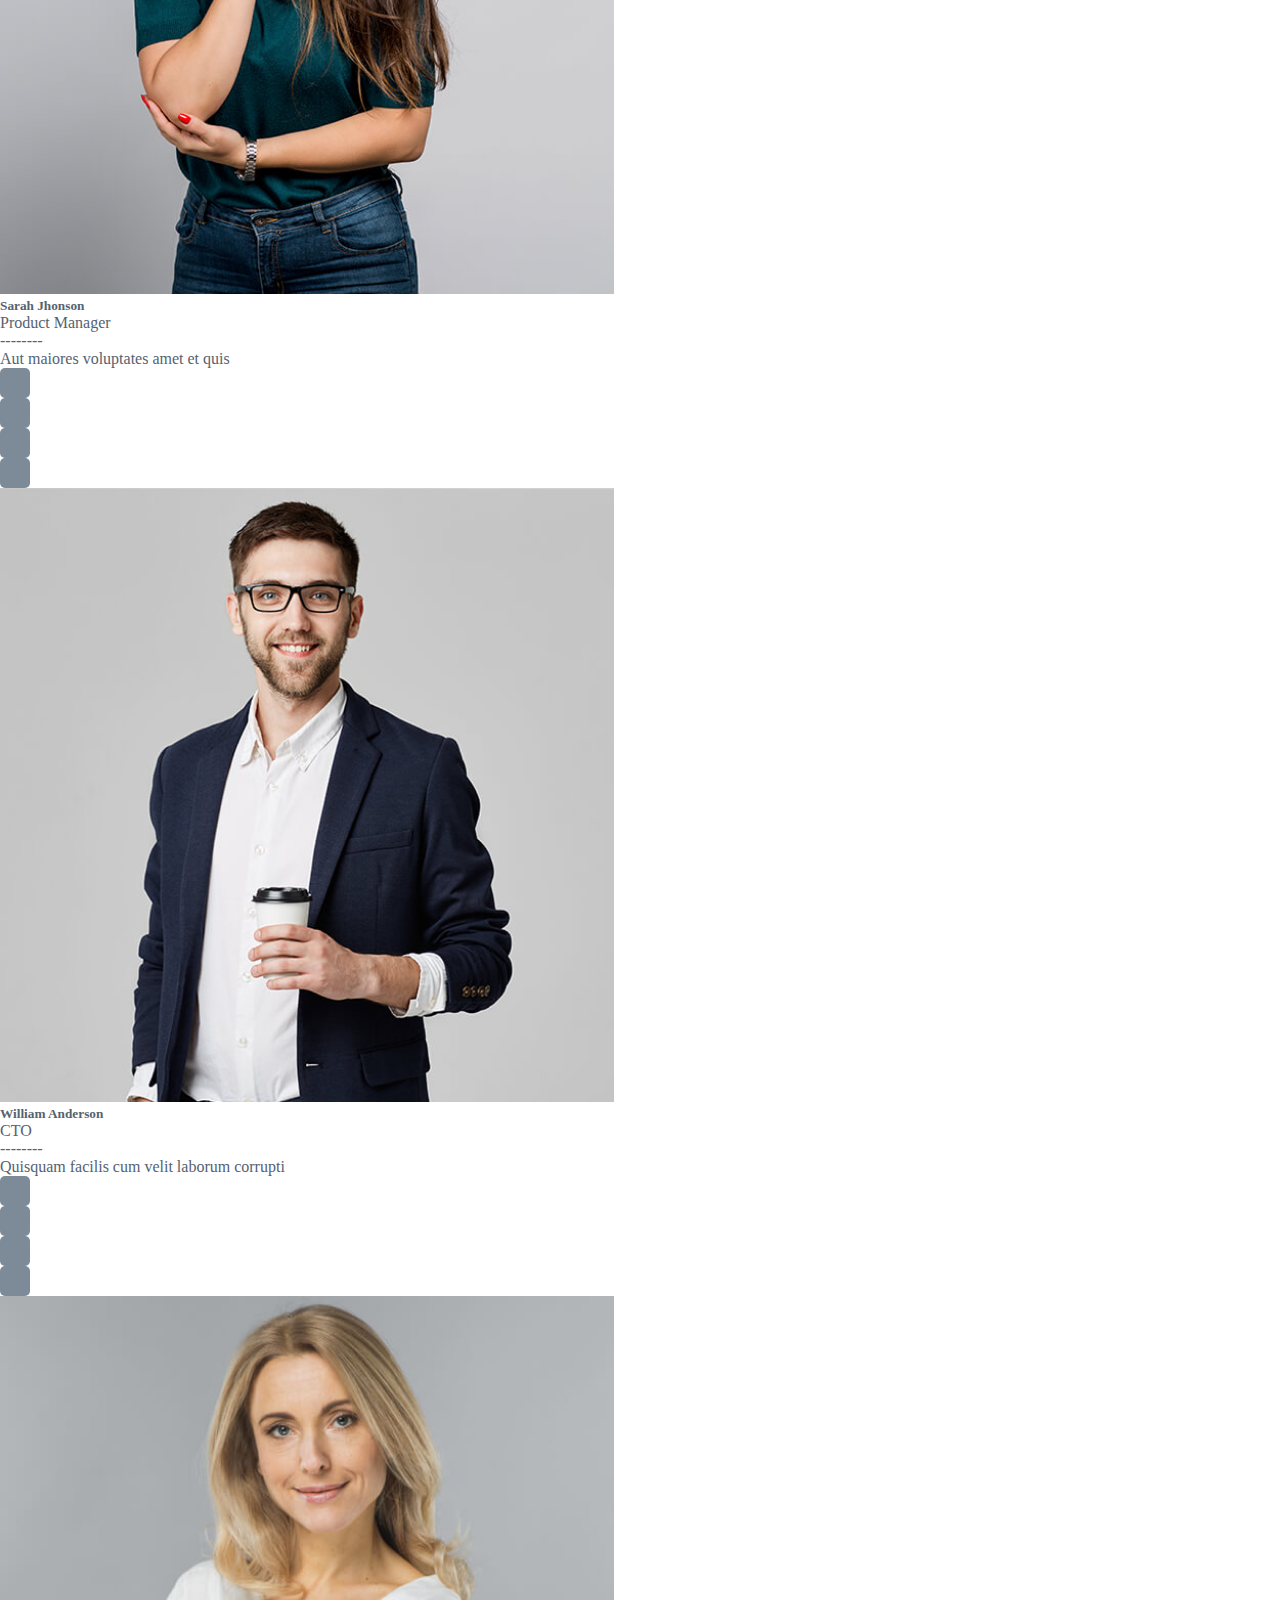
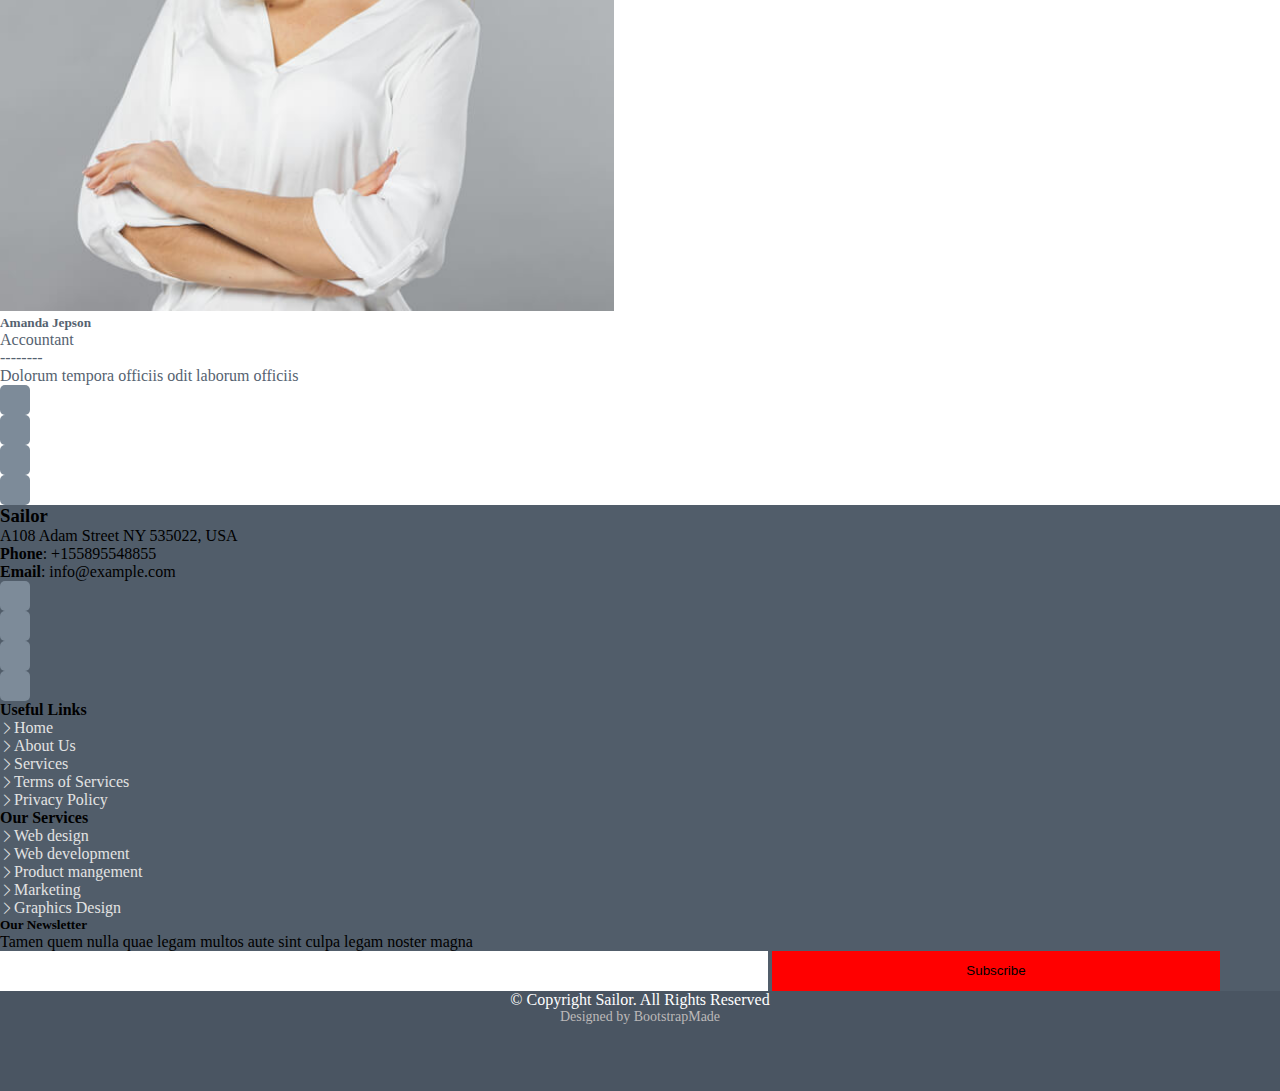
<file: team.html>
<!DOCTYPE html>
<html lang="en">

<head>
    <meta charset="utf-8">
    <meta name="viewport" content="width=device-width, initial-scale=1">
    <title>Sailor-Team</title>
    <link rel="stylesheet" href="style.css">
    <link href="https://cdn.jsdelivr.net/npm/bootstrap@5.3.2/dist/css/bootstrap.min.css" rel="stylesheet"
        integrity="sha384-T3c6CoIi6uLrA9TneNEoa7RxnatzjcDSCmG1MXxSR1GAsXEV/Dwwykc2MPK8M2HN" crossorigin="anonymous">
    <link rel="stylesheet" href="https://cdn.jsdelivr.net/npm/bootstrap-icons@1.11.3/font/bootstrap-icons.min.css">
    <link rel="stylesheet" href="https://cdnjs.cloudflare.com/ajax/libs/font-awesome/6.4.0/css/all.min.css"
        integrity="sha512-iecdLmaskl7CVkqkXNQ/ZH/XLlvWZOJyj7Yy7tcenmpD1ypASozpmT/E0iPtmFIB46ZmdtAc9eNBvH0H/ZpiBw=="
        crossorigin="anonymous" referrerpolicy="no-referrer">
</head>

<body>
    <!-- header -->
    <div class="container-fluid w-100 c1">
        <div class="row">
            <div class="col-md-3 col-sm-2 d-flex">
                <a href="#" class="navbar-brand mt-1">
                    <img src="./Media/logo.png" height="25px" width="120px" alt="">
                </a>
                <a href="" class="ms-3 mt-1 text-decoration-none text-light icon active"><i class="fa-solid fa-desktop"
                        style="font-size: 14px"></i></a>
                <a href="" class="ms-3 mt-1 text-decoration-none text-light icon"><i class="bi bi-tablet"
                        style="font-size: 14px"></i></a>
                <a href="" class="ms-3 mt-1 text-decoration-none text-light icon"><i class="bi bi-phone"
                        style="font-size: 14px"></i></a>
            </div>
            <div class="col-7 d-flex">
                <h5 class="text-light mt-1 mb-1 m-auto">Sailor</h5>
                <i class="bi bi-box-arrow-up-right mt-1 mb-1" style="color: rgb(199, 196, 196); font-size:14px"></i>
            </div>
            <div class="col-md-2 col-3 font-weight-bold bg-info d-flex text-light justify-content-center align-items-center"
                style="font-size:14px">
                <i class="bi bi-download"></i>
                <p class="p1 m-1">Free Download</p>
            </div>
        </div>
    </div>
    <!-- navbar -->
    <nav class="navbar navbar-expand-lg bg-light" id="nav_1">
        <div class="container-fluid">
            <a href="#" class="navbar-brand ms-3" style="color:#556270;">
                <h4>SAILOR</h4>
            </a>
            <button class="navbar-toggler" type="button" data-bs-toggle="collapse"
                data-bs-target="#navbarSupportedContent" aria-controls="navbarSupportedContent" aria-expanded="false"
                aria-label="Toggle navigation">
                <span class="navbar-toggler-icon"></span>
            </button>
            <div class="navbar navbar-collapse" id="navbarSupportedContent">
                <ul class="navbar-nav ms-lg-auto ms-md-0  mb-2 mb-lg-0" id="nav1">
                    <li class="nav-item">
                        <a href="index.html" class="nav-link" style="font-size:14px; ">Home</a>
                    </li>
                    <li class="nav-item">
                        <div class="dropdown">
                            <a href="" data-bs-toggle="dropdown" class="nav-link dropdown-toggle"
                                style="font-size:14px;">About</a>
                            <ul class="dropdown-menu">
                                <li class="dropdown-item"><a href="about.html"
                                        class="text-decoration-none text-dark">About</a></li>
                                <li class="dropdown-item"><a href="team.html"
                                        class="text-decoration-none text-dark">Team</a></li>
                                <li class="dropdown-item"><a href="testimonial.html"
                                        class="text-decoration-none text-dark">Testimonial</a>
                                </li>
                                <li class="dropdown-item">Deep dropdown</li>
                            </ul>
                        </div>
                    </li>
                    <li class="nav-item">
                        <a href="services.html" class="nav-link" style="font-size:14px;">Services</a>
                    </li>
                    <li class="nav-item">
                        <a href="portfolio.html" class="nav-link" style="font-size:14px;">Portfolio</a>
                    </li>
                    <li class="nav-item">
                        <a href="pricing.html" class="nav-link" style="font-size:14px;">Pricing</a>
                    </li>
                    <li class="nav-item">
                        <a href="blog.html" class="nav-link" style="font-size:14px;">Blog</a>
                    </li>
                    <li class="nav-item">
                        <a href="contact.html" class="nav-link" style="font-size:14px;">Contact</a>
                    </li>
                    <li class="nav-item me-5">
                        <button class="btn btn-danger" style="height: 35px; font-size:14px">Get Started</button>
                    </li>
                </ul>
            </div>
        </div>
    </nav>
    <!-- About heading -->
    <div class="container-fluid">
        <div class="row mt-3 bg-light">
            <div class="col-md-10 col-12 p-2 ps-5">
                <h4 style="color:#556270;">Team</h4>
            </div>
            <div class="col-md-2 col-12 p-2 ps-5">
                <ol class="breadcrumb">
                    <li class="breadcrumb-item"><a href="index.html" class="text-danger text-decoration-none">Home</a>
                    </li>
                    <li class="breadcrumb-item active" aria-current="page">Team</li>
                </ol>
            </div>
        </div>
    </div>


    <div class="container-fluid pb-5" style="background-color: #F8F9FA;">
        <div class="row">
            <div class="col-12 p-5">
                <p class="font-weight-bold" style="font-size: 13px; color:#AAAAAA;">T E A M
                    <i class="ms-2 text-danger fw-bold">---------------</i>
                </p>
                <h1 class="font-weight-bold" style="color:#556270;">OUR HARDOWRKING TEAM</h1>
            </div>
        </div>
        <div class="row">
            <div class="col-md-5 p-3 col-10 ms-5 d-flex pt-3" style="background-color:white;">
                <div class="h-100 img_div_1" style="width:60%;overflow:hidden">
                    <img src="./Media/t1.jpg" height="80%" width="80%" alt="">
                </div>
                <div class="ms-4">
                    <h5 style="color:#556270">Walter White</h5>
                    <p style="color:#556270">Chief Executive Officer<br>
                        -------- <br>Explicabo voluptatem mollitia et repellat
                    </p>
                    <div class="d-flex" style="width:90%;">
                        <div class="icon_1">
                            <i class="fa-brands fa-twitter"></i>
                        </div>
                        <div class="icon_1 ml-3">
                            <i class="fa-brands fa-facebook"></i>
                        </div>
                        <div class="icon_1 ml-3">
                            <i class="fa-brands fa-instagram"></i>
                        </div>
                        <div class="icon_1 ml-3">
                            <i class="fa-brands fa-linkedin"></i>
                        </div>
                    </div>
                </div>
            </div>
            <div class="col-md-5 p-3 mt-md-0 mt-3 col-10 ms-5 d-flex pt-3" style="background-color:white;">
                <div class="h-100 img_div_1" style="width:60%;overflow:hidden">
                    <img src="./Media/t2.jpg" height="80%" width="80%" alt="">
                </div>
                <div class="ms-4">
                    <h5 style="color:#556270">Sarah Jhonson</h5>
                    <p style="color:#556270">Product Manager<br>
                        -------- <br>Aut maiores voluptates amet et quis
                    </p>
                    <div class="d-flex" style="width:90%;">
                        <div class="icon_1">
                            <i class="fa-brands fa-twitter"></i>
                        </div>
                        <div class="icon_1 ml-3">
                            <i class="fa-brands fa-facebook"></i>
                        </div>
                        <div class="icon_1 ml-3">
                            <i class="fa-brands fa-instagram"></i>
                        </div>
                        <div class="icon_1 ml-3">
                            <i class="fa-brands fa-linkedin"></i>
                        </div>
                    </div>
                </div>
            </div>
        </div>
        <div class="row mt-3">
            <div class="col-md-5 p-3 col-10 ms-5 d-flex pt-3" style="background-color:white;">
                <div class="h-100 img_div_1" style="width:60%;overflow:hidden">
                    <img src="./Media/t3.jpg" height="80%" width="80%" alt="">
                </div>
                <div class="ms-4">
                    <h5 style="color:#556270">William Anderson</h5>
                    <p style="color:#556270">CTO<br>
                        -------- <br>Quisquam facilis cum velit laborum corrupti
                    </p>
                    <div class="d-flex" style="width:90%;">
                        <div class="icon_1">
                            <i class="fa-brands fa-twitter"></i>
                        </div>
                        <div class="icon_1 ml-3">
                            <i class="fa-brands fa-facebook"></i>
                        </div>
                        <div class="icon_1 ml-3">
                            <i class="fa-brands fa-instagram"></i>
                        </div>
                        <div class="icon_1 ml-3">
                            <i class="fa-brands fa-linkedin"></i>
                        </div>
                    </div>
                </div>
            </div>
            <div class="col-md-5 p-3 col-10 mt-md-0 mt-3 ms-5 d-flex pt-3" style="background-color:white;">
                <div class="h-100 img_div_1" style="width:60%;overflow:hidden">
                    <img src="./Media/t4.jpg" height="80%" width="80%" alt="">
                </div>
                <div class="ms-4">
                    <h5 style="color:#556270">Amanda Jepson</h5>
                    <p style="color:#556270">Accountant<br>
                        -------- <br>Dolorum tempora officiis odit laborum officiis
                    </p>
                    <div class="d-flex" style="width:90%;">
                        <div class="icon_1">
                            <i class="fa-brands fa-twitter"></i>
                        </div>
                        <div class="icon_1 ml-3">
                            <i class="fa-brands fa-facebook"></i>
                        </div>
                        <div class="icon_1 ml-3">
                            <i class="fa-brands fa-instagram"></i>
                        </div>
                        <div class="icon_1 ml-3">
                            <i class="fa-brands fa-linkedin"></i>
                        </div>
                    </div>
                </div>
            </div>
        </div>
    </div>


    <!-- footer -->
    <footer class="container-fluid" id="foot_1">
        <div class="row" id="foot_2" style="background-color: #515D6A;">
            <div class="col-sm-12 col-md-6 col-lg-3 f1 p-5 text-light">
                <h3 class="font-weight-bold">Sailor</h3>
                <p style="width: 60%">A108 Adam Street
                    NY 535022, USA</p>
                <p class="p3"><b>Phone</b>: +155895548855
                    <br>
                    <b>Email</b>: info@example.com
                </p>
                <div class="d-flex">
                    <div class="icon_1">
                        <i class="fa-brands fa-twitter"></i>
                    </div>
                    <div class="icon_1">
                        <i class="fa-brands fa-facebook"></i>
                    </div>
                    <div class="icon_1">
                        <i class="fa-brands fa-instagram"></i>
                    </div>
                    <div class="icon_1">
                        <i class="fa-brands fa-linkedin"></i>
                    </div>
                </div>
            </div>
            <div class="col-sm-12 col-md-6 col-lg-2 f2 d-flex">
                <div class="col-12 text-light pt-5 pb-5">
                    <b class="font-weight-bold ms-4">Useful Links</b>

                    <ul type="none" class="font-weight-normal mt-2 u1">
                        <li class="mb-2"><i class="bi bi-chevron-right" style="font-size: 14px"></i>Home</li>
                        <li class="mb-2"><i class="bi bi-chevron-right" style="font-size: 14px"></i>About Us</li>
                        <li class="mb-2"><i class="bi bi-chevron-right" style="font-size: 14px"></i>Services</li>
                        <li class="mb-2"><i class="bi bi-chevron-right" style="font-size: 14px"></i>Terms of Services
                        </li>
                        <li class="mb-2"><i class="bi bi-chevron-right" style="font-size: 14px"></i>Privacy Policy</li>
                    </ul>
                </div>
            </div>
            <div class="col-sm-12 col-md-6 col-lg-3 f3 d-flex">
                <div class="col-12 text-light pt-5 pb-5">
                    <b class="font-weight-bold ms-4">Our Services</b>

                    <ul type="none" class="font-weight-normal mt-2 u1">
                        <li class="mb-2"><i class="bi bi-chevron-right" style="font-size: 14px"></i>Web design</li>
                        <li class="mb-2"><i class="bi bi-chevron-right" style="font-size: 14px"></i>Web development</li>
                        <li class="mb-2"><i class="bi bi-chevron-right" style="font-size: 14px"></i>Product mangement
                        </li>
                        <li class="mb-2"><i class="bi bi-chevron-right" style="font-size: 14px"></i>Marketing
                        </li>
                        <li class="mb-2"><i class="bi bi-chevron-right" style="font-size: 14px"></i>Graphics Design</li>
                    </ul>
                </div>
            </div>
            <div class="col-sm-12 col-md-6 col-lg-3 f4 pb-5">
                <h5 class="text-light pt-5">Our Newsletter</h5>
                <p class="text-light p5">Tamen quem nulla quae legam multos aute sint culpa legam noster magna
                </p>
                <form action="" class="d-md-flex">
                    <input type="text" class="p-2" style="width: 60%; height: 40px; border: transparent">
                    <button class="text-light"
                        style="width: 35%; height: 40px; border: transparent; background-color: red;">Subscribe</button>
                </form>
            </div>
        </div>
    </footer>
    <footer class="footer2 pt-4">
        <p class="p6">© Copyright Sailor. All Rights Reserved
        <p class="p7">Designed by BootstrapMade</p>
        </p>
    </footer>
    <!-- back to top div -->
    <div class="fixed_div btn btn-danger">
        <a href="" class="text-decoration-none text-light back-to-top">
            <i class="fa-solid fa-arrow-up"></i>
        </a>
    </div>
    <script src="https://cdn.jsdelivr.net/npm/bootstrap@5.3.2/dist/js/bootstrap.bundle.min.js"
        integrity="sha384-C6RzsynM9kWDrMNeT87bh95OGNyZPhcTNXj1NW7RuBCsyN/o0jlpcV8Qyq46cDfL"
        crossorigin="anonymous"></script>
</body>

</html>
</file>
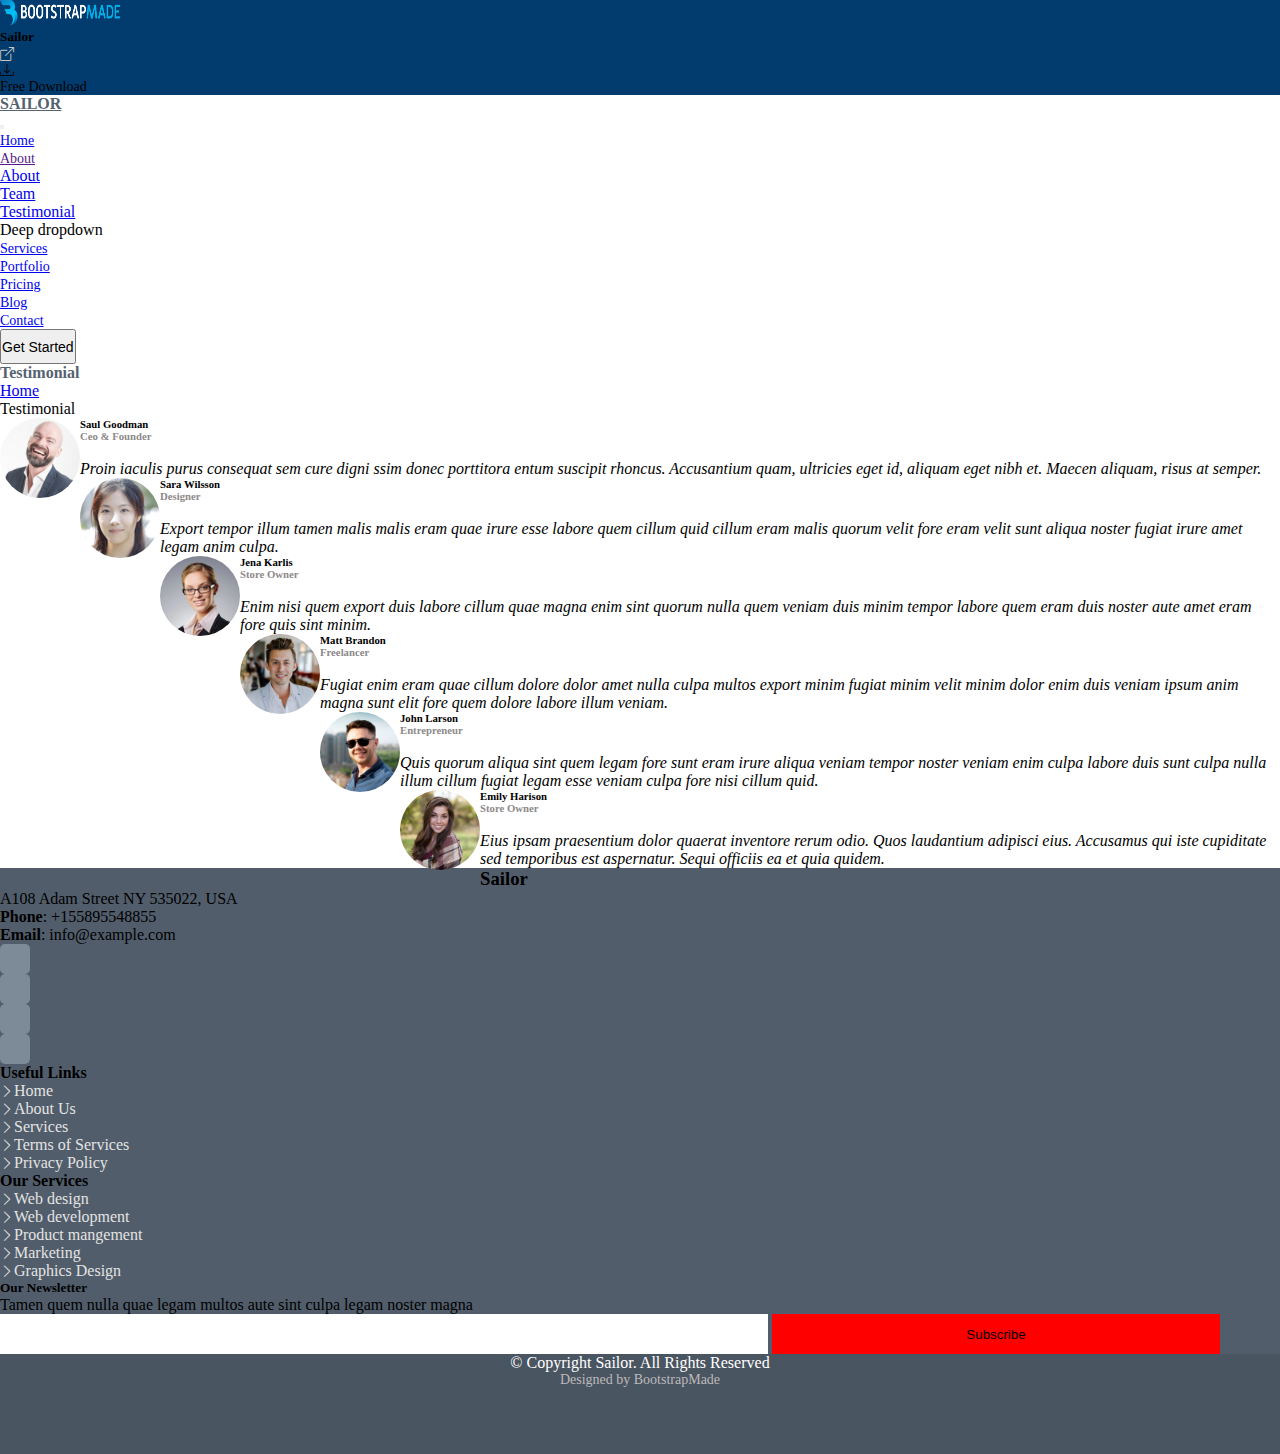
<file: testimonial.html>
<!DOCTYPE html>
<html lang="en">

<head>
    <meta charset="utf-8">
    <meta name="viewport" content="width=device-width, initial-scale=1">
    <title>Sailor-Testimonial</title>
    <link rel="stylesheet" href="style.css">
    <link href="https://cdn.jsdelivr.net/npm/bootstrap@5.3.2/dist/css/bootstrap.min.css" rel="stylesheet"
        integrity="sha384-T3c6CoIi6uLrA9TneNEoa7RxnatzjcDSCmG1MXxSR1GAsXEV/Dwwykc2MPK8M2HN" crossorigin="anonymous">
    <link rel="stylesheet" href="https://cdn.jsdelivr.net/npm/bootstrap-icons@1.11.3/font/bootstrap-icons.min.css">
    <link rel="stylesheet" href="https://cdnjs.cloudflare.com/ajax/libs/font-awesome/6.4.0/css/all.min.css"
        integrity="sha512-iecdLmaskl7CVkqkXNQ/ZH/XLlvWZOJyj7Yy7tcenmpD1ypASozpmT/E0iPtmFIB46ZmdtAc9eNBvH0H/ZpiBw=="
        crossorigin="anonymous" referrerpolicy="no-referrer">
</head>

<body>
    <!-- header -->
    <div class="container-fluid w-100 c1">
        <div class="row">
            <div class="col-md-3 col-sm-2 d-flex">
                <a href="#" class="navbar-brand mt-1">
                    <img src="./Media/logo.png" height="25px" width="120px" alt="">
                </a>
                <a href="" class="ms-3 mt-1 text-decoration-none text-light icon active"><i class="fa-solid fa-desktop"
                        style="font-size: 14px"></i></a>
                <a href="" class="ms-3 mt-1 text-decoration-none text-light icon"><i class="bi bi-tablet"
                        style="font-size: 14px"></i></a>
                <a href="" class="ms-3 mt-1 text-decoration-none text-light icon"><i class="bi bi-phone"
                        style="font-size: 14px"></i></a>
            </div>
            <div class="col-7 d-flex">
                <h5 class="text-light mt-1 mb-1 m-auto">Sailor</h5>
                <i class="bi bi-box-arrow-up-right mt-1 mb-1" style="color: rgb(199, 196, 196); font-size:14px"></i>
            </div>
            <div class="col-md-2 col-3 font-weight-bold bg-info d-flex text-light justify-content-center align-items-center"
                style="font-size:14px">
                <i class="bi bi-download"></i>
                <p class="p1 m-1">Free Download</p>
            </div>
        </div>
    </div>
    <!-- navbar -->
    <nav class="navbar navbar-expand-lg bg-light" id="nav_1">
        <div class="container-fluid">
            <a href="#" class="navbar-brand ms-3" style="color:#556270;">
                <h4>SAILOR</h4>
            </a>
            <button class="navbar-toggler" type="button" data-bs-toggle="collapse"
                data-bs-target="#navbarSupportedContent" aria-controls="navbarSupportedContent" aria-expanded="false"
                aria-label="Toggle navigation">
                <span class="navbar-toggler-icon"></span>
            </button>
            <div class="navbar navbar-collapse" id="navbarSupportedContent">
                <ul class="navbar-nav ms-lg-auto ms-md-0  mb-2 mb-lg-0" id="nav1">
                    <li class="nav-item">
                        <a href="index.html" class="nav-link" style="font-size:14px; ">Home</a>
                    </li>
                    <li class="nav-item">
                        <div class="dropdown">
                            <a href="" data-bs-toggle="dropdown" class="nav-link dropdown-toggle"
                                style="font-size:14px;">About</a>
                            <ul class="dropdown-menu">
                                <li class="dropdown-item"><a href="about.html"
                                        class="text-decoration-none text-dark">About</a></li>
                                <li class="dropdown-item"><a href="team.html"
                                        class="text-decoration-none text-dark">Team</a></li>
                                <li class="dropdown-item"><a href="testimonial.html"
                                        class="text-decoration-none text-dark">Testimonial</a>
                                </li>
                                <li class="dropdown-item">Deep dropdown</li>
                            </ul>
                        </div>
                    </li>
                    <li class="nav-item">
                        <a href="services.html" class="nav-link" style="font-size:14px;">Services</a>
                    </li>
                    <li class="nav-item">
                        <a href="portfolio.html" class="nav-link" style="font-size:14px;">Portfolio</a>
                    </li>
                    <li class="nav-item">
                        <a href="pricing.html" class="nav-link" style="font-size:14px;">Pricing</a>
                    </li>
                    <li class="nav-item">
                        <a href="blog.html" class="nav-link" style="font-size:14px;">Blog</a>
                    </li>
                    <li class="nav-item">
                        <a href="contact.html" class="nav-link" style="font-size:14px;">Contact</a>
                    </li>
                    <li class="nav-item me-5">
                        <button class="btn btn-danger" style="height: 35px; font-size:14px">Get Started</button>
                    </li>
                </ul>
            </div>
        </div>
    </nav>
    <!-- Testimonial heading -->
    <div class="container-fluid">
        <div class="row mt-3 bg-light">
            <div class="col-md-10 col-12 p-2 ps-5">
                <h4 style="color:#556270;">Testimonial</h4>
            </div>
            <div class="col-md-2 col-12 p-2 ps-5">
                <ol class="breadcrumb">
                    <li class="breadcrumb-item"><a href="index.html" class="text-danger text-decoration-none">Home</a>
                    </li>
                    <li class="breadcrumb-item active" aria-current="page">Testimonial</li>
                </ol>
            </div>
        </div>
    </div>


    <div class="container-fluid pb-5 mt-3 pt-5" style="background-color: #F8F9FA;">

        <div class="row ms-5">
            <div class="col-11 col-md-5 p-4 me-md-5" style="background-color: white">
                <div class="me-4" style="height: 80px ;float:left; width: 80px">
                    <img src="./Media/testimonials-1.jpg" height="100%" width="100%" alt="" style="border-radius:50%">
                </div>
                <h6>Saul Goodman
                    <p style="color:rgb(141, 138, 138)">Ceo & Founder</p>
                </h6>
                <br>
                <i>Proin iaculis purus consequat sem cure digni ssim donec porttitora entum suscipit rhoncus.
                    Accusantium quam, ultricies
                    eget id, aliquam eget nibh et. Maecen aliquam, risus at semper.</i>
            </div>
            <div class="col-11 col-md-5 p-4 ms-md-5 ms-0 mt-md-0 mt-5" style="background-color: white">
                <div class="me-4" style="height: 80px ;float:left; width: 80px">
                    <img src="./Media/testimonials-2.jpg" height="100%" width="100%" alt="" style="border-radius:50%">
                </div>
                <h6>Sara Wilsson

                    <p style="color:rgb(141, 138, 138)">Designer</p>
                </h6>
                <br>
                <i>Export tempor illum tamen malis malis eram quae irure esse labore quem cillum quid cillum eram malis
                    quorum velit fore
                    eram velit sunt aliqua noster fugiat irure amet legam anim culpa.</i>
            </div>
        </div>

        <div class="row ms-5 mt-5">
            <div class="col-11 col-md-5 p-4 me-md-5" style="background-color: white">
                <div class="me-4" style="height: 80px ;float:left; width: 80px">
                    <img src="./Media/testimonials-3.jpg" height="100%" width="100%" alt="" style="border-radius:50%">
                </div>
                <h6>Jena Karlis
                    <p style="color:rgb(141, 138, 138)">Store Owner</p>
                </h6>
                <br>
                <i>Enim nisi quem export duis labore cillum quae magna enim sint quorum nulla quem veniam duis minim
                    tempor labore quem
                    eram duis noster aute amet eram fore quis sint minim.</i>
            </div>
            <div class="col-11 col-md-5 p-4 ms-md-5 ms-0 mt-md-0 mt-5" style="background-color: white">
                <div class="me-4" style="height: 80px ;float:left; width: 80px">
                    <img src="./Media/testimonials-4.jpg" height="100%" width="100%" alt="" style="border-radius:50%">
                </div>
                <h6>Matt Brandon


                    <p style="color:rgb(141, 138, 138)">Freelancer</p>
                </h6>
                <br>
                <i>Fugiat enim eram quae cillum dolore dolor amet nulla culpa multos export minim fugiat minim velit
                    minim dolor enim duis
                    veniam ipsum anim magna sunt elit fore quem dolore labore illum veniam.</i>
            </div>
        </div>

        <div class="row ms-5 mt-5">
            <div class="col-11 col-md-5 p-4 me-md-5" style="background-color: white">
                <div class="me-4" style="height: 80px ;float:left; width: 80px">
                    <img src="./Media/testimonials-5.jpg" height="100%" width="100%" alt="" style="border-radius:50%">
                </div>
                <h6>John Larson

                    <p style="color:rgb(141, 138, 138)">Entrepreneur</p>
                </h6>
                <br>
                <i>Quis quorum aliqua sint quem legam fore sunt eram irure aliqua veniam tempor noster veniam enim culpa
                    labore duis sunt
                    culpa nulla illum cillum fugiat legam esse veniam culpa fore nisi cillum quid.</i>
            </div>
            <div class="col-11 col-md-5 p-4 ms-md-5 ms-0 mt-md-0 mt-5" style="background-color: white">
                <div class="me-4" style="height: 80px ;float:left; width: 80px">
                    <img src="./Media/testimonials-6.jpg" height="100%" width="100%" alt="" style="border-radius:50%">
                </div>
                <h6>Emily Harison

                    <p style="color:rgb(141, 138, 138)">Store Owner</p>
                </h6>
                <br>
                <i>Eius ipsam praesentium dolor quaerat inventore rerum odio. Quos laudantium adipisci eius. Accusamus
                    qui iste cupiditate
                    sed temporibus est aspernatur. Sequi officiis ea et quia quidem.</i>
            </div>
        </div>

    </div>


    <!-- footer -->
    <footer class="container-fluid" id="foot_1">
        <div class="row" id="foot_2" style="background-color: #515D6A;">
            <div class="col-sm-12 col-md-6 col-lg-3 f1 p-5 text-light">
                <h3 class="font-weight-bold">Sailor</h3>
                <p style="width: 60%">A108 Adam Street
                    NY 535022, USA</p>
                <p class="p3"><b>Phone</b>: +155895548855
                    <br>
                    <b>Email</b>: info@example.com
                </p>
                <div class="d-flex">
                    <div class="icon_1">
                        <i class="fa-brands fa-twitter"></i>
                    </div>
                    <div class="icon_1">
                        <i class="fa-brands fa-facebook"></i>
                    </div>
                    <div class="icon_1">
                        <i class="fa-brands fa-instagram"></i>
                    </div>
                    <div class="icon_1">
                        <i class="fa-brands fa-linkedin"></i>
                    </div>
                </div>
            </div>
            <div class="col-sm-12 col-md-6 col-lg-2 f2 d-flex">
                <div class="col-12 text-light pt-5 pb-5">
                    <b class="font-weight-bold ms-4">Useful Links</b>

                    <ul type="none" class="font-weight-normal mt-2 u1">
                        <li class="mb-2"><i class="bi bi-chevron-right" style="font-size: 14px"></i>Home</li>
                        <li class="mb-2"><i class="bi bi-chevron-right" style="font-size: 14px"></i>About Us</li>
                        <li class="mb-2"><i class="bi bi-chevron-right" style="font-size: 14px"></i>Services</li>
                        <li class="mb-2"><i class="bi bi-chevron-right" style="font-size: 14px"></i>Terms of Services
                        </li>
                        <li class="mb-2"><i class="bi bi-chevron-right" style="font-size: 14px"></i>Privacy Policy</li>
                    </ul>
                </div>
            </div>
            <div class="col-sm-12 col-md-6 col-lg-3 f3 d-flex">
                <div class="col-12 text-light pt-5 pb-5">
                    <b class="font-weight-bold ms-4">Our Services</b>

                    <ul type="none" class="font-weight-normal mt-2 u1">
                        <li class="mb-2"><i class="bi bi-chevron-right" style="font-size: 14px"></i>Web design</li>
                        <li class="mb-2"><i class="bi bi-chevron-right" style="font-size: 14px"></i>Web development</li>
                        <li class="mb-2"><i class="bi bi-chevron-right" style="font-size: 14px"></i>Product mangement
                        </li>
                        <li class="mb-2"><i class="bi bi-chevron-right" style="font-size: 14px"></i>Marketing
                        </li>
                        <li class="mb-2"><i class="bi bi-chevron-right" style="font-size: 14px"></i>Graphics Design</li>
                    </ul>
                </div>
            </div>
            <div class="col-sm-12 col-md-6 col-lg-3 f4 pb-5">
                <h5 class="text-light pt-5">Our Newsletter</h5>
                <p class="text-light p5">Tamen quem nulla quae legam multos aute sint culpa legam noster magna
                </p>
                <form action="" class="d-md-flex">
                    <input type="text" class="p-2" style="width: 60%; height: 40px; border: transparent">
                    <button class="text-light"
                        style="width: 35%; height: 40px; border: transparent; background-color: red;">Subscribe</button>
                </form>
            </div>
        </div>
    </footer>
    <footer class="footer2 pt-4">
        <p class="p6">© Copyright Sailor. All Rights Reserved
        <p class="p7">Designed by BootstrapMade</p>
        </p>
    </footer>
    <!-- back to top div -->
    <div class="fixed_div btn btn-danger">
        <a href="" class="text-decoration-none text-light back-to-top">
            <i class="fa-solid fa-arrow-up"></i>
        </a>
    </div>
    <script src="https://cdn.jsdelivr.net/npm/bootstrap@5.3.2/dist/js/bootstrap.bundle.min.js"
        integrity="sha384-C6RzsynM9kWDrMNeT87bh95OGNyZPhcTNXj1NW7RuBCsyN/o0jlpcV8Qyq46cDfL"
        crossorigin="anonymous"></script>
</body>

</html>
</file>
<file: style.css>
* {
  margin: 0;
  padding: 0;
  box-sizing: border-box;
}
/* header */
.c1 {
  background-color: #023b6d;
}


/* slider */
.slider_img div {
  height: 100%;
  width: 100%;
}
.ic1 {
  height: 50px;
}

.content_1 {
  height: 100%;
  width: 100%;
  position: absolute;
  top: 0;
  padding-top: 12%;
  color: white;
  text-align: center;
  background-color: rgba(0, 0, 0, 0.4);
}

.content_1 p {
  font-size: 18px;
  margin-top: 15px;
}
#carousel_id div {
  height: 12px;
  width: 12px;
  border-radius: 50%;
  background-color: rgb(227, 223, 223);
  margin-left: 1%;
  margin-bottom: 1%;
}
#carousel_id div:hover {
  background-color: red;
}
.div1 {
  width: 50%;
}
#p1 {
  font-size: 25px;
  color: #444444;
}
.p2 {
  font-size: 16px;
}
.ic_1 {
 background-color:#F8F9FA"
}
/* portfolio */
.port_images {
  height: 160vh;
  width: 88%;
  margin-top: 2%;
  margin-left: 6%;
  margin-right: 6%;
  display: flex;
  justify-content: space-between;
}
.port_images img:hover {
  transform: scale(1.1);
}
.p1_img {
  height: 800px;
  width: 35%;
  overflow: hidden;
}
.p2_img {
  height: 820px;
  width: 30%;
  margin-left: 6.5%;
  overflow: hidden;
}
.p3_img {
  height: 800px;
  width: 35%;
  margin-left: 6.5%;
  overflow: hidden;
}
.d1 div:hover{
  background-color: red;
  color:white;
}
@media screen And (min-width: 876px) {
  .slider_img {
    height: 100vh;
    width: 100%;
  }
}

@media screen And (min-width: 768px) {
  .icon {
    display: none;
  }
  .slider_img {
    height: 100vh;
    width: 100%;
  }
}
@media screen And (max-width: 767px) {
  .p1_img {
    float: left;
    width: 48%;
  }
  .slider_img {
    height: 100vh;
    width: 100%;
  }
  .p2_img {
    float: left;
    width: 48%;
    margin-left: 20px;
  }
  .p3_img {
    display: none;
  }
  .foot_1{
    background-color: #515D6A;
    padding-bottom: 4%;
    width: 90%;
  }
}

.icon_1{
  height: 30px;
  width: 30px;
  border-radius: 5px;
  background-color: #7d8b99;
  margin-right: 2%;
  display: flex;
  justify-content: center;
  align-items:center;
   color:white;
}
.icon_1:hover{
  background-color:red;
 
}
.u1 li{
  color: rgb(227, 227, 227);
  font-weight: 100;
  cursor:pointer
}
.u1 li:hover{
color: white;
font-weight: 600;
}
.footer2 {
  height: 100px;
  width: 100%;
  background-color: #4a5562;
  text-align: center;
}
.p6 {
  color: white;
}
.p7 {
  color: rgb(188, 185, 185);
  font-size: 14px;
}
/* back to top */
.fixed_div {
  height: 40px;
  width: 40px;
  position: fixed;
  right: 20px;
  bottom: 20px;
}
@media screen And (max-width: 572px) {
 .c1{
  display: none;
 }
 .slider_img{
  height: 120vh;
 }
 .ic1 {
    height: 80px;
  }
 .image1{
     width:88%;
     margin-left: 4%;
     margin-right: 5%;
     overflow: hidden;
 }
 .image1 img:hover{
  transform:scale(1.05);
 }
  #foot_2{
    margin-top: 5%;
  }
 .fixed_div{
  position:fixed;
  bottom: 20px;
  right: 40px;
 }
}
.circle_div2{
  height: 40px;
  width: 40px;
  border-radius: 50%;
  background-color: #edeff1;
}
.circle_div1{
  height: 40px;
  width: 70px;
  border-radius: 50%;
  background-color: #edeff1;
}
</file>
